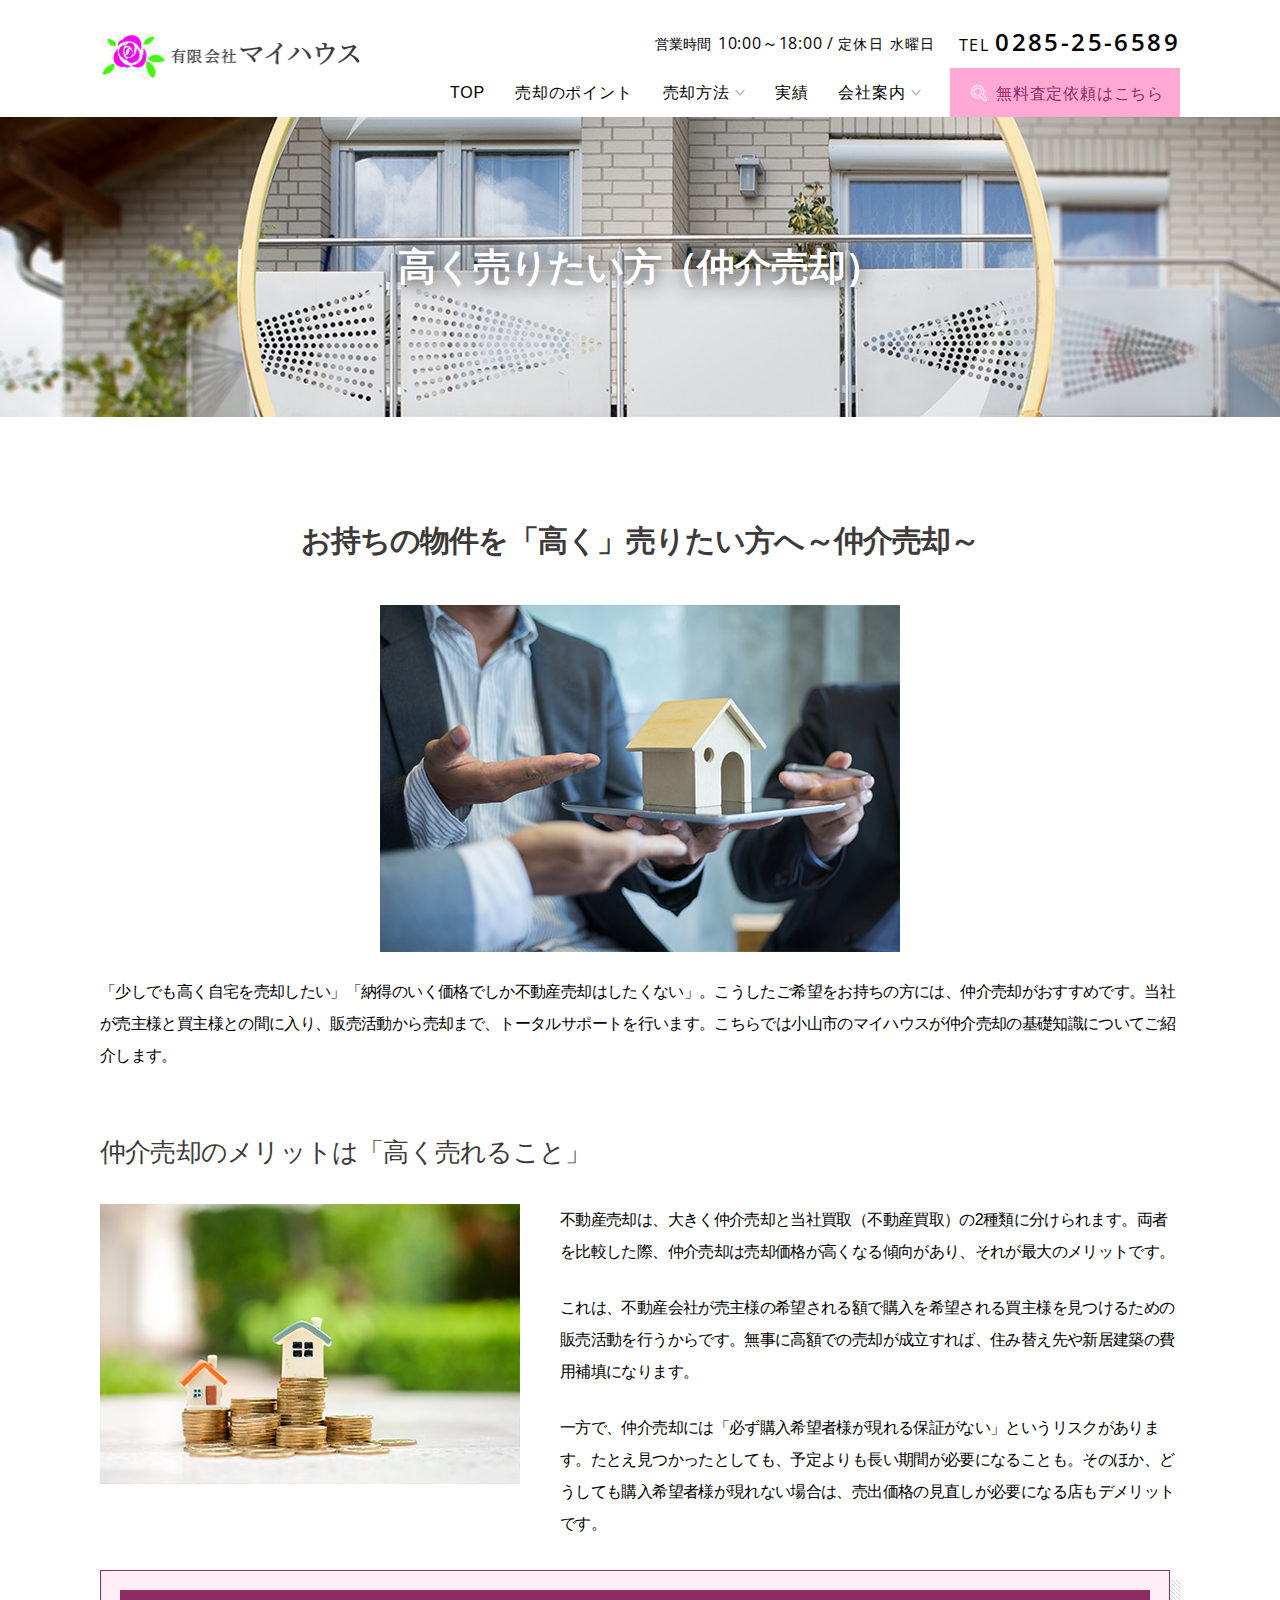
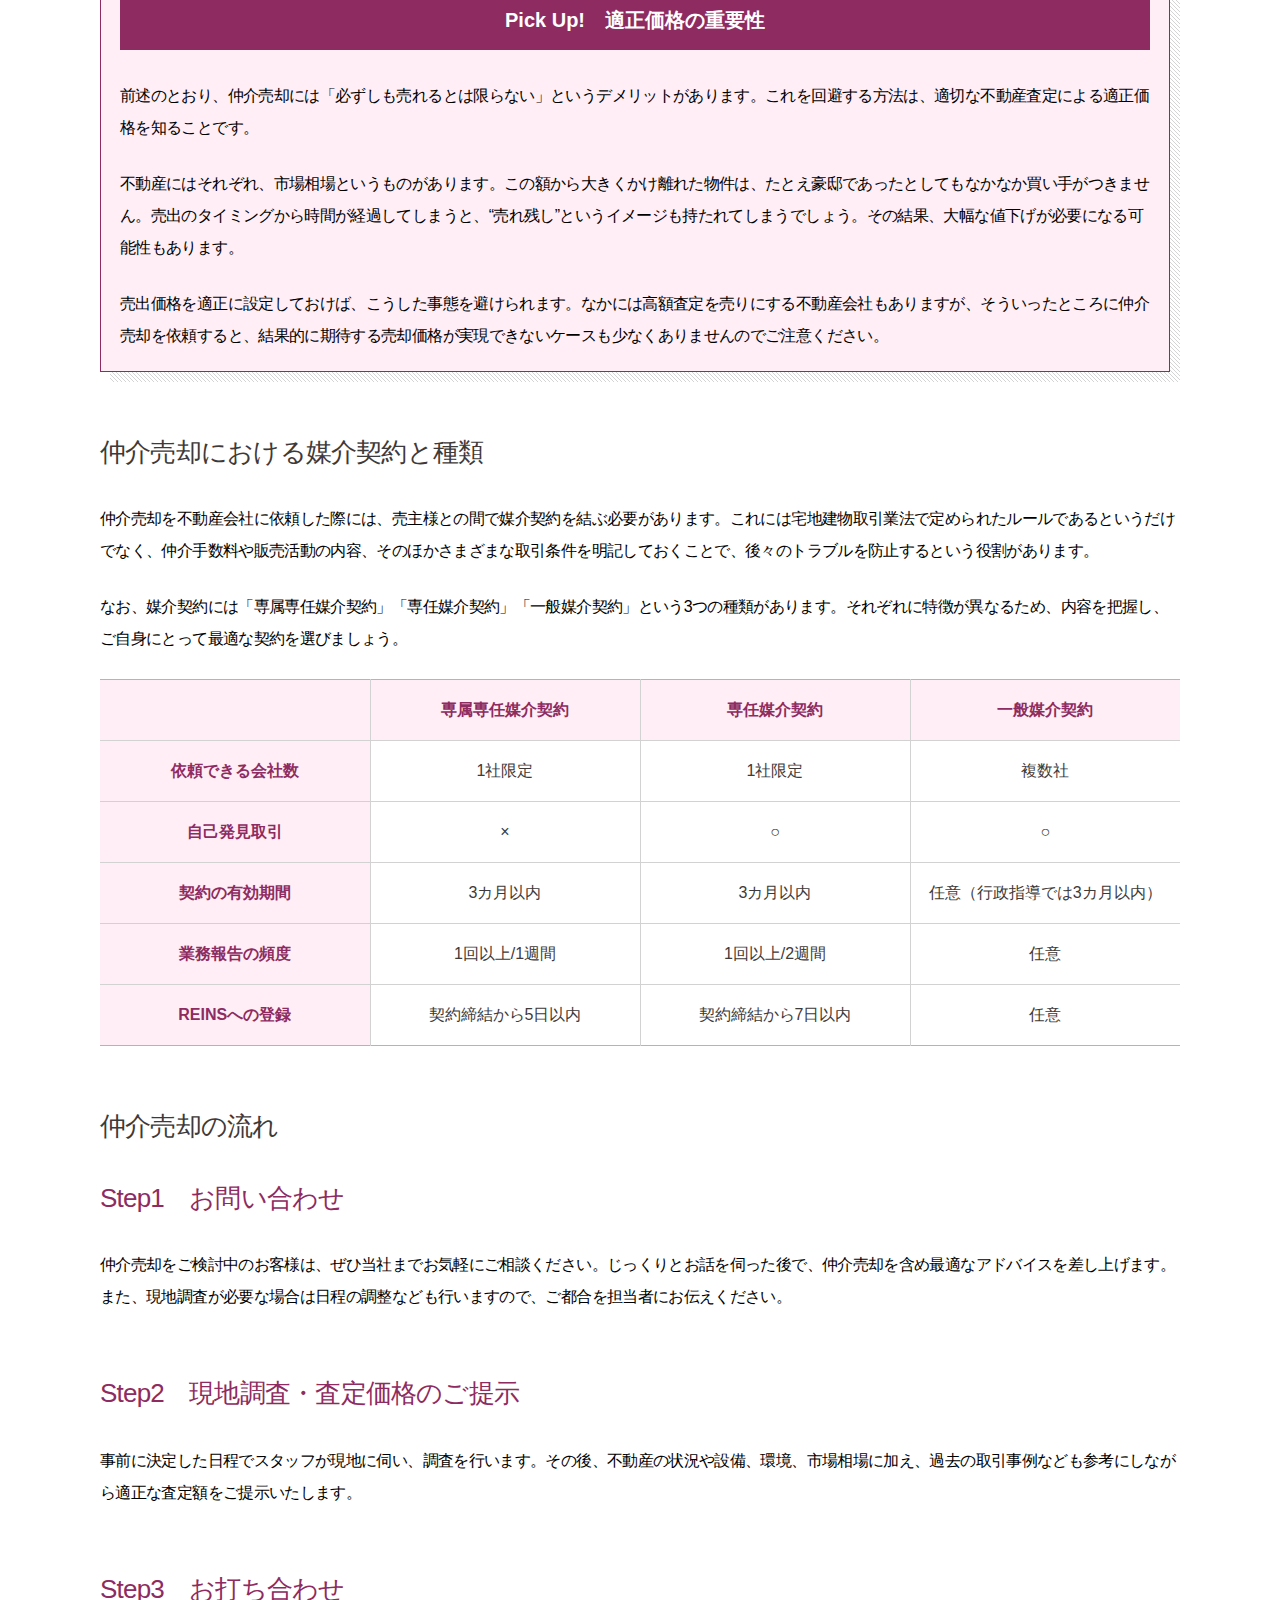
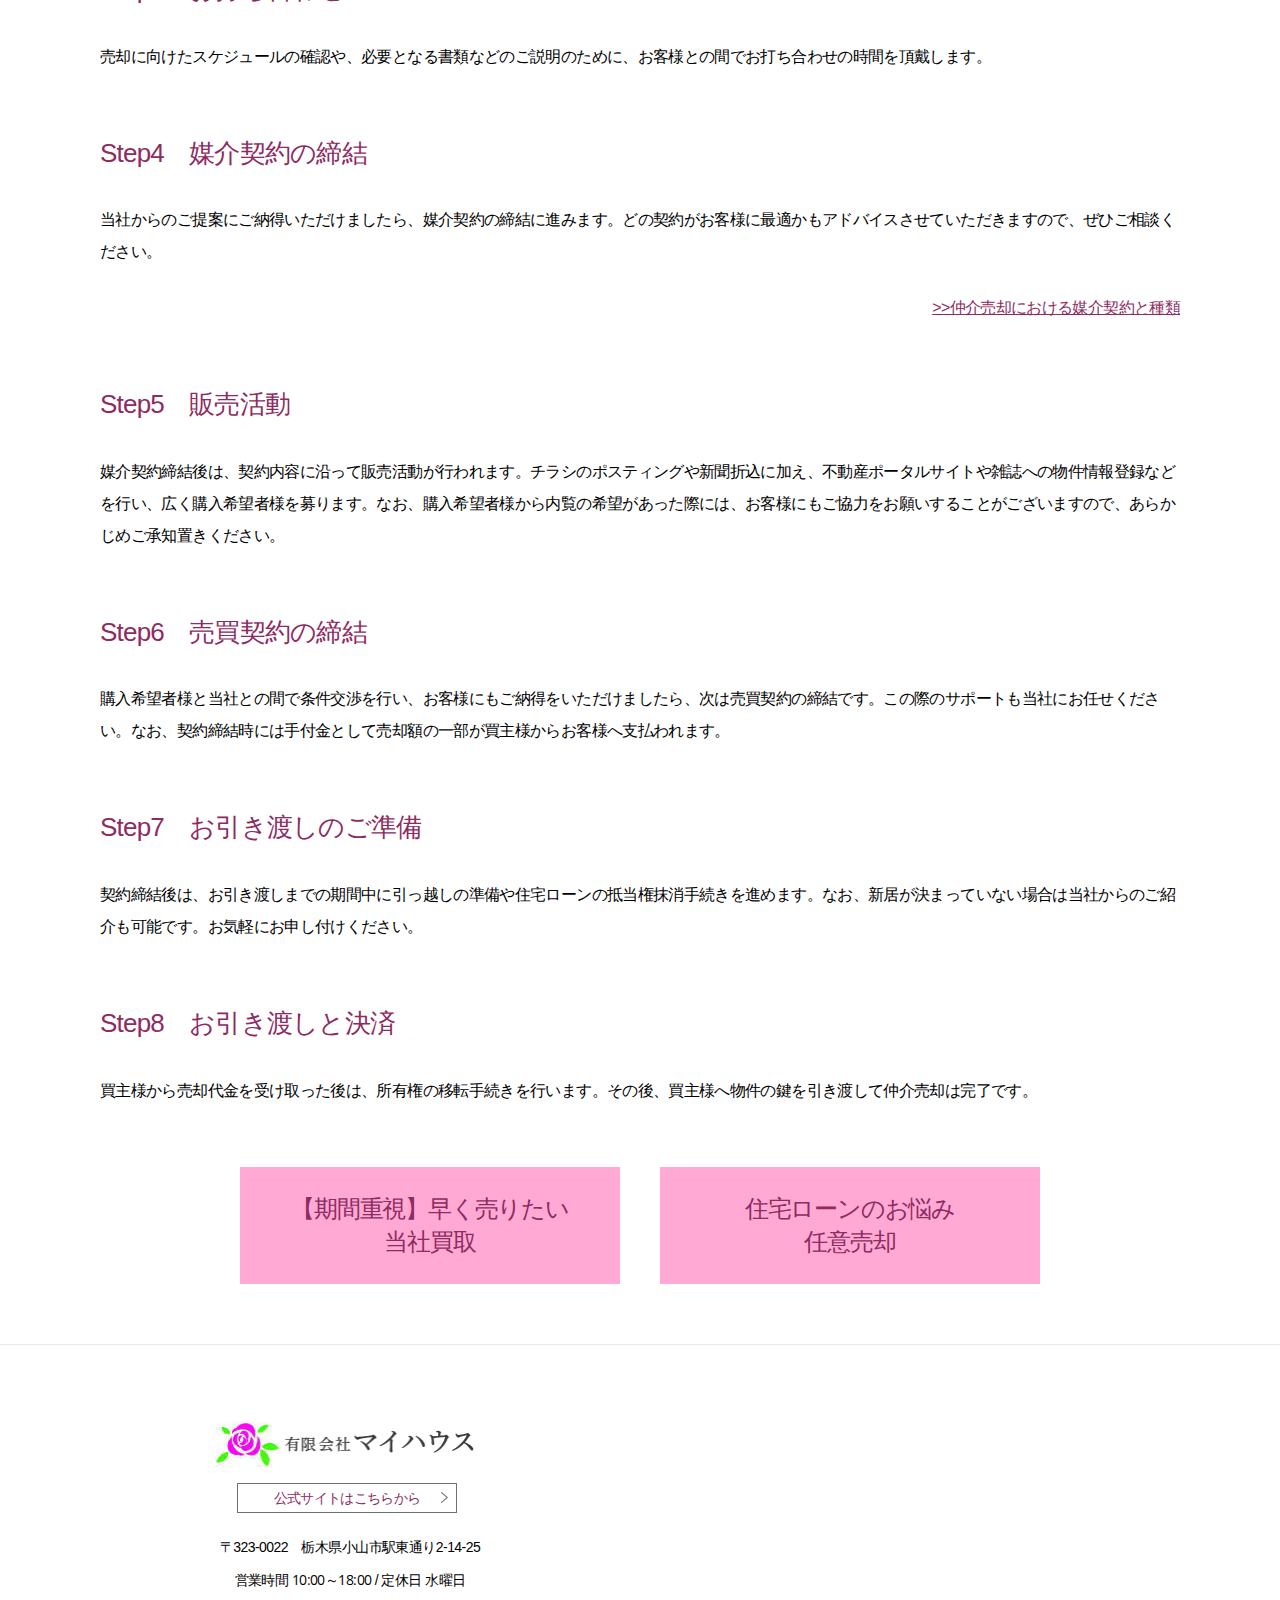
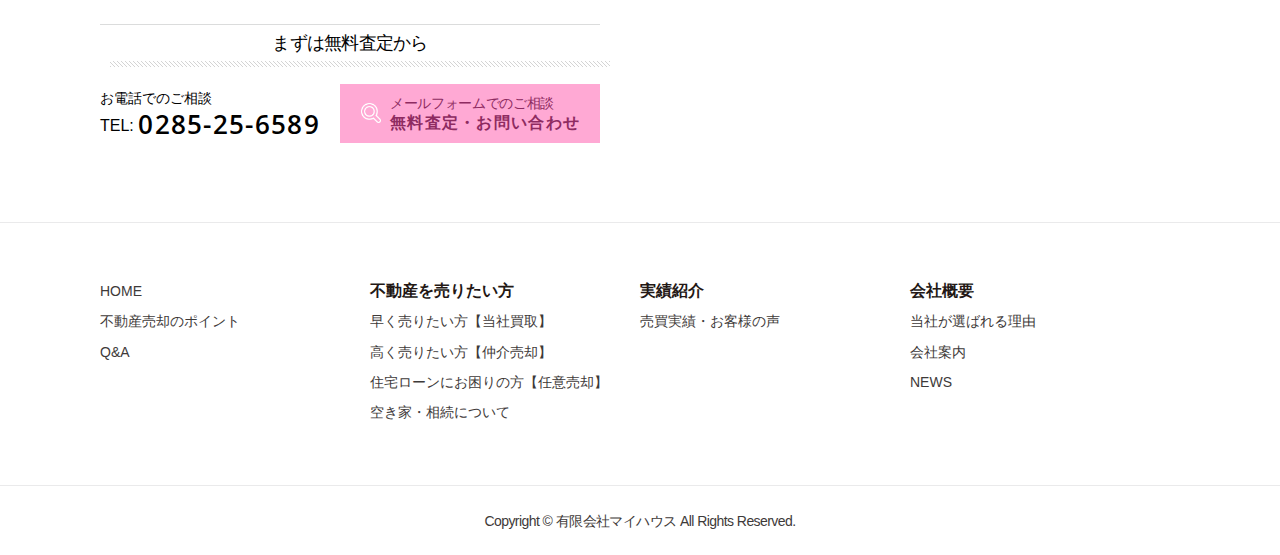
<file: broker.html>
<!doctype html>
<html lang="ja">
<head>
<meta charset="utf-8">
<meta name="viewport" content="width=device-width, initial-scale=-100%, user-scalable=yes" />
<meta name="format-detection" content="telephone=no">
<meta property="og:type" content="website">
<title>高く売りたい方（仲介売却）｜小山市の不動産売却（土地、戸建て、マンション）ならマイハウスへ。</title>
<meta name="keywords" content="仲介売却,メリット,媒介契約">
<meta name="description" content="「「不動産を高く売りたい」なら、仲介売却がおすすめです。不動産会社が仲介に入り、物件の引き渡しまで手厚くサポート。市場相場に近い、理想的な金額の取引が期待できます。小山市の不動産売却は、マイハウスにご相談ください。">
<link rel="stylesheet" href="css/styles.css">
<link rel="stylesheet" href="css/responsive.css">
<!-- Begin Google Analytics -->
<!-- Google Analytics Start -->
<script>
  (function(i,s,o,g,r,a,m){i['GoogleAnalyticsObject']=r;i[r]=i[r]||function(){
  (i[r].q=i[r].q||[]).push(arguments)},i[r].l=1*new Date();a=s.createElement(o),
  m=s.getElementsByTagName(o)[0];a.async=1;a.src=g;m.parentNode.insertBefore(a,m)
  })(window,document,'script','https://www.google-analytics.com/analytics.js','ga');

  ga('create', 'UA-147450581-8', 'auto');
  ga('send', 'pageview');

</script>
<!-- Google Analytics End -->
<!-- End Google Analytics -->
</head>
<body class="under">
<div id="wrapper">
  <header id="header">
    <div class="container">
      <div class="h-top">
        <h1 id="logo"><a href="https://www.happy-myhouse.com"><img src="images/logo.png" alt="仲介売却だからできる不動産の高額売却"></a></h1>
        <div class="h-right">
          <ul class="h-contact">
            <li class="h-time">営業時間 <span class="h-time-txt">10:00～18:00 /</span> <span>定休日 水曜日</span></li>
            <li class="h-tel">TEL  <a class="sweetlink" href="tel:0285256589">0285-25-6589</a></li>
          </ul>
          <div id="gnavi">
            <div class="gnavi-ct">
              <ul class="gnavi-main">
                <li><a href="https://www.happy-myhouse.com">TOP</a></li>
                <li><a href="point.html">売却のポイント</a></li>
                <li class="over"><a>売却方法</a>
                  <ul class="sub-menu">
                      <li><a href="broker.html">仲介売却</a></li>
                      <li><a href="buy.html">当社買取</a></li>
                      <li><a href="private.html">任意売却</a></li>
                      <li><a href="emptyhouse.html">空き家・相続・離婚問題</a></li>
                  </ul>
                </li>
                <li><a href="work.html">実績</a></li>
                <li class="over"><a>会社案内</a>
                  <ul class="sub-menu">
                      <li><a href="reason.html">当社が選ばれる理由</a></li>
                      <li><a href="company.html">会社案内</a></li>
                  </ul>
                </li>
              </ul>
              <p class="h-btn"><a href="contact/">無料査定依頼はこちら</a></p>
            </div>
          </div>
        </div>
        <label class="menu-icon"><span></span></label>
      </div>
    </div>
  </header>
  <div class="mainvisual"> 
    <div class="container">
      <h2>高く売りたい方（仲介売却）</h2>
    </div>
  </div>
  <main id="main">
    <div id="content">
      <section>
        <h3>お持ちの物件を「高く」売りたい方へ～仲介売却～</h3>
        <p class="center"><img src="images/broker_img01.jpg" alt="お持ちの物件を「高く」売りたい方へ～仲介売却～"></p>
        <p>「少しでも高く自宅を売却したい」「納得のいく価格でしか不動産売却はしたくない」。こうしたご希望をお持ちの方には、仲介売却がおすすめです。当社が売主様と買主様との間に入り、販売活動から売却まで、トータルサポートを行います。こちらでは小山市のマイハウスが仲介売却の基礎知識についてご紹介します。</p>
      </section>
      <section>
        <h4>仲介売却のメリットは「高く売れること」</h4>
        <div class="clearfix mb30">
          <p class="image-l"><img src="images/broker_img02.jpg" alt="仲介売却のメリットは「高く売れること」"></p>
          <div class="overflow">
            <p>不動産売却は、大きく仲介売却と当社買取（不動産買取）の2種類に分けられます。両者を比較した際、仲介売却は売却価格が高くなる傾向があり、それが最大のメリットです。</p>
            <p>これは、不動産会社が売主様の希望される額で購入を希望される買主様を見つけるための販売活動を行うからです。無事に高額での売却が成立すれば、住み替え先や新居建築の費用補填になります。</p>
            <p>一方で、仲介売却には「必ず購入希望者様が現れる保証がない」というリスクがあります。たとえ見つかったとしても、予定よりも長い期間が必要になることも。そのほか、どうしても購入希望者様が現れない場合は、売出価格の見直しが必要になる店もデメリットです。</p>
          </div>
        </div>
        <dl class="under-pickup">
          <dt>Pick Up!　適正価格の重要性</dt>
          <dd>
            <p>前述のとおり、仲介売却には「必ずしも売れるとは限らない」というデメリットがあります。これを回避する方法は、適切な不動産査定による適正価格を知ることです。</p>
            <p>不動産にはそれぞれ、市場相場というものがあります。この額から大きくかけ離れた物件は、たとえ豪邸であったとしてもなかなか買い手がつきません。売出のタイミングから時間が経過してしまうと、“売れ残し”というイメージも持たれてしまうでしょう。その結果、大幅な値下げが必要になる可能性もあります。</p>
            <p>売出価格を適正に設定しておけば、こうした事態を避けられます。なかには高額査定を売りにする不動産会社もありますが、そういったところに仲介売却を依頼すると、結果的に期待する売却価格が実現できないケースも少なくありませんのでご注意ください。</p>
          </dd>
        </dl>
      </section>
      <section>
        <h4 id="ttl01">仲介売却における媒介契約と種類</h4>
        <p>仲介売却を不動産会社に依頼した際には、売主様との間で媒介契約を結ぶ必要があります。これには宅地建物取引業法で定められたルールであるというだけでなく、仲介手数料や販売活動の内容、そのほかさまざまな取引条件を明記しておくことで、後々のトラブルを防止するという役割があります。</p>
        <p>なお、媒介契約には「専属専任媒介契約」「専任媒介契約」「一般媒介契約」という3つの種類があります。それぞれに特徴が異なるため、内容を把握し、ご自身にとって最適な契約を選びましょう。</p>
        <div class="tbl-scroll">
          <p class="sp note">※表は左右にスクロールして確認することができます。</p>
          <table class="under-tbl style03 center">
            <tbody>
              <tr>
                <th class="w25">&nbsp;</th>
                <th class="w25">専属専任媒介契約</th>
                <th class="w25">専任媒介契約</th>
                <th class="w25">一般媒介契約</th>
              </tr>
              <tr>
                <th>依頼できる会社数</th>
                <td>1社限定</td>
                <td>1社限定</td>
                <td>複数社</td>
              </tr>
              <tr>
                <th>自己発見取引</th>
                <td>&times;</td>
                <td>&#9675;</td>
                <td>&#9675;</td>
              </tr>
              <tr>
                <th>契約の有効期間</th>
                <td>3カ月以内</td>
                <td>3カ月以内</td>
                <td>任意（行政指導では3カ月以内）</td>
              </tr>
              <tr>
                <th>業務報告の頻度</th>
                <td>1回以上/1週間</td>
                <td>1回以上/2週間</td>
                <td>任意</td>
              </tr>
              <tr>
                <th>REINSへの登録</th>
                <td>契約締結から5日以内</td>
                <td>契約締結から7日以内</td>
                <td>任意</td>
              </tr>
            </tbody>
          </table>
        </div>
      </section>
      <section>
        <h4>仲介売却の流れ</h4>
        <h5>Step1　お問い合わせ</h5>
        <p>仲介売却をご検討中のお客様は、ぜひ当社までお気軽にご相談ください。じっくりとお話を伺った後で、仲介売却を含め最適なアドバイスを差し上げます。また、現地調査が必要な場合は日程の調整なども行いますので、ご都合を担当者にお伝えください。</p>
      </section>
      <section>
        <h5>Step2　現地調査・査定価格のご提示</h5>
        <p>事前に決定した日程でスタッフが現地に伺い、調査を行います。その後、不動産の状況や設備、環境、市場相場に加え、過去の取引事例なども参考にしながら適正な査定額をご提示いたします。</p>
      </section>
      <section>
        <h5>Step3　お打ち合わせ</h5>
        <p>売却に向けたスケジュールの確認や、必要となる書類などのご説明のために、お客様との間でお打ち合わせの時間を頂戴します。</p>
      </section>
      <section>
        <h5>Step4　媒介契約の締結</h5>
        <p>当社からのご提案にご納得いただけましたら、媒介契約の締結に進みます。どの契約がお客様に最適かもアドバイスさせていただきますので、ぜひご相談ください。</p>
        <p class="right"><a href="#ttl01">&gt;&gt;仲介売却における媒介契約と種類</a></p>
      </section>
      <section>
        <h5>Step5　販売活動</h5>
        <p>媒介契約締結後は、契約内容に沿って販売活動が行われます。チラシのポスティングや新聞折込に加え、不動産ポータルサイトや雑誌への物件情報登録などを行い、広く購入希望者様を募ります。なお、購入希望者様から内覧の希望があった際には、お客様にもご協力をお願いすることがございますので、あらかじめご承知置きください。</p>
      </section>
      <section>
        <h5>Step6　売買契約の締結</h5>
        <p>購入希望者様と当社との間で条件交渉を行い、お客様にもご納得をいただけましたら、次は売買契約の締結です。この際のサポートも当社にお任せください。なお、契約締結時には手付金として売却額の一部が買主様からお客様へ支払われます。</p>
      </section>
      <section>
        <h5>Step7　お引き渡しのご準備</h5>
        <p>契約締結後は、お引き渡しまでの期間中に引っ越しの準備や住宅ローンの抵当権抹消手続きを進めます。なお、新居が決まっていない場合は当社からのご紹介も可能です。お気軽にお申し付けください。</p>
      </section>
      <section>
        <h5>Step8　お引き渡しと決済</h5>
        <p>買主様から売却代金を受け取った後は、所有権の移転手続きを行います。その後、買主様へ物件の鍵を引き渡して仲介売却は完了です。</p>
      </section>
      <div class="section">
        <ul class="under-bnr col-2">
          <li><a href="buy.html">【期間重視】早く売りたい<br>当社買取</a></li>
          <li><a href="private.html">住宅ローンのお悩み<br>任意売却</a></li>
        </ul>
      </div>
    </div>
  </main>
  <footer id="footer">
    <div class="f-top">
      <div class="container">
          <div class="f-top-ct">
            <div class="f-info">
              <p class="f-logo"><a href="https://www.happy-myhouse.com"><img src="images/logo.png" alt="有限会社マイハウス"></a></p>
              <p class="f-link"><a href="http://www.happy-myhouse.co.jp" target="_blank">公式サイトはこちらから</a></p>
              <p class="f-add">〒323-0022　栃木県小山市駅東通り2-14-25</p>
              <p class="f-time">営業時間 <span>10:00～18:00</span> / 定休日 水曜日</p>
              <p class="f-txt">まずは無料査定から</p>
              <ul class="f-contact"> 
                <li class="f-tel">
                  <dl>
                    <dt>お電話でのご相談</dt>
                    <dd><a href="tel:0285256589" class="sweetlink">TEL: <span>0285-25-6589</span></a></dd>
                  </dl>
                </li>
                <li class="f-btn js-click">
                  <dl>
                    <dt><a href="contact/">メールフォームでのご相談</a></dt>
                    <dd>無料査定・お問い合わせ</dd>
                  </dl>
                </li>
              </ul>
            </div>
            <div class="f-map">
              <iframe src="https://www.google.com/maps/embed?pb=!1m18!1m12!1m3!1d3214.926446525314!2d139.80806151527625!3d36.31409048005162!2m3!1f0!2f0!3f0!3m2!1i1024!2i768!4f13.1!3m3!1m2!1s0x601f4ef6e664c745%3A0x1dc28387a1e6fb08!2z5pel5pys44CB44CSMzIzLTAwMjIg5qCD5pyo55yM5bCP5bGx5biC6aeF5p2x6YCa44KK77yS5LiB55uu77yR77yU4oiS77yS77yV!5e0!3m2!1sja!2s!4v1577250031366!5m2!1sja!2s" frameborder="0" style="border:0;" allowfullscreen=""></iframe>
            </div>
          </div>
      </div>
    </div>
    <div class="f-menu">
      <div class="container">
        <div class="f-menu-ct">
          <ul>
            <li><a href="https://www.happy-myhouse.com/">HOME</a></li>
            <li><a href="point.html">不動産売却のポイント</a></li>
            <li><a href="company.html#ttl01">Q&amp;A</a></li>
          </ul>
          <ul>
            <li class="f-ttl">不動産を売りたい方</li>
            <li><a href="broker.html">早く売りたい方【当社買取】</a></li>
            <li><a href="buy.html">高く売りたい方【仲介売却】</a></li>
            <li><a href="private.html">住宅ローンにお困りの方【任意売却】</a></li>
            <li><a href="emptyhouse.html">空き家・相続について</a></li>
          </ul>
          <ul>
            <li class="f-ttl">実績紹介</li>
            <li><a href="work.html">売買実績・お客様の声</a></li>
          </ul>
          <ul>
            <li class="f-ttl">会社概要</li>
            <li><a href="reason.html">当社が選ばれる理由</a></li>
            <li><a href="company.html">会社案内</a></li>
            <li><a href="news/">NEWS</a></li>
          </ul>
        </div>
      </div>
    </div>
    <p id="totop"><a href="#wrapper"><img src="images/totop.png" alt="to top" /></a></p>
    <p class="copyright">Copyright &copy; 有限会社マイハウス <br class="sp475">All Rights Reserved.</p>
  </footer>
</div>
<script src="js/jquery-2.0.0.min.js"></script> 
<script src="js/sweetlink.js"></script> 
<script src="js/track-tel.js"></script> 
<script src="js/common.js"></script>
</body>
</html>
</file>
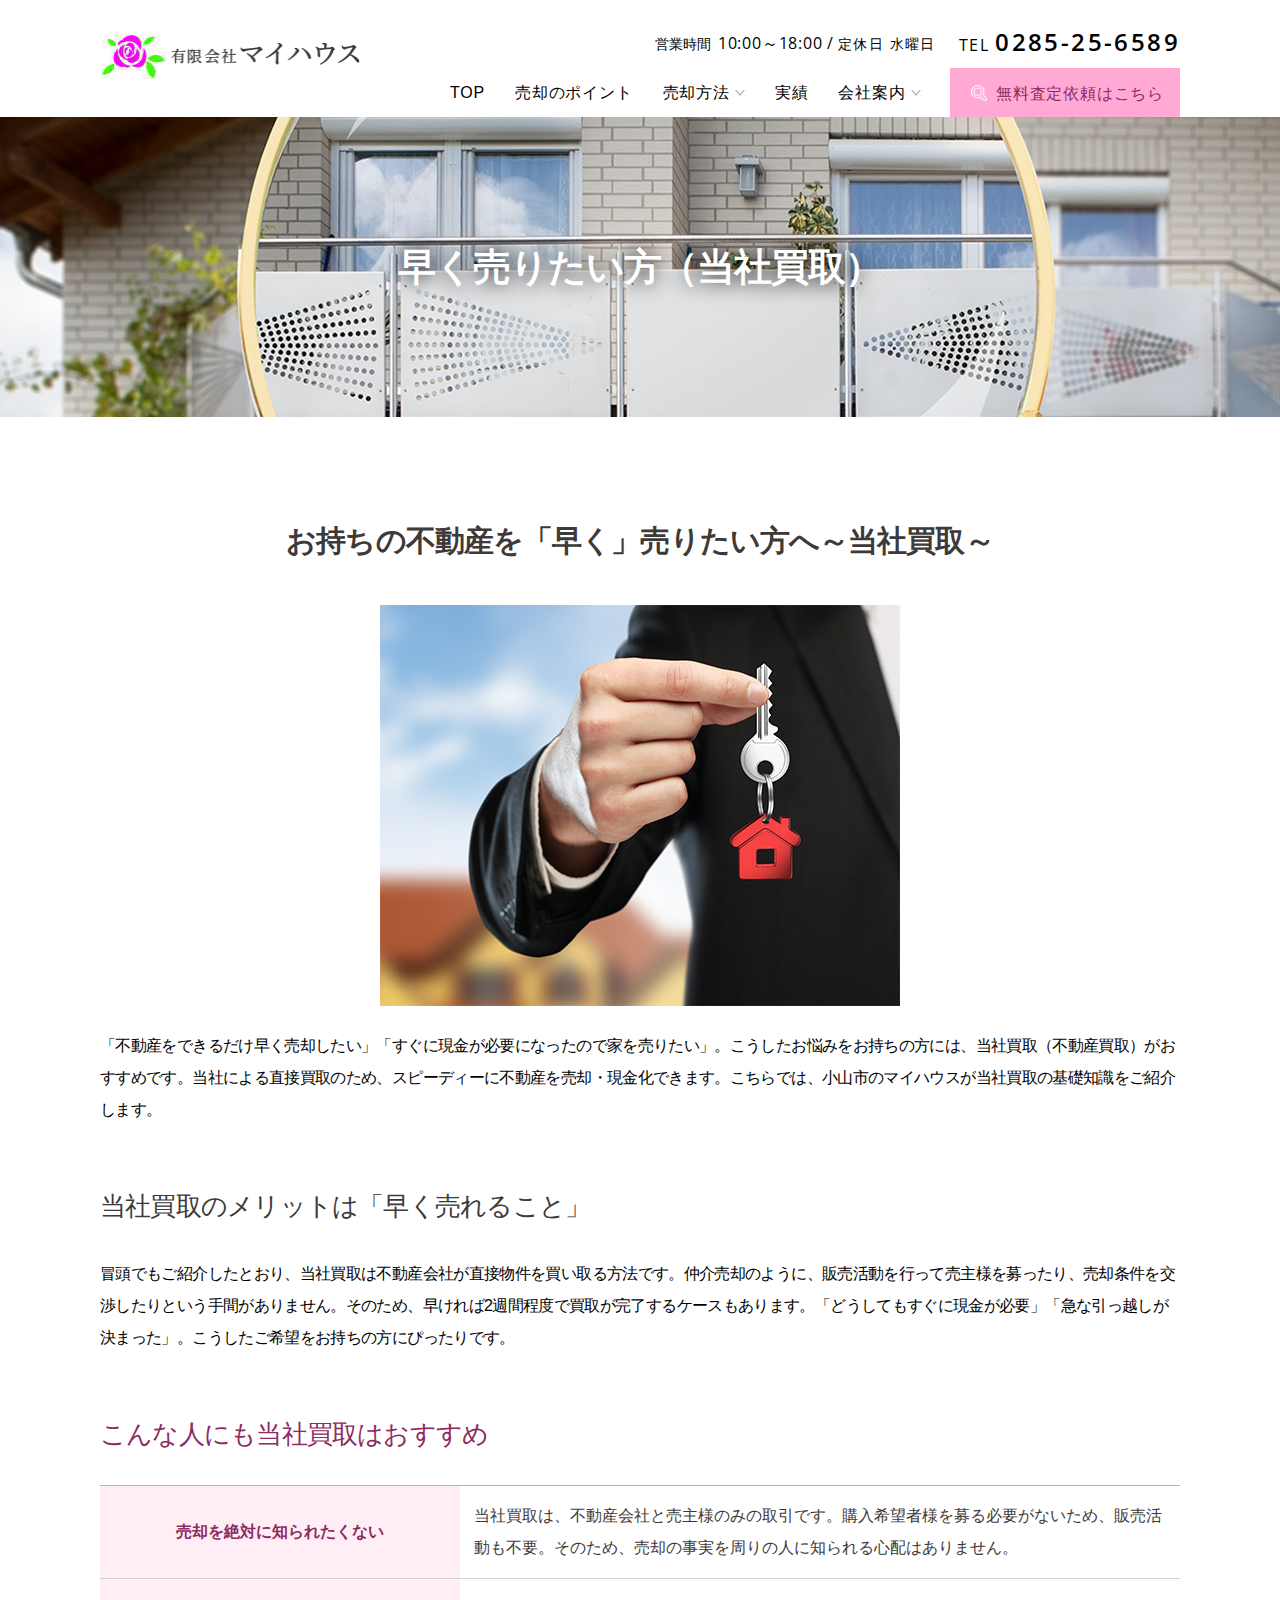
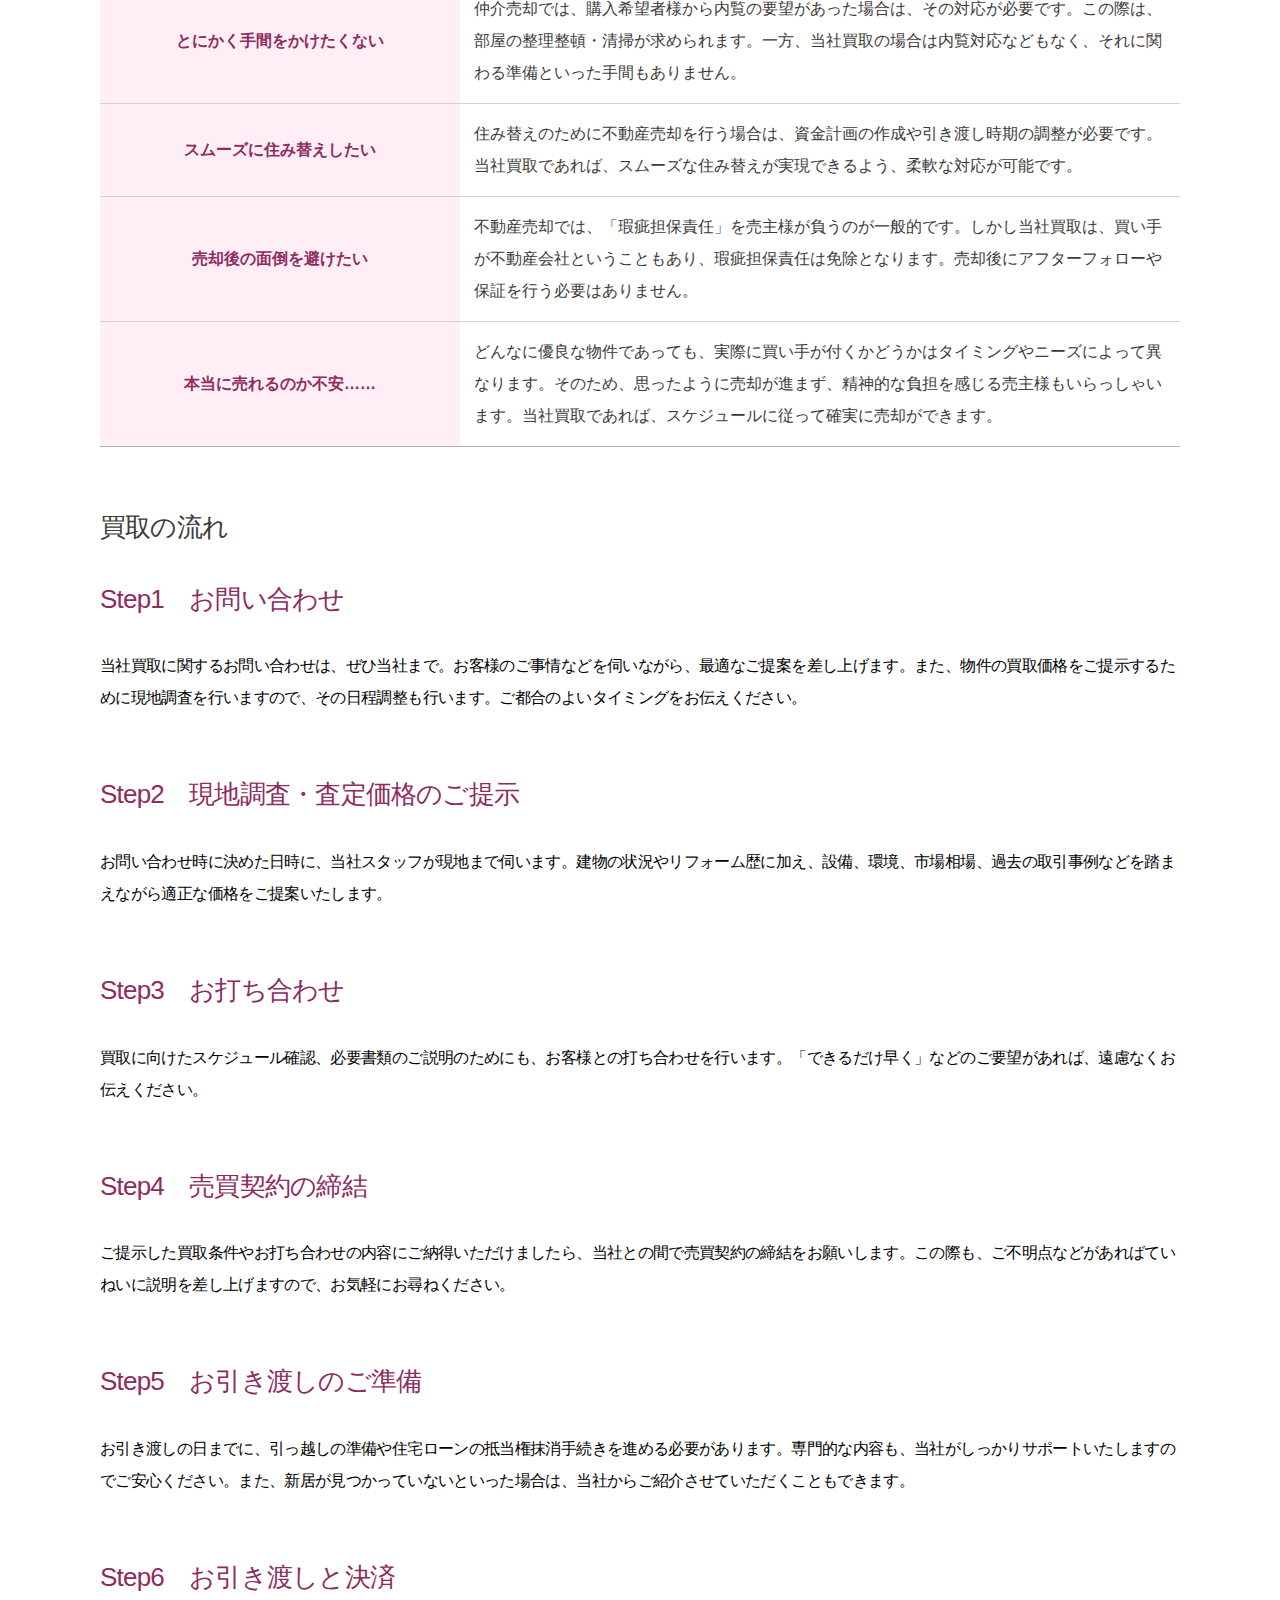
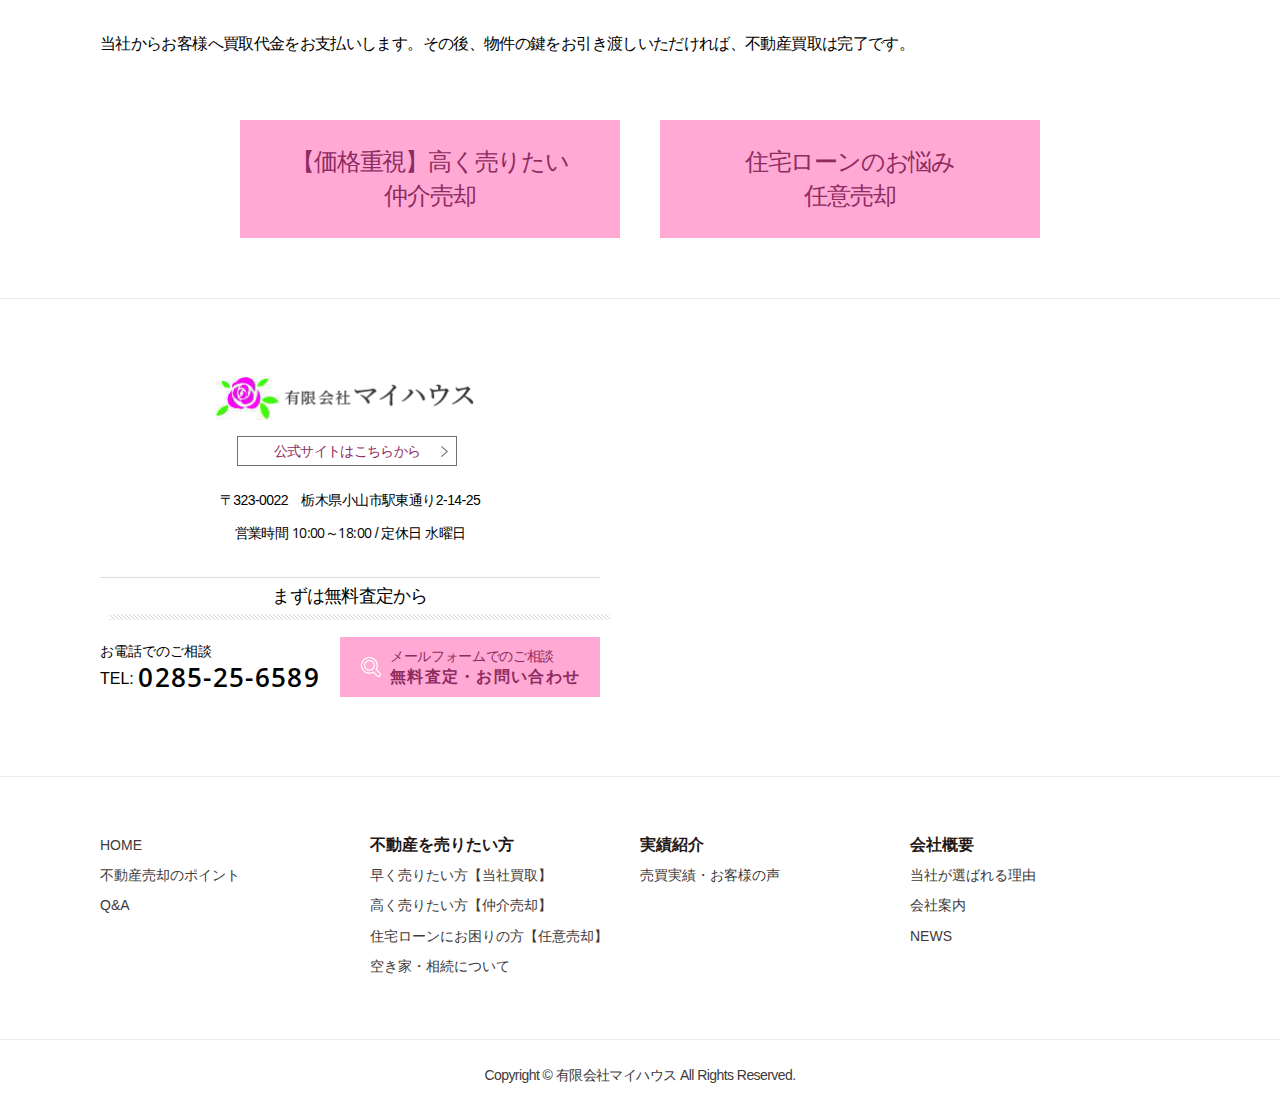
<file: buy.html>
<!doctype html>
<html lang="ja">
<head>
<meta charset="utf-8">
<meta name="viewport" content="width=device-width, initial-scale=-100%, user-scalable=yes" />
<meta name="format-detection" content="telephone=no">
<meta property="og:type" content="website">
<title>早く売りたい方（当社買取）｜小山市の不動産売却（土地、戸建て、マンション）ならマイハウスへ。</title>
<meta name="keywords" content="不動産買取,流れ,メリット">
<meta name="description" content="不動産を確実かるスピーディーに現金化できるのが当社買取の特徴です。売り主様の物件を当社が直接買い取るため、少ないご負担でスケジュール通りの売却が成立します。当社買取をご検討中の方は、ぜひ小山市のマイハウスまでお気軽にお問い合わせください。">
<link rel="stylesheet" href="css/styles.css">
<link rel="stylesheet" href="css/responsive.css">
<!-- Begin Google Analytics -->
<!-- Google Analytics Start -->
<script>
  (function(i,s,o,g,r,a,m){i['GoogleAnalyticsObject']=r;i[r]=i[r]||function(){
  (i[r].q=i[r].q||[]).push(arguments)},i[r].l=1*new Date();a=s.createElement(o),
  m=s.getElementsByTagName(o)[0];a.async=1;a.src=g;m.parentNode.insertBefore(a,m)
  })(window,document,'script','https://www.google-analytics.com/analytics.js','ga');

  ga('create', 'UA-147450581-8', 'auto');
  ga('send', 'pageview');

</script>
<!-- Google Analytics End -->
<!-- End Google Analytics -->
</head>
<body class="under">
<div id="wrapper">
  <header id="header">
    <div class="container">
      <div class="h-top">
        <h1 id="logo"><a href="https://www.happy-myhouse.com"><img src="images/logo.png" alt="当社買取だからできるスピーディー&amp;確実な現金化"></a></h1>
        <div class="h-right">
          <ul class="h-contact">
            <li class="h-time">営業時間 <span class="h-time-txt">10:00～18:00 /</span> <span>定休日 水曜日</span></li>
            <li class="h-tel">TEL  <a class="sweetlink" href="tel:0285256589">0285-25-6589</a></li>
          </ul>
          <div id="gnavi">
            <div class="gnavi-ct">
              <ul class="gnavi-main">
                <li><a href="https://www.happy-myhouse.com">TOP</a></li>
                <li><a href="point.html">売却のポイント</a></li>
                <li class="over"><a>売却方法</a>
                  <ul class="sub-menu">
                      <li><a href="broker.html">仲介売却</a></li>
                      <li><a href="buy.html">当社買取</a></li>
                      <li><a href="private.html">任意売却</a></li>
                      <li><a href="emptyhouse.html">空き家・相続・離婚問題</a></li>
                  </ul>
                </li>
                <li><a href="work.html">実績</a></li>
                <li class="over"><a>会社案内</a>
                  <ul class="sub-menu">
                      <li><a href="reason.html">当社が選ばれる理由</a></li>
                      <li><a href="company.html">会社案内</a></li>
                  </ul>
                </li>
              </ul>
              <p class="h-btn"><a href="contact/">無料査定依頼はこちら</a></p>
            </div>
          </div>
        </div>
        <label class="menu-icon"><span></span></label>
      </div>
    </div>
  </header>
  <div class="mainvisual"> 
    <div class="container">
      <h2>早く売りたい方（当社買取）</h2>
    </div>
  </div>
  <main id="main">
    <div id="content">
      <section>
        <h3>お持ちの不動産を「早く」売りたい方へ～当社買取～</h3>
        <p class="center"><img src="images/buy_img01.jpg" alt="お持ちの不動産を「早く」売りたい方へ～当社買取～"></p>
        <p>「不動産をできるだけ早く売却したい」「すぐに現金が必要になったので家を売りたい」。こうしたお悩みをお持ちの方には、当社買取（不動産買取）がおすすめです。当社による直接買取のため、スピーディーに不動産を売却・現金化できます。こちらでは、小山市のマイハウスが当社買取の基礎知識をご紹介します。</p>
      </section>
      <section>
        <h4>当社買取のメリットは「早く売れること」</h4>
        <p>冒頭でもご紹介したとおり、当社買取は不動産会社が直接物件を買い取る方法です。仲介売却のように、販売活動を行って売主様を募ったり、売却条件を交渉したりという手間がありません。そのため、早ければ2週間程度で買取が完了するケースもあります。「どうしてもすぐに現金が必要」「急な引っ越しが決まった」。こうしたご希望をお持ちの方にぴったりです。</p>
      </section>
      <section>
        <h5>こんな人にも当社買取はおすすめ</h5>
        <table class="under-tbl style01 tbl-block">
          <tbody>
            <tr>
              <th class="w33">売却を絶対に知られたくない</th>
              <td>当社買取は、不動産会社と売主様のみの取引です。購入希望者様を募る必要がないため、販売活動も不要。そのため、売却の事実を周りの人に知られる心配はありません。</td>
            </tr>
            <tr>
              <th>とにかく手間をかけたくない</th>
              <td>仲介売却では、購入希望者様から内覧の要望があった場合は、その対応が必要です。この際は、部屋の整理整頓・清掃が求められます。一方、当社買取の場合は内覧対応などもなく、それに関わる準備といった手間もありません。</td>
            </tr>
            <tr>
              <th>スムーズに住み替えしたい</th>
              <td>住み替えのために不動産売却を行う場合は、資金計画の作成や引き渡し時期の調整が必要です。当社買取であれば、スムーズな住み替えが実現できるよう、柔軟な対応が可能です。</td>
            </tr>
            <tr>
              <th>売却後の面倒を避けたい</th>
              <td>不動産売却では、「瑕疵担保責任」を売主様が負うのが一般的です。しかし当社買取は、買い手が不動産会社ということもあり、瑕疵担保責任は免除となります。売却後にアフターフォローや保証を行う必要はありません。</td>
            </tr>
            <tr>
              <th>本当に売れるのか不安……</th>
              <td>どんなに優良な物件であっても、実際に買い手が付くかどうかはタイミングやニーズによって異なります。そのため、思ったように売却が進まず、精神的な負担を感じる売主様もいらっしゃいます。当社買取であれば、スケジュールに従って確実に売却ができます。</td>
            </tr>
          </tbody>
        </table>
      </section>
      <section>
        <h4>買取の流れ</h4>
        <h5>Step1　お問い合わせ</h5>
        <p>当社買取に関するお問い合わせは、ぜひ当社まで。お客様のご事情などを伺いながら、最適なご提案を差し上げます。また、物件の買取価格をご提示するために現地調査を行いますので、その日程調整も行います。ご都合のよいタイミングをお伝えください。</p>
      </section>
      <section>
        <h5>Step2　現地調査・査定価格のご提示</h5>
        <p>お問い合わせ時に決めた日時に、当社スタッフが現地まで伺います。建物の状況やリフォーム歴に加え、設備、環境、市場相場、過去の取引事例などを踏まえながら適正な価格をご提案いたします。</p>
      </section>
      <section>
        <h5>Step3　お打ち合わせ</h5>
        <p>買取に向けたスケジュール確認、必要書類のご説明のためにも、お客様との打ち合わせを行います。「できるだけ早く」などのご要望があれば、遠慮なくお伝えください。</p>
      </section>
      <section>
        <h5>Step4　売買契約の締結</h5>
        <p>ご提示した買取条件やお打ち合わせの内容にご納得いただけましたら、当社との間で売買契約の締結をお願いします。この際も、ご不明点などがあればていねいに説明を差し上げますので、お気軽にお尋ねください。</p>
      </section>
      <section>
        <h5>Step5　お引き渡しのご準備</h5>
        <p>お引き渡しの日までに、引っ越しの準備や住宅ローンの抵当権抹消手続きを進める必要があります。専門的な内容も、当社がしっかりサポートいたしますのでご安心ください。また、新居が見つかっていないといった場合は、当社からご紹介させていただくこともできます。</p>
      </section>
      <section>
        <h5>Step6　お引き渡しと決済</h5>
        <p>当社からお客様へ買取代金をお支払いします。その後、物件の鍵をお引き渡しいただければ、不動産買取は完了です。</p>
      </section>
      <div class="section">
        <ul class="under-bnr col-2">
          <li><a href="broker.html">【価格重視】高く売りたい<br>仲介売却</a></li>
          <li><a href="private.html">住宅ローンのお悩み<br>任意売却</a></li>
        </ul>
      </div>
    </div>
  </main>
  <footer id="footer">
    <div class="f-top">
      <div class="container">
          <div class="f-top-ct">
            <div class="f-info">
              <p class="f-logo"><a href="https://www.happy-myhouse.com"><img src="images/logo.png" alt="有限会社マイハウス"></a></p>
              <p class="f-link"><a href="http://www.happy-myhouse.co.jp" target="_blank">公式サイトはこちらから</a></p>
              <p class="f-add">〒323-0022　栃木県小山市駅東通り2-14-25</p>
              <p class="f-time">営業時間 <span>10:00～18:00</span> / 定休日 水曜日</p>
              <p class="f-txt">まずは無料査定から</p>
              <ul class="f-contact"> 
                <li class="f-tel">
                  <dl>
                    <dt>お電話でのご相談</dt>
                    <dd><a href="tel:0285256589" class="sweetlink">TEL: <span>0285-25-6589</span></a></dd>
                  </dl>
                </li>
                <li class="f-btn js-click">
                  <dl>
                    <dt><a href="contact/">メールフォームでのご相談</a></dt>
                    <dd>無料査定・お問い合わせ</dd>
                  </dl>
                </li>
              </ul>
            </div>
            <div class="f-map">
              <iframe src="https://www.google.com/maps/embed?pb=!1m18!1m12!1m3!1d3214.926446525314!2d139.80806151527625!3d36.31409048005162!2m3!1f0!2f0!3f0!3m2!1i1024!2i768!4f13.1!3m3!1m2!1s0x601f4ef6e664c745%3A0x1dc28387a1e6fb08!2z5pel5pys44CB44CSMzIzLTAwMjIg5qCD5pyo55yM5bCP5bGx5biC6aeF5p2x6YCa44KK77yS5LiB55uu77yR77yU4oiS77yS77yV!5e0!3m2!1sja!2s!4v1577250031366!5m2!1sja!2s" frameborder="0" style="border:0;" allowfullscreen=""></iframe>
            </div>
          </div>
      </div>
    </div>
    <div class="f-menu">
      <div class="container">
        <div class="f-menu-ct">
          <ul>
            <li><a href="https://www.happy-myhouse.com/">HOME</a></li>
            <li><a href="point.html">不動産売却のポイント</a></li>
            <li><a href="company.html#ttl01">Q&amp;A</a></li>
          </ul>
          <ul>
            <li class="f-ttl">不動産を売りたい方</li>
            <li><a href="broker.html">早く売りたい方【当社買取】</a></li>
            <li><a href="buy.html">高く売りたい方【仲介売却】</a></li>
            <li><a href="private.html">住宅ローンにお困りの方【任意売却】</a></li>
            <li><a href="emptyhouse.html">空き家・相続について</a></li>
          </ul>
          <ul>
            <li class="f-ttl">実績紹介</li>
            <li><a href="work.html">売買実績・お客様の声</a></li>
          </ul>
          <ul>
            <li class="f-ttl">会社概要</li>
            <li><a href="reason.html">当社が選ばれる理由</a></li>
            <li><a href="company.html">会社案内</a></li>
            <li><a href="news/">NEWS</a></li>
          </ul>
        </div>
      </div>
    </div>
    <p id="totop"><a href="#wrapper"><img src="images/totop.png" alt="to top" /></a></p>
    <p class="copyright">Copyright &copy; 有限会社マイハウス <br class="sp475">All Rights Reserved.</p>
  </footer>
</div>
<script src="js/jquery-2.0.0.min.js"></script> 
<script src="js/sweetlink.js"></script> 
<script src="js/track-tel.js"></script> 
<script src="js/common.js"></script>
</body>
</html>
</file>
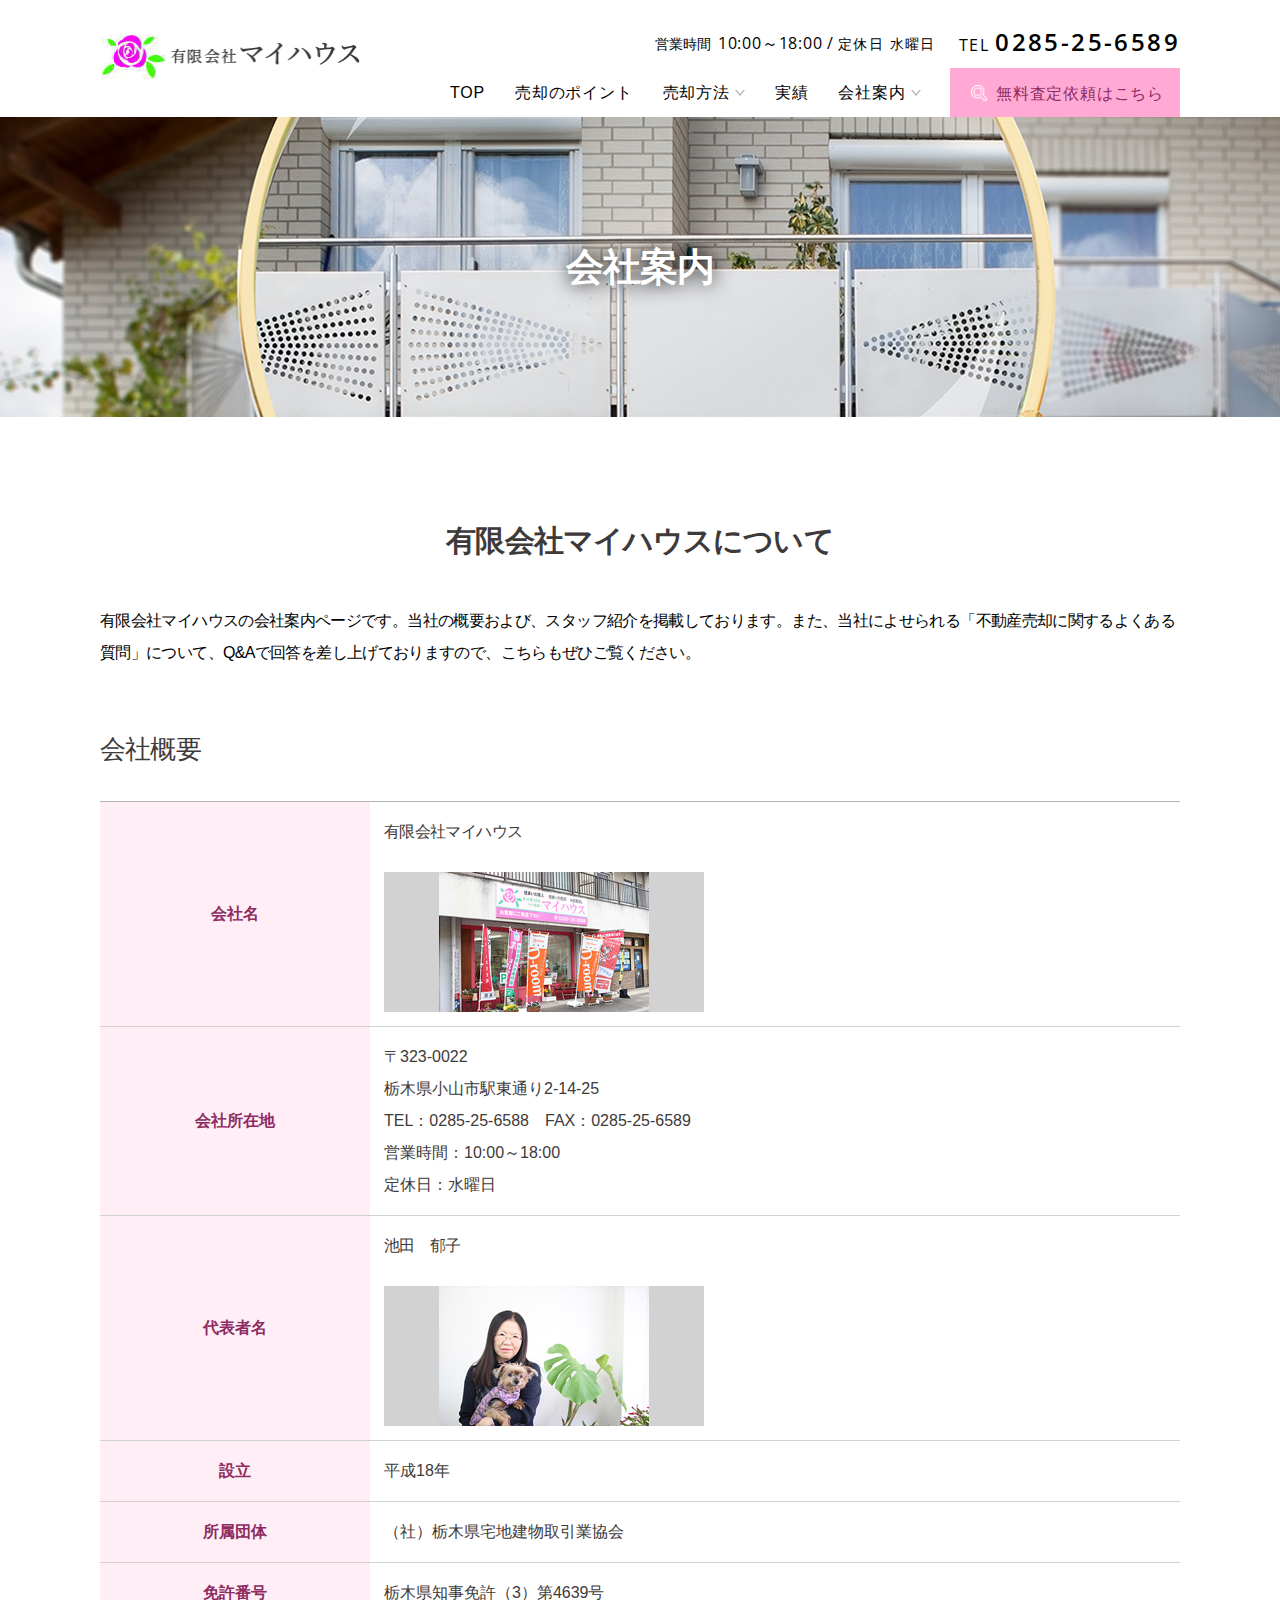
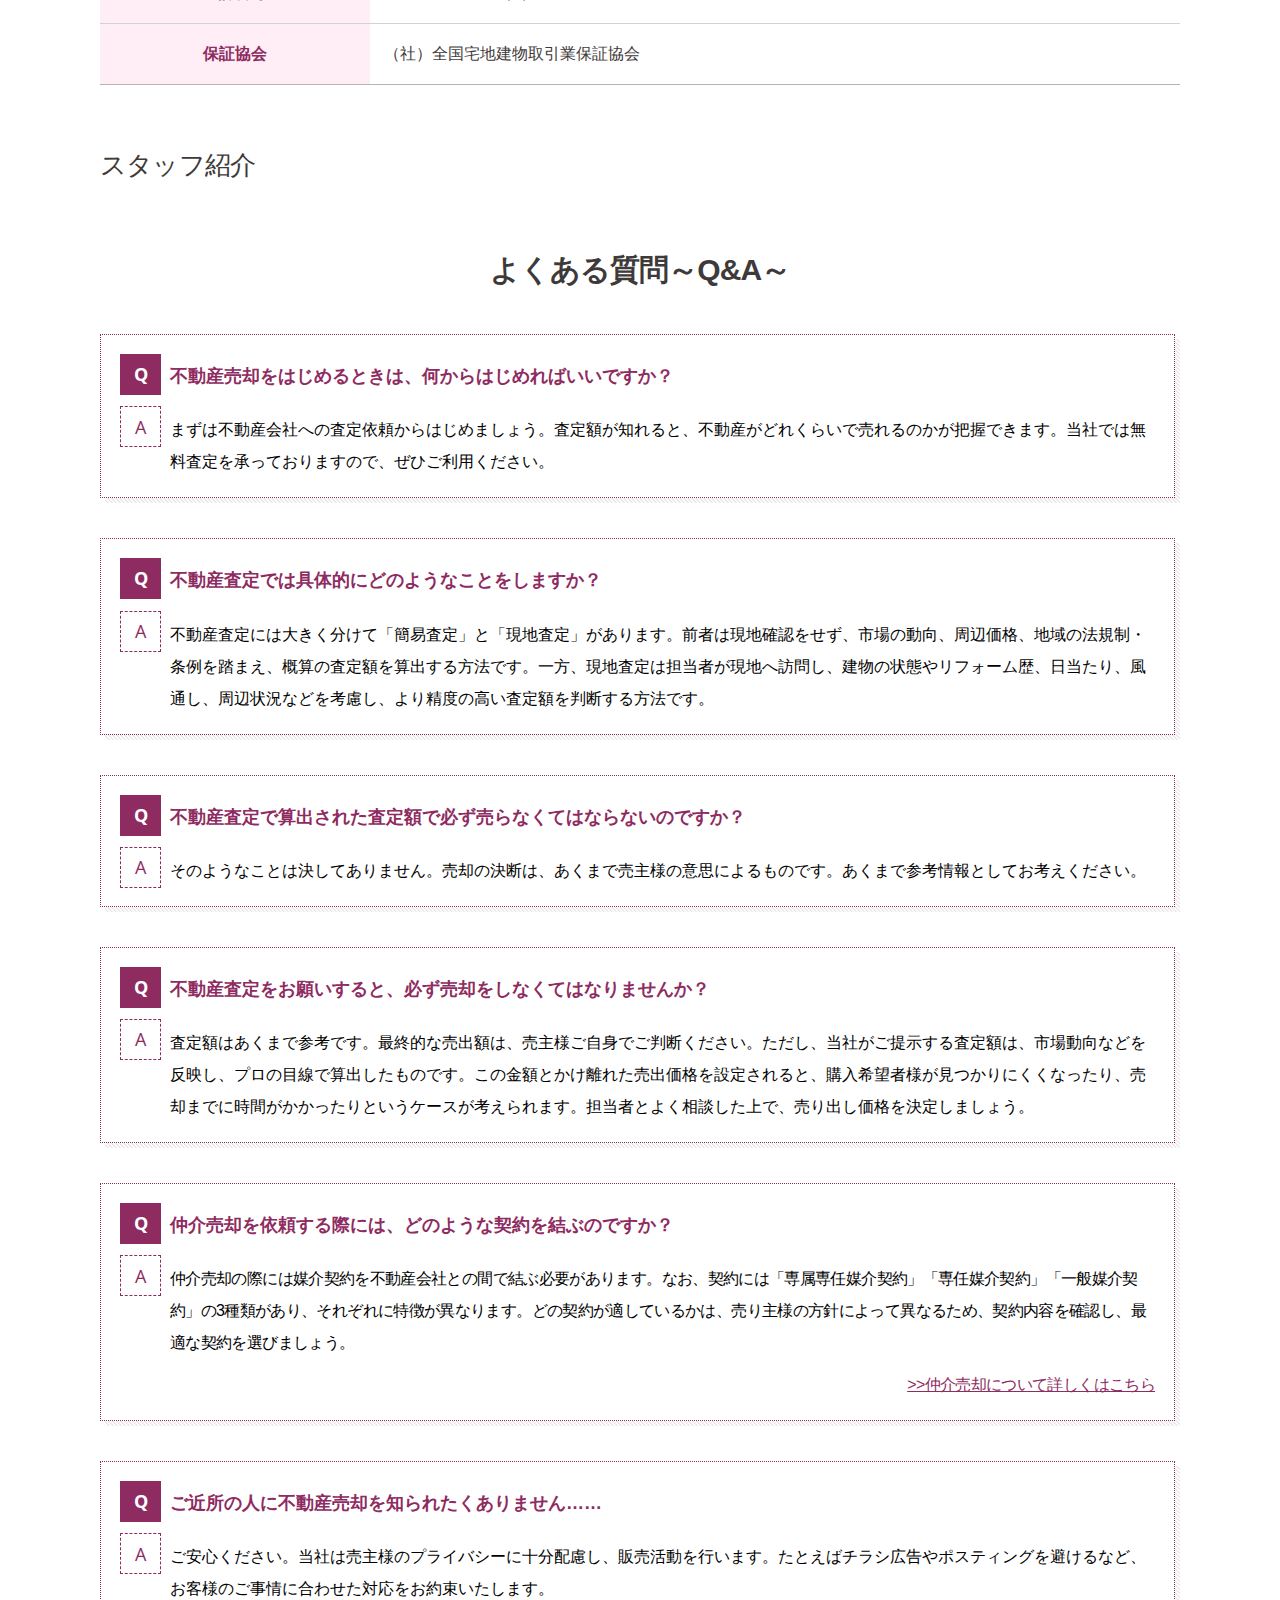
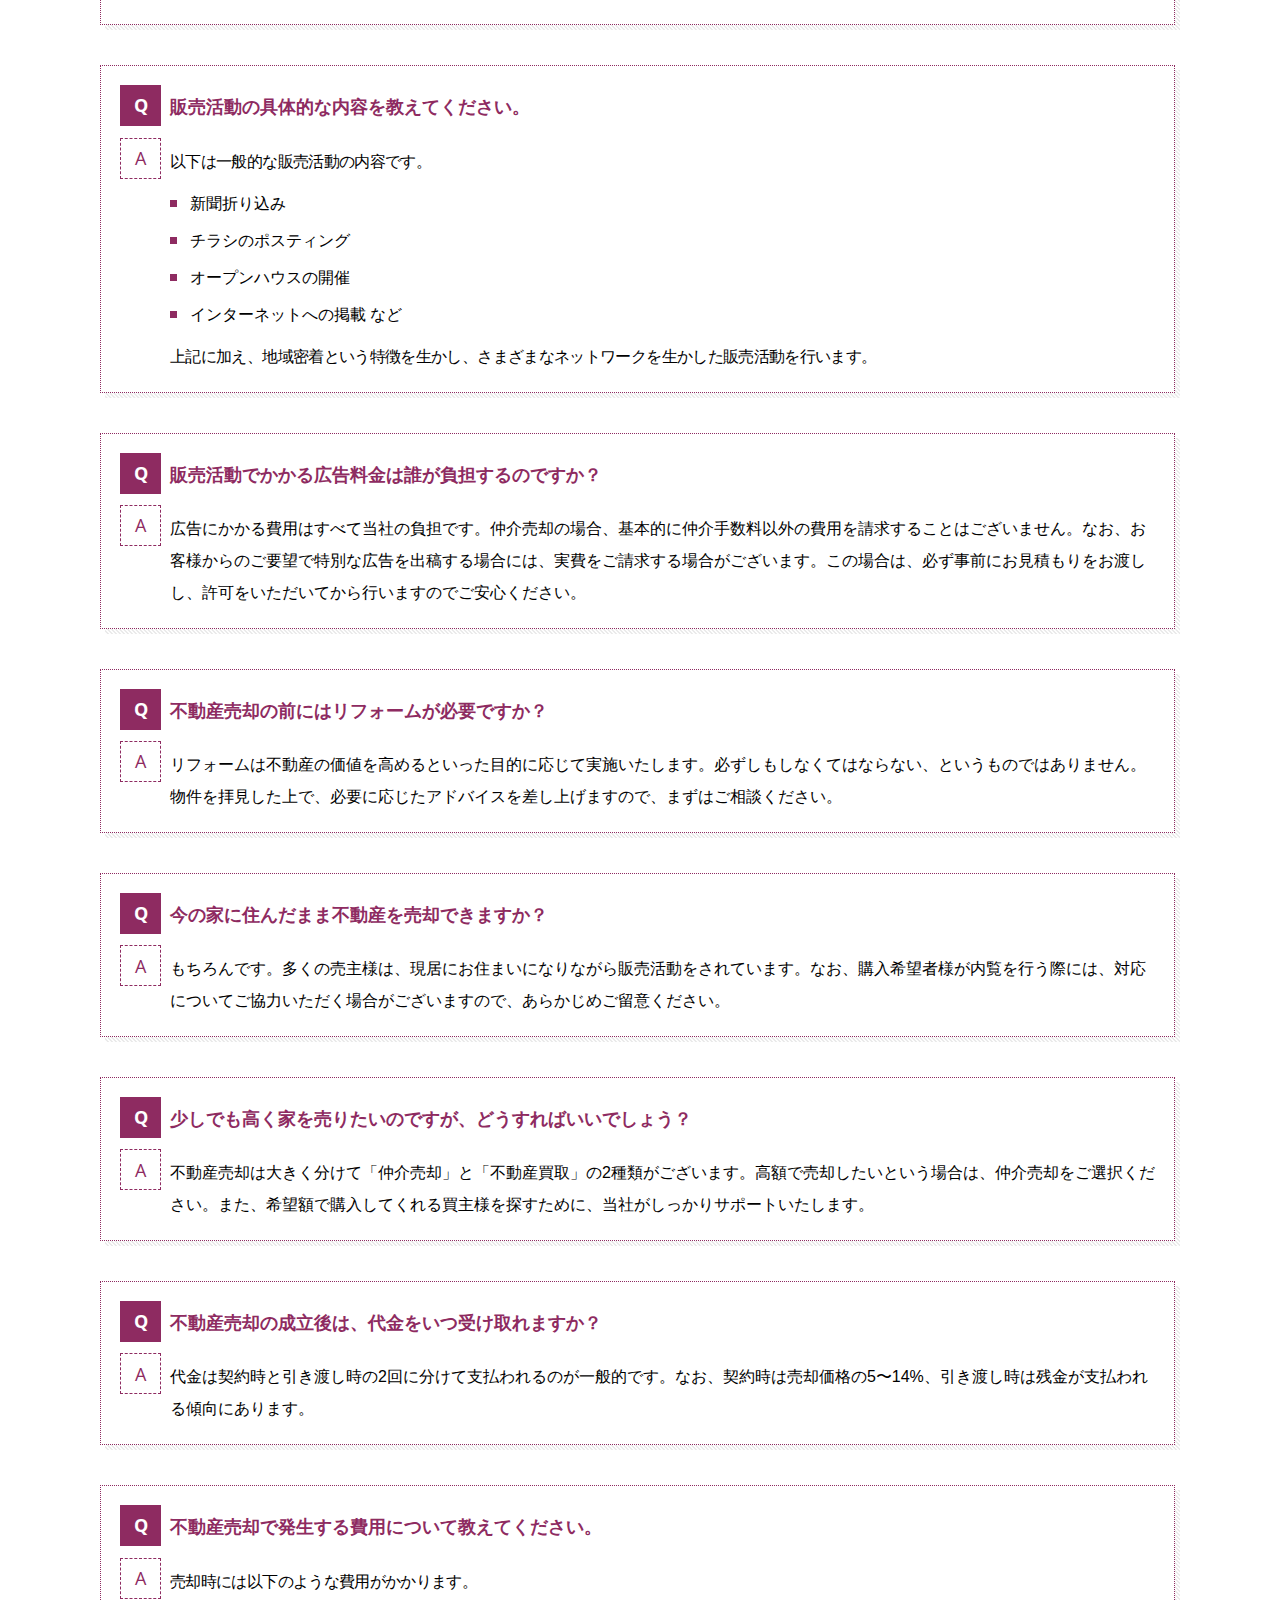
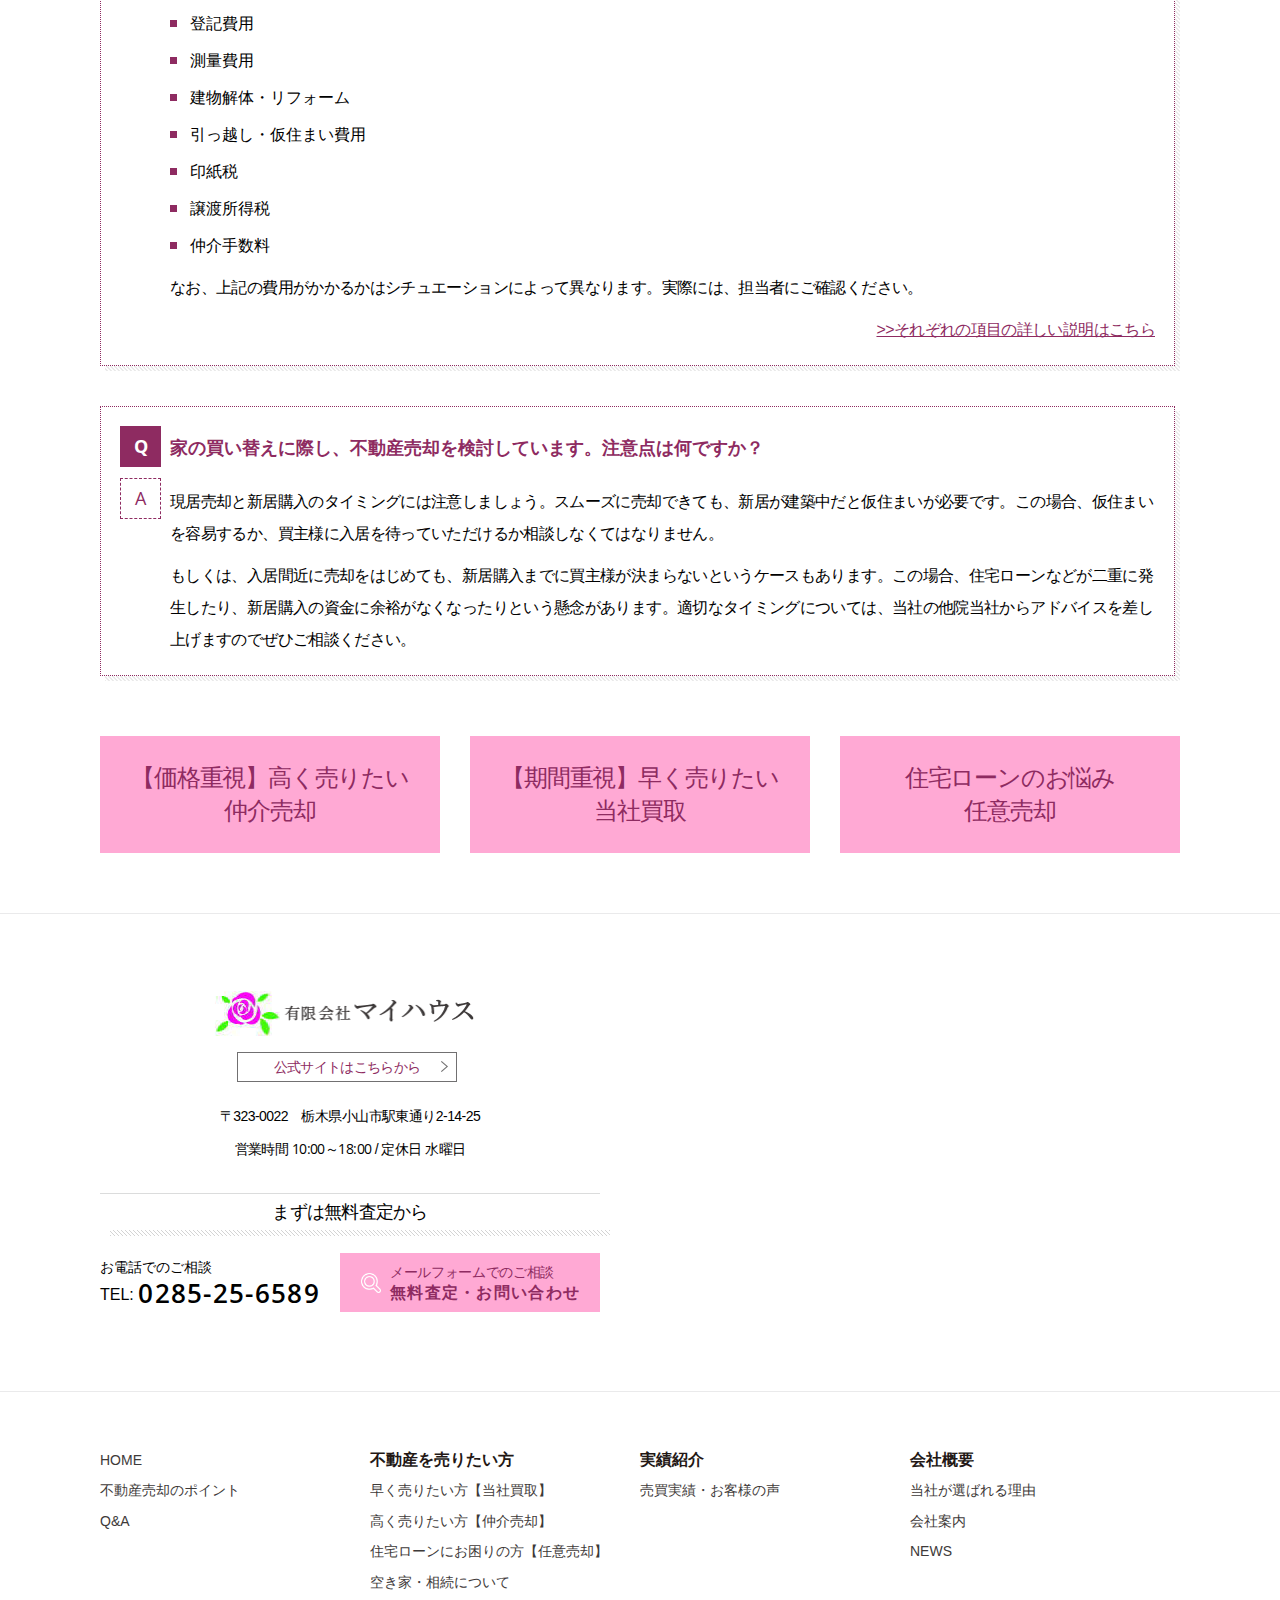
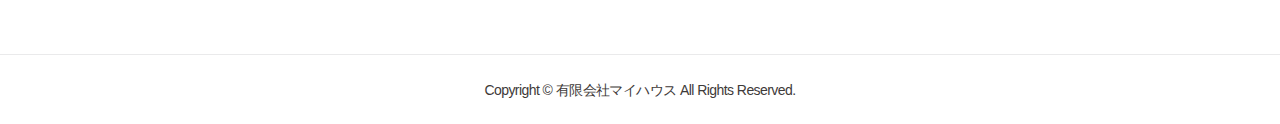
<file: company.html>
<!doctype html>
<html lang="ja">
<head>
<meta charset="utf-8">
<meta name="viewport" content="width=device-width, initial-scale=-100%, user-scalable=yes" />
<meta name="format-detection" content="telephone=no">
<meta property="og:type" content="website">
<title>会社案内｜小山市の不動産売却（土地、戸建て、マンション）ならマイハウスへ。</title>
<meta name="keywords" content="会社案内,スタッフ紹介,Q&amp;A">
<meta name="description" content="小山市のマイハウスの会社案内ページです。会社概要、アクセスのほか、お客様から寄せられる“よくあるご質問”にもお答えします。小山市で不動産売却をご検討の方は、マイハウスまでぜひお気軽にお問い合わせください。">
<link rel="stylesheet" href="css/styles.css">
<link rel="stylesheet" href="css/responsive.css">
<!-- Begin Google Analytics -->
<!-- Google Analytics Start -->
<script>
  (function(i,s,o,g,r,a,m){i['GoogleAnalyticsObject']=r;i[r]=i[r]||function(){
  (i[r].q=i[r].q||[]).push(arguments)},i[r].l=1*new Date();a=s.createElement(o),
  m=s.getElementsByTagName(o)[0];a.async=1;a.src=g;m.parentNode.insertBefore(a,m)
  })(window,document,'script','https://www.google-analytics.com/analytics.js','ga');

  ga('create', 'UA-147450581-8', 'auto');
  ga('send', 'pageview');

</script>
<!-- Google Analytics End -->
<!-- End Google Analytics -->
</head>
<body class="under">
<div id="wrapper">
  <header id="header">
    <div class="container">
      <div class="h-top">
        <h1 id="logo"><a href="https://www.happy-myhouse.com"><img src="images/logo.png" alt="マイハウスの会社案内"></a></h1>
        <div class="h-right">
          <ul class="h-contact">
            <li class="h-time">営業時間 <span class="h-time-txt">10:00～18:00 /</span> <span>定休日 水曜日</span></li>
            <li class="h-tel">TEL  <a class="sweetlink" href="tel:0285256589">0285-25-6589</a></li>
          </ul>
          <div id="gnavi">
            <div class="gnavi-ct">
              <ul class="gnavi-main">
                <li><a href="https://www.happy-myhouse.com">TOP</a></li>
                <li><a href="point.html">売却のポイント</a></li>
                <li class="over"><a>売却方法</a>
                  <ul class="sub-menu">
                      <li><a href="broker.html">仲介売却</a></li>
                      <li><a href="buy.html">当社買取</a></li>
                      <li><a href="private.html">任意売却</a></li>
                      <li><a href="emptyhouse.html">空き家・相続・離婚問題</a></li>
                  </ul>
                </li>
                <li><a href="work.html">実績</a></li>
                <li class="over"><a>会社案内</a>
                  <ul class="sub-menu">
                      <li><a href="reason.html">当社が選ばれる理由</a></li>
                      <li><a href="company.html">会社案内</a></li>
                  </ul>
                </li>
              </ul>
              <p class="h-btn"><a href="contact/">無料査定依頼はこちら</a></p>
            </div>
          </div>
        </div>
        <label class="menu-icon"><span></span></label>
      </div>
    </div>
  </header>
  <div class="mainvisual"> 
    <div class="container">
      <h2>会社案内</h2>
    </div>
  </div>
  <main id="main">
    <div id="content">
      <section>
        <h3>有限会社マイハウスについて</h3>
        <p>有限会社マイハウスの会社案内ページです。当社の概要および、スタッフ紹介を掲載しております。また、当社によせられる「不動産売却に関するよくある質問」について、Q&amp;Aで回答を差し上げておりますので、こちらもぜひご覧ください。</p>
      </section>
      <section>
        <h4>会社概要</h4>
        <table class="under-tbl tbl-block style01">
          <tbody>
            <tr>
              <th class="w25">会社名</th>
              <td>
                <p>有限会社マイハウス</p>
                <p class="tbl-img"><img src="images/company_img01.jpg" alt="会社名"></p>
              </td>
            </tr>
            <tr>
              <th>会社所在地</th>
              <td>〒323-0022<br>栃木県小山市駅東通り2-14-25<br>TEL：0285-25-6588　FAX：0285-25-6589<br>営業時間：10:00～18:00<br>定休日：水曜日</td>
            </tr>
            <tr>
              <th>代表者名</th>
              <td>
                <p>池田　郁子</p>
                <p class="tbl-img"><img src="images/company_img02.jpg" alt="代表者名"></p>
              </td>
            </tr>
            <tr>
              <th>設立</th>
              <td>平成18年</td>
            </tr>
            <tr>
              <th>所属団体</th>
              <td>（社）栃木県宅地建物取引業協会</td>
            </tr>
            <tr>
              <th>免許番号</th>
              <td>栃木県知事免許（3）第4639号</td>
            </tr>
            <tr>
              <th>保証協会</th>
              <td>（社）全国宅地建物取引業保証協会</td>
            </tr>
          </tbody>
        </table>
      </section>
      <section>
        <h4>スタッフ紹介</h4>
      </section>
      <section>
        <h3 id="ttl01">よくある質問～Q&amp;A～</h3>
        <dl class="under-qa">
          <dt>不動産売却をはじめるときは、何からはじめればいいですか？</dt>
          <dd>まずは不動産会社への査定依頼からはじめましょう。査定額が知れると、不動産がどれくらいで売れるのかが把握できます。当社では無料査定を承っておりますので、ぜひご利用ください。</dd>
        </dl>
        <dl class="under-qa">
          <dt>不動産査定では具体的にどのようなことをしますか？</dt>
          <dd>不動産査定には大きく分けて「簡易査定」と「現地査定」があります。前者は現地確認をせず、市場の動向、周辺価格、地域の法規制・条例を踏まえ、概算の査定額を算出する方法です。一方、現地査定は担当者が現地へ訪問し、建物の状態やリフォーム歴、日当たり、風通し、周辺状況などを考慮し、より精度の高い査定額を判断する方法です。</dd>
        </dl>
        <dl class="under-qa">
          <dt>不動産査定で算出された査定額で必ず売らなくてはならないのですか？</dt>
          <dd>そのようなことは決してありません。売却の決断は、あくまで売主様の意思によるものです。あくまで参考情報としてお考えください。</dd>
        </dl>
        <dl class="under-qa">
          <dt>不動産査定をお願いすると、必ず売却をしなくてはなりませんか？</dt>
          <dd>査定額はあくまで参考です。最終的な売出額は、売主様ご自身でご判断ください。ただし、当社がご提示する査定額は、市場動向などを反映し、プロの目線で算出したものです。この金額とかけ離れた売出価格を設定されると、購入希望者様が見つかりにくくなったり、売却までに時間がかかったりというケースが考えられます。担当者とよく相談した上で、売り出し価格を決定しましょう。</dd>
        </dl>
        <dl class="under-qa">
          <dt>仲介売却を依頼する際には、どのような契約を結ぶのですか？</dt>
          <dd>
            <p>仲介売却の際には媒介契約を不動産会社との間で結ぶ必要があります。なお、契約には「専属専任媒介契約」「専任媒介契約」「一般媒介契約」の3種類があり、それぞれに特徴が異なります。どの契約が適しているかは、売り主様の方針によって異なるため、契約内容を確認し、最適な契約を選びましょう。</p>
            <p class="right"><a href="broker.html">&gt;&gt;仲介売却について詳しくはこちら</a></p>
          </dd>
        </dl>
        <dl class="under-qa">
          <dt>ご近所の人に不動産売却を知られたくありません……</dt>
          <dd>ご安心ください。当社は売主様のプライバシーに十分配慮し、販売活動を行います。たとえばチラシ広告やポスティングを避けるなど、お客様のご事情に合わせた対応をお約束いたします。</dd>
        </dl>
        <dl class="under-qa">
          <dt>販売活動の具体的な内容を教えてください。</dt>
          <dd>
            <p>以下は一般的な販売活動の内容です。</p>
            <ul class="under-list mb10">
              <li>新聞折り込み</li>
              <li>チラシのポスティング</li>
              <li>オープンハウスの開催</li>
              <li>インターネットへの掲載 など</li>
            </ul>
            <p>上記に加え、地域密着という特徴を生かし、さまざまなネットワークを生かした販売活動を行います。</p>
          </dd>
        </dl>
        <dl class="under-qa">
          <dt>販売活動でかかる広告料金は誰が負担するのですか？</dt>
          <dd>広告にかかる費用はすべて当社の負担です。仲介売却の場合、基本的に仲介手数料以外の費用を請求することはございません。なお、お客様からのご要望で特別な広告を出稿する場合には、実費をご請求する場合がございます。この場合は、必ず事前にお見積もりをお渡しし、許可をいただいてから行いますのでご安心ください。</dd>
        </dl>
        <dl class="under-qa">
          <dt>不動産売却の前にはリフォームが必要ですか？</dt>
          <dd>リフォームは不動産の価値を高めるといった目的に応じて実施いたします。必ずしもしなくてはならない、というものではありません。物件を拝見した上で、必要に応じたアドバイスを差し上げますので、まずはご相談ください。</dd>
        </dl>
        <dl class="under-qa">
          <dt>今の家に住んだまま不動産を売却できますか？</dt>
          <dd>もちろんです。多くの売主様は、現居にお住まいになりながら販売活動をされています。なお、購入希望者様が内覧を行う際には、対応についてご協力いただく場合がございますので、あらかじめご留意ください。</dd>
        </dl>
        <dl class="under-qa">
          <dt>少しでも高く家を売りたいのですが、どうすればいいでしょう？</dt>
          <dd>不動産売却は大きく分けて「仲介売却」と「不動産買取」の2種類がございます。高額で売却したいという場合は、仲介売却をご選択ください。また、希望額で購入してくれる買主様を探すために、当社がしっかりサポートいたします。</dd>
        </dl>
        <dl class="under-qa">
          <dt>不動産売却の成立後は、代金をいつ受け取れますか？</dt>
          <dd>代金は契約時と引き渡し時の2回に分けて支払われるのが一般的です。なお、契約時は売却価格の5〜14%、引き渡し時は残金が支払われる傾向にあります。</dd>
        </dl>
        <dl class="under-qa">
          <dt>不動産売却で発生する費用について教えてください。</dt>
          <dd>
            <p>売却時には以下のような費用がかかります。</p>
            <ul class="under-list mb10">
              <li>登記費用</li>
              <li>測量費用</li>
              <li>建物解体・リフォーム</li>
              <li>引っ越し・仮住まい費用</li>
              <li>印紙税</li>
              <li>譲渡所得税</li>
              <li>仲介手数料</li>
            </ul>
            <p>なお、上記の費用がかかるかはシチュエーションによって異なります。実際には、担当者にご確認ください。</p>
            <p class="right"><a href="point.html">&gt;&gt;それぞれの項目の詳しい説明はこちら</a></p>
          </dd>
        </dl>
        <dl class="under-qa">
          <dt>家の買い替えに際し、不動産売却を検討しています。注意点は何ですか？</dt>
          <dd>
            <p>現居売却と新居購入のタイミングには注意しましょう。スムーズに売却できても、新居が建築中だと仮住まいが必要です。この場合、仮住まいを容易するか、買主様に入居を待っていただけるか相談しなくてはなりません。</p>
            <p>もしくは、入居間近に売却をはじめても、新居購入までに買主様が決まらないというケースもあります。この場合、住宅ローンなどが二重に発生したり、新居購入の資金に余裕がなくなったりという懸念があります。適切なタイミングについては、当社の他院当社からアドバイスを差し上げますのでぜひご相談ください。</p>
          </dd>
        </dl>
      </section>
      <div class="section">
        <ul class="under-bnr col-3">
          <li><a href="broker.html">【価格重視】高く売りたい<br>仲介売却</a></li>
          <li><a href="buy.html">【期間重視】早く売りたい<br>当社買取</a></li>
          <li><a href="private.html">住宅ローンのお悩み<br>任意売却</a></li>
        </ul>
      </div>
    </div>
  </main>
  <footer id="footer">
    <div class="f-top">
      <div class="container">
          <div class="f-top-ct">
            <div class="f-info">
              <p class="f-logo"><a href="https://www.happy-myhouse.com"><img src="images/logo.png" alt="有限会社マイハウス"></a></p>
              <p class="f-link"><a href="http://www.happy-myhouse.co.jp" target="_blank">公式サイトはこちらから</a></p>
              <p class="f-add">〒323-0022　栃木県小山市駅東通り2-14-25</p>
              <p class="f-time">営業時間 <span>10:00～18:00</span> / 定休日 水曜日</p>
              <p class="f-txt">まずは無料査定から</p>
              <ul class="f-contact"> 
                <li class="f-tel">
                  <dl>
                    <dt>お電話でのご相談</dt>
                    <dd><a href="tel:0285256589" class="sweetlink">TEL: <span>0285-25-6589</span></a></dd>
                  </dl>
                </li>
                <li class="f-btn js-click">
                  <dl>
                    <dt><a href="contact/">メールフォームでのご相談</a></dt>
                    <dd>無料査定・お問い合わせ</dd>
                  </dl>
                </li>
              </ul>
            </div>
            <div class="f-map">
              <iframe src="https://www.google.com/maps/embed?pb=!1m18!1m12!1m3!1d3214.926446525314!2d139.80806151527625!3d36.31409048005162!2m3!1f0!2f0!3f0!3m2!1i1024!2i768!4f13.1!3m3!1m2!1s0x601f4ef6e664c745%3A0x1dc28387a1e6fb08!2z5pel5pys44CB44CSMzIzLTAwMjIg5qCD5pyo55yM5bCP5bGx5biC6aeF5p2x6YCa44KK77yS5LiB55uu77yR77yU4oiS77yS77yV!5e0!3m2!1sja!2s!4v1577250031366!5m2!1sja!2s" frameborder="0" style="border:0;" allowfullscreen=""></iframe>
            </div>
          </div>
      </div>
    </div>
    <div class="f-menu">
      <div class="container">
        <div class="f-menu-ct">
          <ul>
            <li><a href="https://www.happy-myhouse.com/">HOME</a></li>
            <li><a href="point.html">不動産売却のポイント</a></li>
            <li><a href="#ttl01">Q&amp;A</a></li>
          </ul>
          <ul>
            <li class="f-ttl">不動産を売りたい方</li>
            <li><a href="broker.html">早く売りたい方【当社買取】</a></li>
            <li><a href="buy.html">高く売りたい方【仲介売却】</a></li>
            <li><a href="private.html">住宅ローンにお困りの方【任意売却】</a></li>
            <li><a href="emptyhouse.html">空き家・相続について</a></li>
          </ul>
          <ul>
            <li class="f-ttl">実績紹介</li>
            <li><a href="work.html">売買実績・お客様の声</a></li>
          </ul>
          <ul>
            <li class="f-ttl">会社概要</li>
            <li><a href="reason.html">当社が選ばれる理由</a></li>
            <li><a href="company.html">会社案内</a></li>
            <li><a href="news/">NEWS</a></li>
          </ul>
        </div>
      </div>
    </div>
    <p id="totop"><a href="#wrapper"><img src="images/totop.png" alt="to top" /></a></p>
    <p class="copyright">Copyright &copy; 有限会社マイハウス <br class="sp475">All Rights Reserved.</p>
  </footer>
</div>
<script src="js/jquery-2.0.0.min.js"></script> 
<script src="js/sweetlink.js"></script> 
<script src="js/track-tel.js"></script> 
<script src="js/common.js"></script>
</body>
</html>
</file>
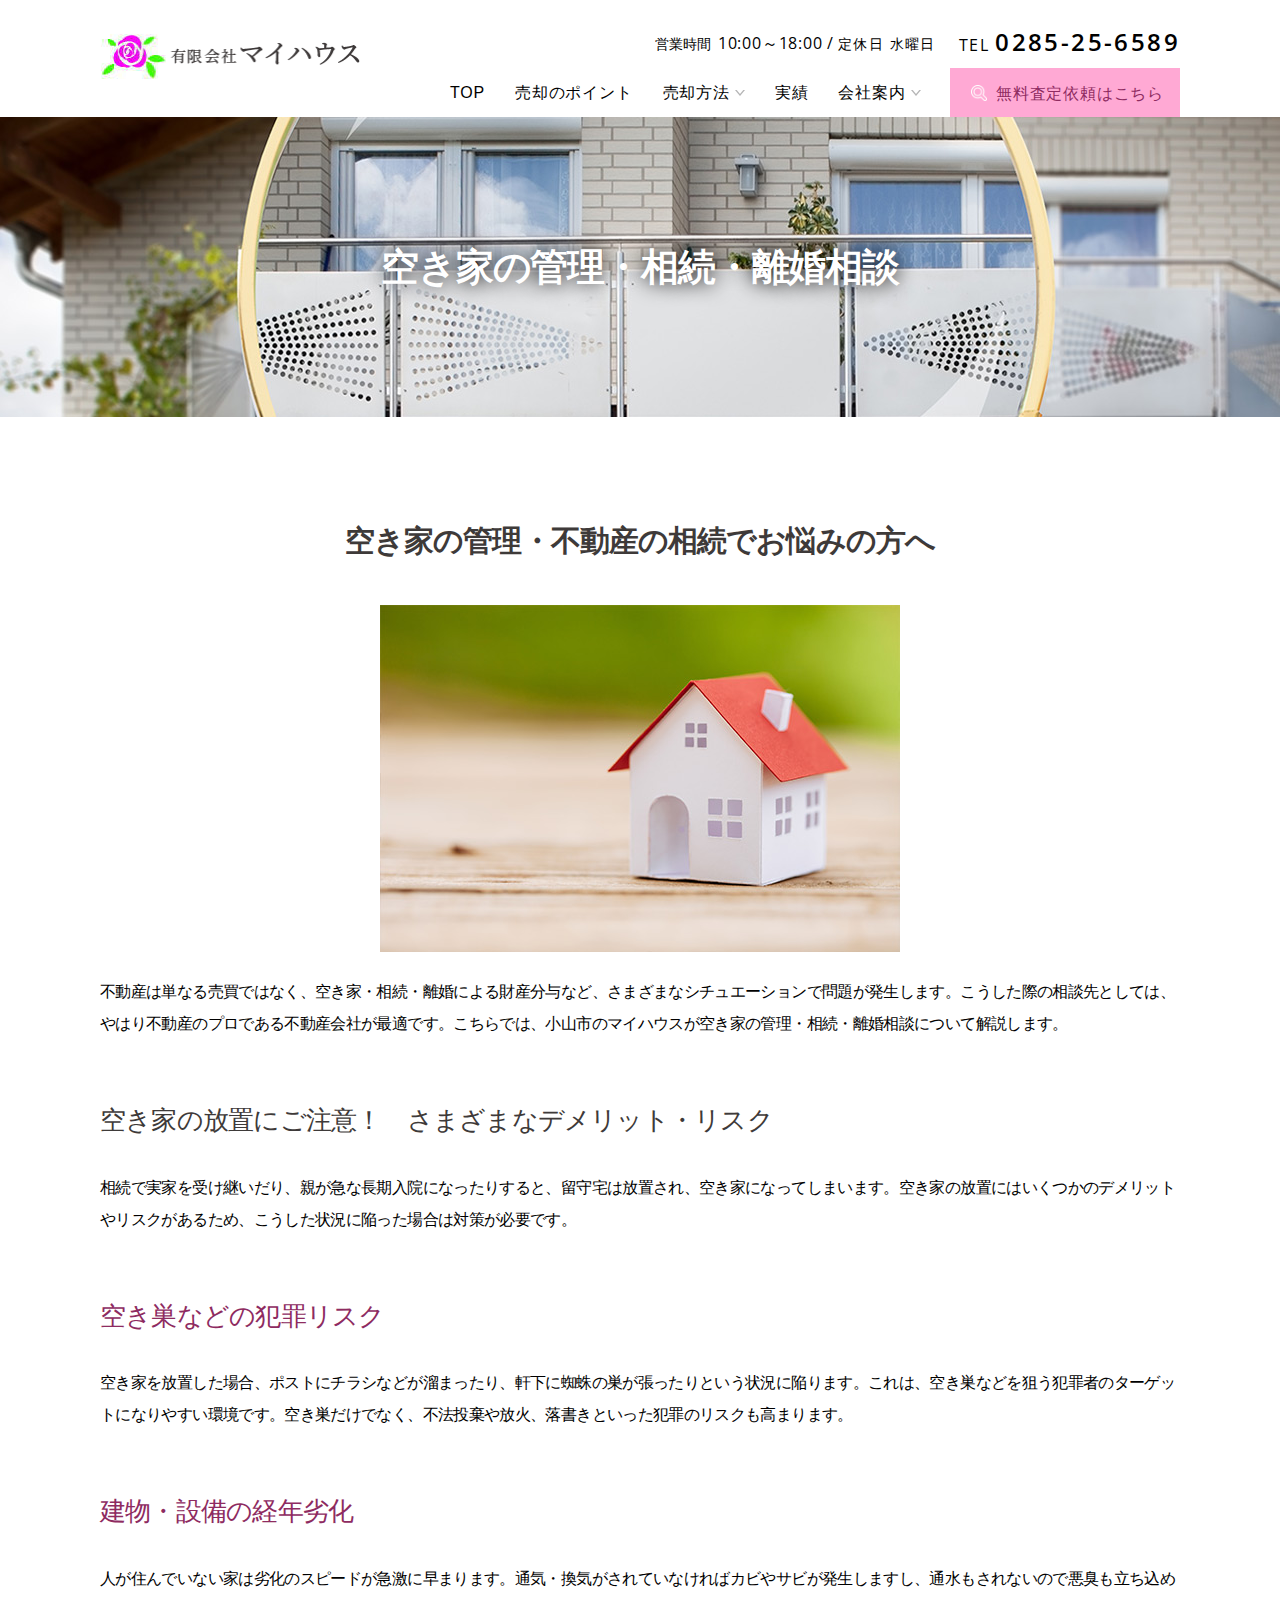
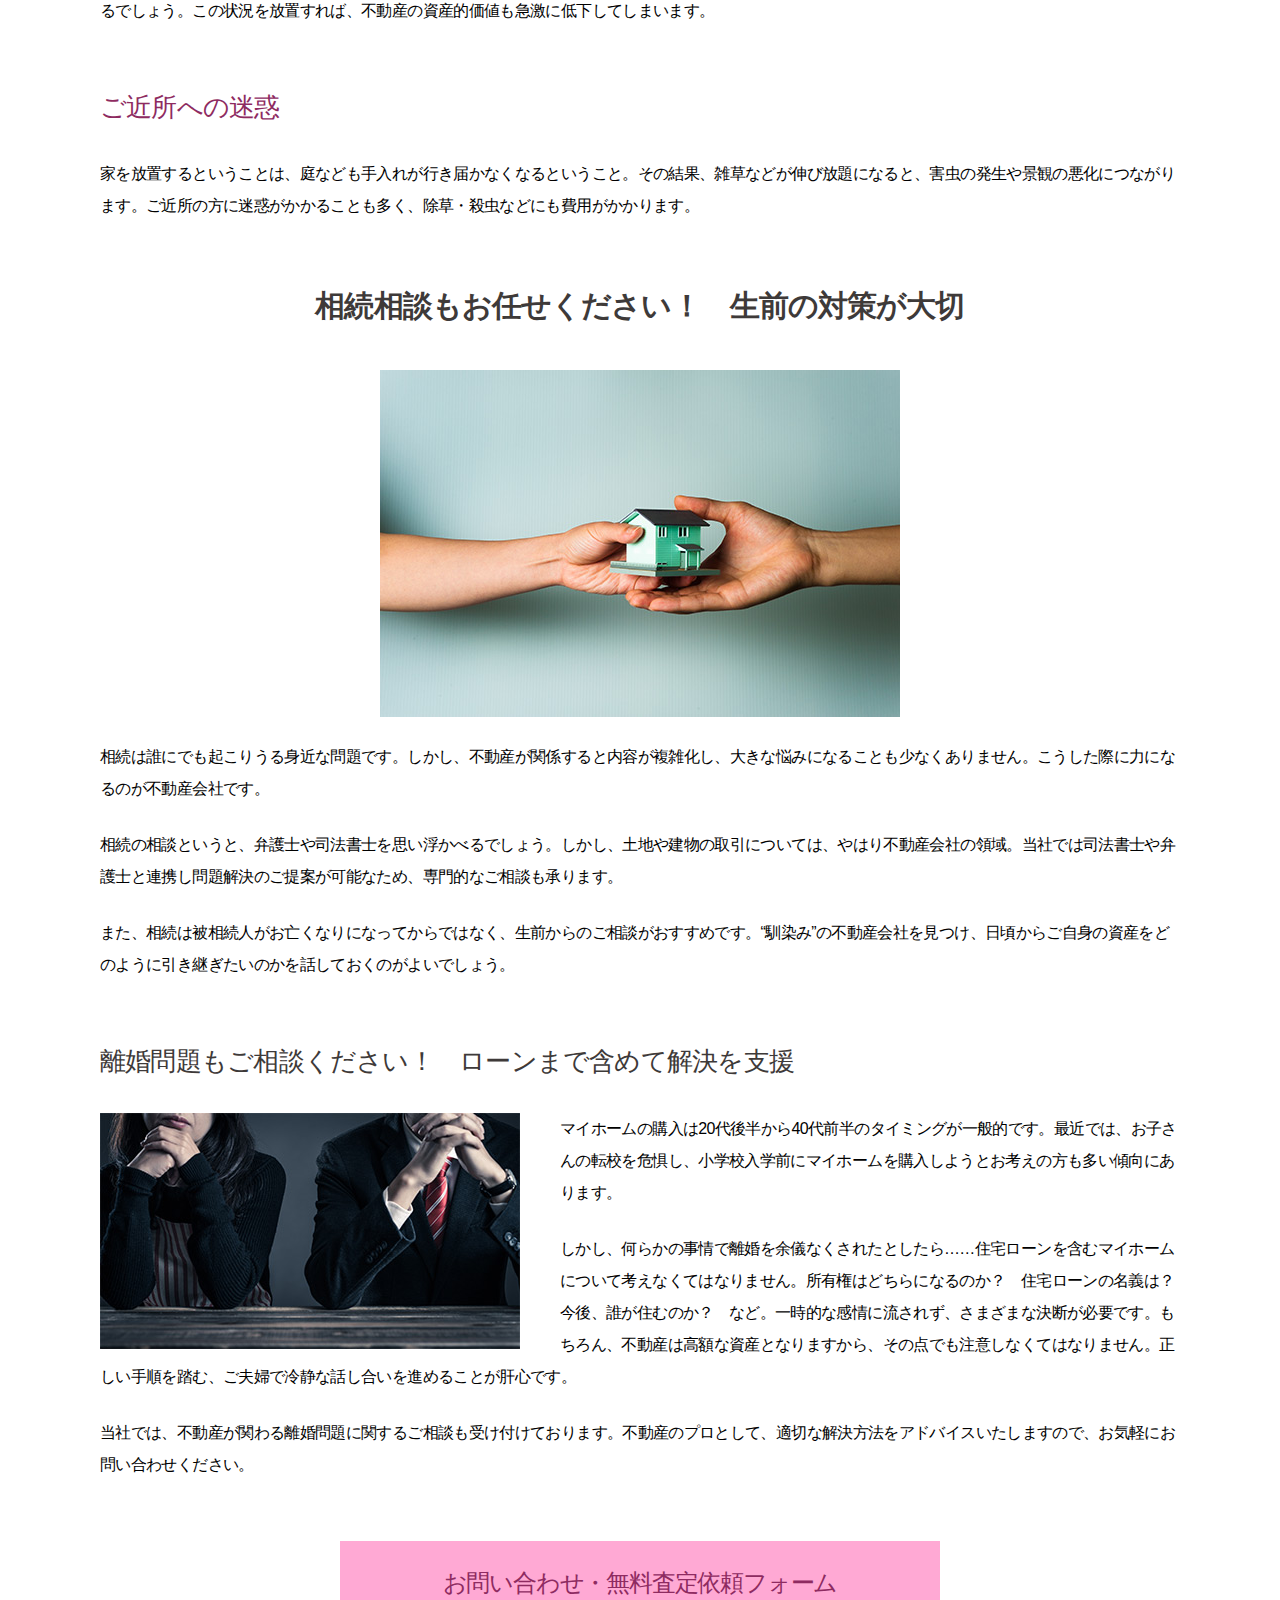
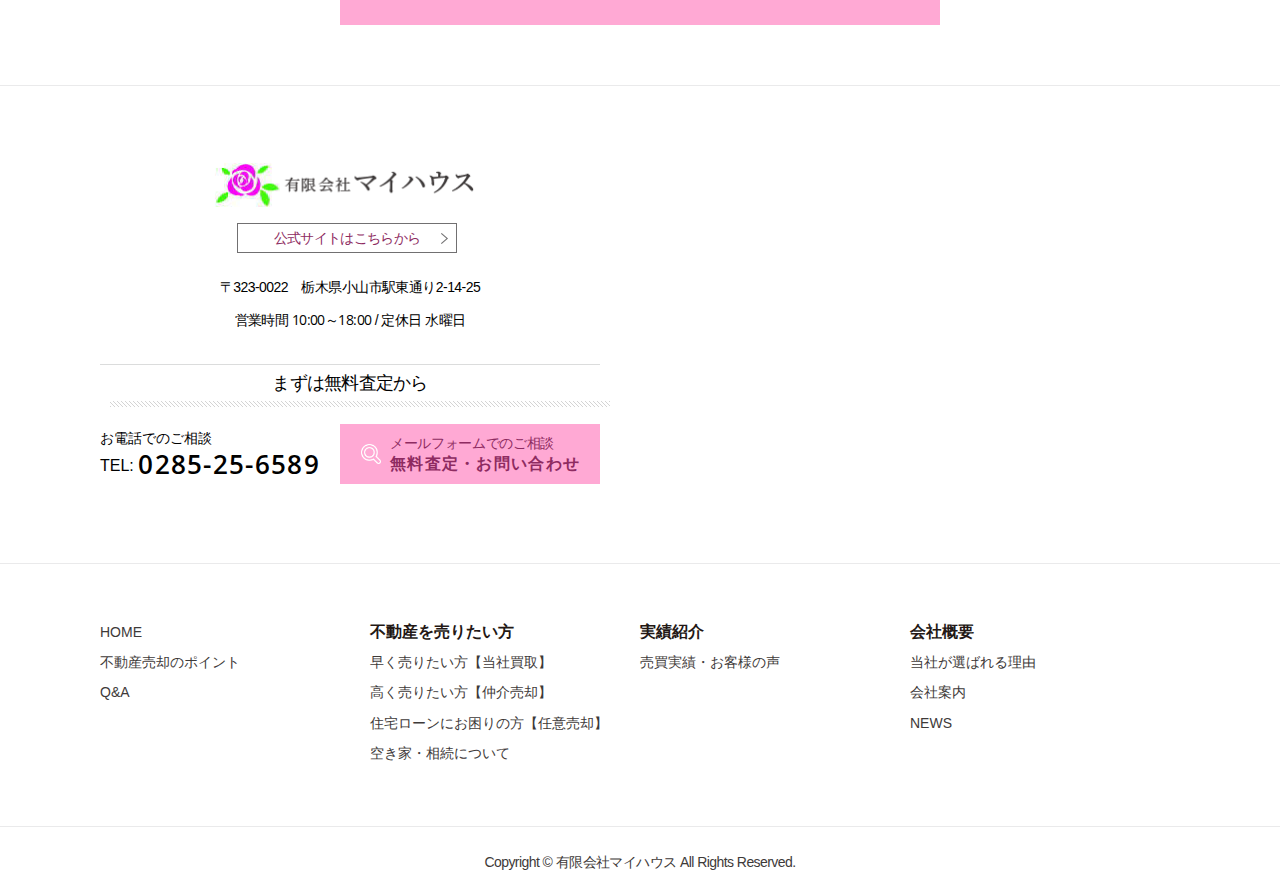
<file: emptyhouse.html>
<!doctype html>
<html lang="ja">
<head>
<meta charset="utf-8">
<meta name="viewport" content="width=device-width, initial-scale=-100%, user-scalable=yes" />
<meta name="format-detection" content="telephone=no">
<meta property="og:type" content="website">
<title>空き家の管理・相続・離婚相談｜小山市の不動産売却（土地、戸建て、マンション）ならマイハウスへ。</title>
<meta name="keywords" content="相続,離婚,空き家">
<meta name="description" content="不動産が関わる相続には、さまざまな問題が発生します。今後活用する予定のない家などを相続した場合は、その対策を考えなくてはなりません。小山市のマイハウスが、不動産相続の問題とその解決方法をご紹介します。">
<link rel="stylesheet" href="css/styles.css">
<link rel="stylesheet" href="css/responsive.css">
<!-- Begin Google Analytics -->
<!-- Google Analytics Start -->
<script>
  (function(i,s,o,g,r,a,m){i['GoogleAnalyticsObject']=r;i[r]=i[r]||function(){
  (i[r].q=i[r].q||[]).push(arguments)},i[r].l=1*new Date();a=s.createElement(o),
  m=s.getElementsByTagName(o)[0];a.async=1;a.src=g;m.parentNode.insertBefore(a,m)
  })(window,document,'script','https://www.google-analytics.com/analytics.js','ga');

  ga('create', 'UA-147450581-8', 'auto');
  ga('send', 'pageview');

</script>
<!-- Google Analytics End -->
<!-- End Google Analytics -->
</head>
<body class="under">
<div id="wrapper">
  <header id="header">
    <div class="container">
      <div class="h-top">
        <h1 id="logo"><a href="https://www.happy-myhouse.com"><img src="images/logo.png" alt="空き家・相続・離婚のご相談も承ります"></a></h1>
    <div class="h-right">
      <ul class="h-contact">
        <li class="h-time">営業時間 <span class="h-time-txt">10:00～18:00 /</span> <span>定休日 水曜日</span></li>
        <li class="h-tel">TEL  <a class="sweetlink" href="tel:0285256589">0285-25-6589</a></li>
      </ul>
      <div id="gnavi">
        <div class="gnavi-ct">
          <ul class="gnavi-main">
            <li><a href="https://www.happy-myhouse.com">TOP</a></li>
            <li><a href="point.html">売却のポイント</a></li>
            <li class="over"><a>売却方法</a>
              <ul class="sub-menu">
                  <li><a href="broker.html">仲介売却</a></li>
                  <li><a href="buy.html">当社買取</a></li>
                  <li><a href="private.html">任意売却</a></li>
                  <li><a href="emptyhouse.html">空き家・相続・離婚問題</a></li>
              </ul>
            </li>
            <li><a href="work.html">実績</a></li>
            <li class="over"><a>会社案内</a>
              <ul class="sub-menu">
                  <li><a href="reason.html">当社が選ばれる理由</a></li>
                  <li><a href="company.html">会社案内</a></li>
              </ul>
            </li>
          </ul>
          <p class="h-btn"><a href="contact/">無料査定依頼はこちら</a></p>
        </div>
      </div>
    </div>
    <label class="menu-icon"><span></span></label>
  </div>
</div>
</header>
  <div class="mainvisual"> 
    <div class="container">
      <h2>空き家の管理・<br class="sp">相続・離婚相談</h2>
    </div>
  </div>
  <main id="main">
    <div id="content">
      <section>
        <h3>空き家の管理・不動産の相続でお悩みの方へ</h3>
        <p class="center"><img src="images/emptyhouse_img01.jpg" alt="空き家の管理・不動産の相続でお悩みの方へ"></p>
        <p>不動産は単なる売買ではなく、空き家・相続・離婚による財産分与など、さまざまなシチュエーションで問題が発生します。こうした際の相談先としては、やはり不動産のプロである不動産会社が最適です。こちらでは、小山市のマイハウスが空き家の管理・相続・離婚相談について解説します。</p>
      </section>
      <section>
        <h4>空き家の放置にご注意！　さまざまなデメリット・リスク</h4>
        <p>相続で実家を受け継いだり、親が急な長期入院になったりすると、留守宅は放置され、空き家になってしまいます。空き家の放置にはいくつかのデメリットやリスクがあるため、こうした状況に陥った場合は対策が必要です。</p>
      </section>
      <section>
        <h5>空き巣などの犯罪リスク</h5>
        <p>空き家を放置した場合、ポストにチラシなどが溜まったり、軒下に蜘蛛の巣が張ったりという状況に陥ります。これは、空き巣などを狙う犯罪者のターゲットになりやすい環境です。空き巣だけでなく、不法投棄や放火、落書きといった犯罪のリスクも高まります。</p>
      </section>
      <section>
        <h5>建物・設備の経年劣化</h5>
        <p>人が住んでいない家は劣化のスピードが急激に早まります。通気・換気がされていなければカビやサビが発生しますし、通水もされないので悪臭も立ち込めるでしょう。この状況を放置すれば、不動産の資産的価値も急激に低下してしまいます。</p>
      </section>
      <section>
        <h5>ご近所への迷惑</h5>
        <p>家を放置するということは、庭なども手入れが行き届かなくなるということ。その結果、雑草などが伸び放題になると、害虫の発生や景観の悪化につながります。ご近所の方に迷惑がかかることも多く、除草・殺虫などにも費用がかかります。</p>
      </section>
      <section>
        <h3>相続相談もお任せください！　生前の対策が大切</h3>
        <p class="center"><img src="images/emptyhouse_img02.jpg" alt="相続相談もお任せください！　生前の対策が大切"></p>
        <p>相続は誰にでも起こりうる身近な問題です。しかし、不動産が関係すると内容が複雑化し、大きな悩みになることも少なくありません。こうした際に力になるのが不動産会社です。</p>
        <p>相続の相談というと、弁護士や司法書士を思い浮かべるでしょう。しかし、土地や建物の取引については、やはり不動産会社の領域。当社では司法書士や弁護士と連携し問題解決のご提案が可能なため、専門的なご相談も承ります。</p>
        <p>また、相続は被相続人がお亡くなりになってからではなく、生前からのご相談がおすすめです。“馴染み”の不動産会社を見つけ、日頃からご自身の資産をどのように引き継ぎたいのかを話しておくのがよいでしょう。</p>
      </section>
      <section>
        <h4>離婚問題もご相談ください！　ローンまで含めて解決を支援</h4>
        <div class="clearfix">
          <p class="image-l"><img src="images/emptyhouse_img03.jpg" alt="離婚問題もご相談ください！　ローンまで含めて解決を支援"></p>
          <p>マイホームの購入は20代後半から40代前半のタイミングが一般的です。最近では、お子さんの転校を危惧し、小学校入学前にマイホームを購入しようとお考えの方も多い傾向にあります。</p>
          <p>しかし、何らかの事情で離婚を余儀なくされたとしたら……住宅ローンを含むマイホームについて考えなくてはなりません。所有権はどちらになるのか？　住宅ローンの名義は？　今後、誰が住むのか？　など。一時的な感情に流されず、さまざまな決断が必要です。もちろん、不動産は高額な資産となりますから、その点でも注意しなくてはなりません。正しい手順を踏む、ご夫婦で冷静な話し合いを進めることが肝心です。</p>
          <p>当社では、不動産が関わる離婚問題に関するご相談も受け付けております。不動産のプロとして、適切な解決方法をアドバイスいたしますので、お気軽にお問い合わせください。</p>
        </div>
      </section>
      <div class="section">
        <ul class="under-bnr">
          <li><a href="contact/">お問い合わせ・<br class="sp">無料査定依頼フォーム</a></li>
        </ul>
      </div>
    </div>
  </main>
  <footer id="footer">
    <div class="f-top">
      <div class="container">
          <div class="f-top-ct">
            <div class="f-info">
              <p class="f-logo"><a href="https://www.happy-myhouse.com"><img src="images/logo.png" alt="有限会社マイハウス"></a></p>
              <p class="f-link"><a href="http://www.happy-myhouse.co.jp" target="_blank">公式サイトはこちらから</a></p>
              <p class="f-add">〒323-0022　栃木県小山市駅東通り2-14-25</p>
              <p class="f-time">営業時間 <span>10:00～18:00</span> / 定休日 水曜日</p>
              <p class="f-txt">まずは無料査定から</p>
              <ul class="f-contact"> 
                <li class="f-tel">
                  <dl>
                    <dt>お電話でのご相談</dt>
                    <dd><a href="tel:0285256589" class="sweetlink">TEL: <span>0285-25-6589</span></a></dd>
                  </dl>
                </li>
                <li class="f-btn js-click">
                  <dl>
                    <dt><a href="contact/">メールフォームでのご相談</a></dt>
                    <dd>無料査定・お問い合わせ</dd>
                  </dl>
                </li>
              </ul>
            </div>
            <div class="f-map">
              <iframe src="https://www.google.com/maps/embed?pb=!1m18!1m12!1m3!1d3214.926446525314!2d139.80806151527625!3d36.31409048005162!2m3!1f0!2f0!3f0!3m2!1i1024!2i768!4f13.1!3m3!1m2!1s0x601f4ef6e664c745%3A0x1dc28387a1e6fb08!2z5pel5pys44CB44CSMzIzLTAwMjIg5qCD5pyo55yM5bCP5bGx5biC6aeF5p2x6YCa44KK77yS5LiB55uu77yR77yU4oiS77yS77yV!5e0!3m2!1sja!2s!4v1577250031366!5m2!1sja!2s" frameborder="0" style="border:0;" allowfullscreen=""></iframe>
            </div>
          </div>
      </div>
    </div>
    <div class="f-menu">
      <div class="container">
        <div class="f-menu-ct">
          <ul>
            <li><a href="https://www.happy-myhouse.com/">HOME</a></li>
            <li><a href="point.html">不動産売却のポイント</a></li>
            <li><a href="company.html#ttl01">Q&amp;A</a></li>
          </ul>
          <ul>
            <li class="f-ttl">不動産を売りたい方</li>
            <li><a href="broker.html">早く売りたい方【当社買取】</a></li>
            <li><a href="buy.html">高く売りたい方【仲介売却】</a></li>
            <li><a href="private.html">住宅ローンにお困りの方【任意売却】</a></li>
            <li><a href="emptyhouse.html">空き家・相続について</a></li>
          </ul>
          <ul>
            <li class="f-ttl">実績紹介</li>
            <li><a href="work.html">売買実績・お客様の声</a></li>
          </ul>
          <ul>
            <li class="f-ttl">会社概要</li>
            <li><a href="reason.html">当社が選ばれる理由</a></li>
            <li><a href="company.html">会社案内</a></li>
            <li><a href="news/">NEWS</a></li>
          </ul>
        </div>
      </div>
    </div>
    <p id="totop"><a href="#wrapper"><img src="images/totop.png" alt="to top" /></a></p>
    <p class="copyright">Copyright &copy; 有限会社マイハウス <br class="sp475">All Rights Reserved.</p>
  </footer>
</div>
<script src="js/jquery-2.0.0.min.js"></script> 
<script src="js/sweetlink.js"></script> 
<script src="js/track-tel.js"></script> 
<script src="js/common.js"></script>
</body>
</html>
</file>
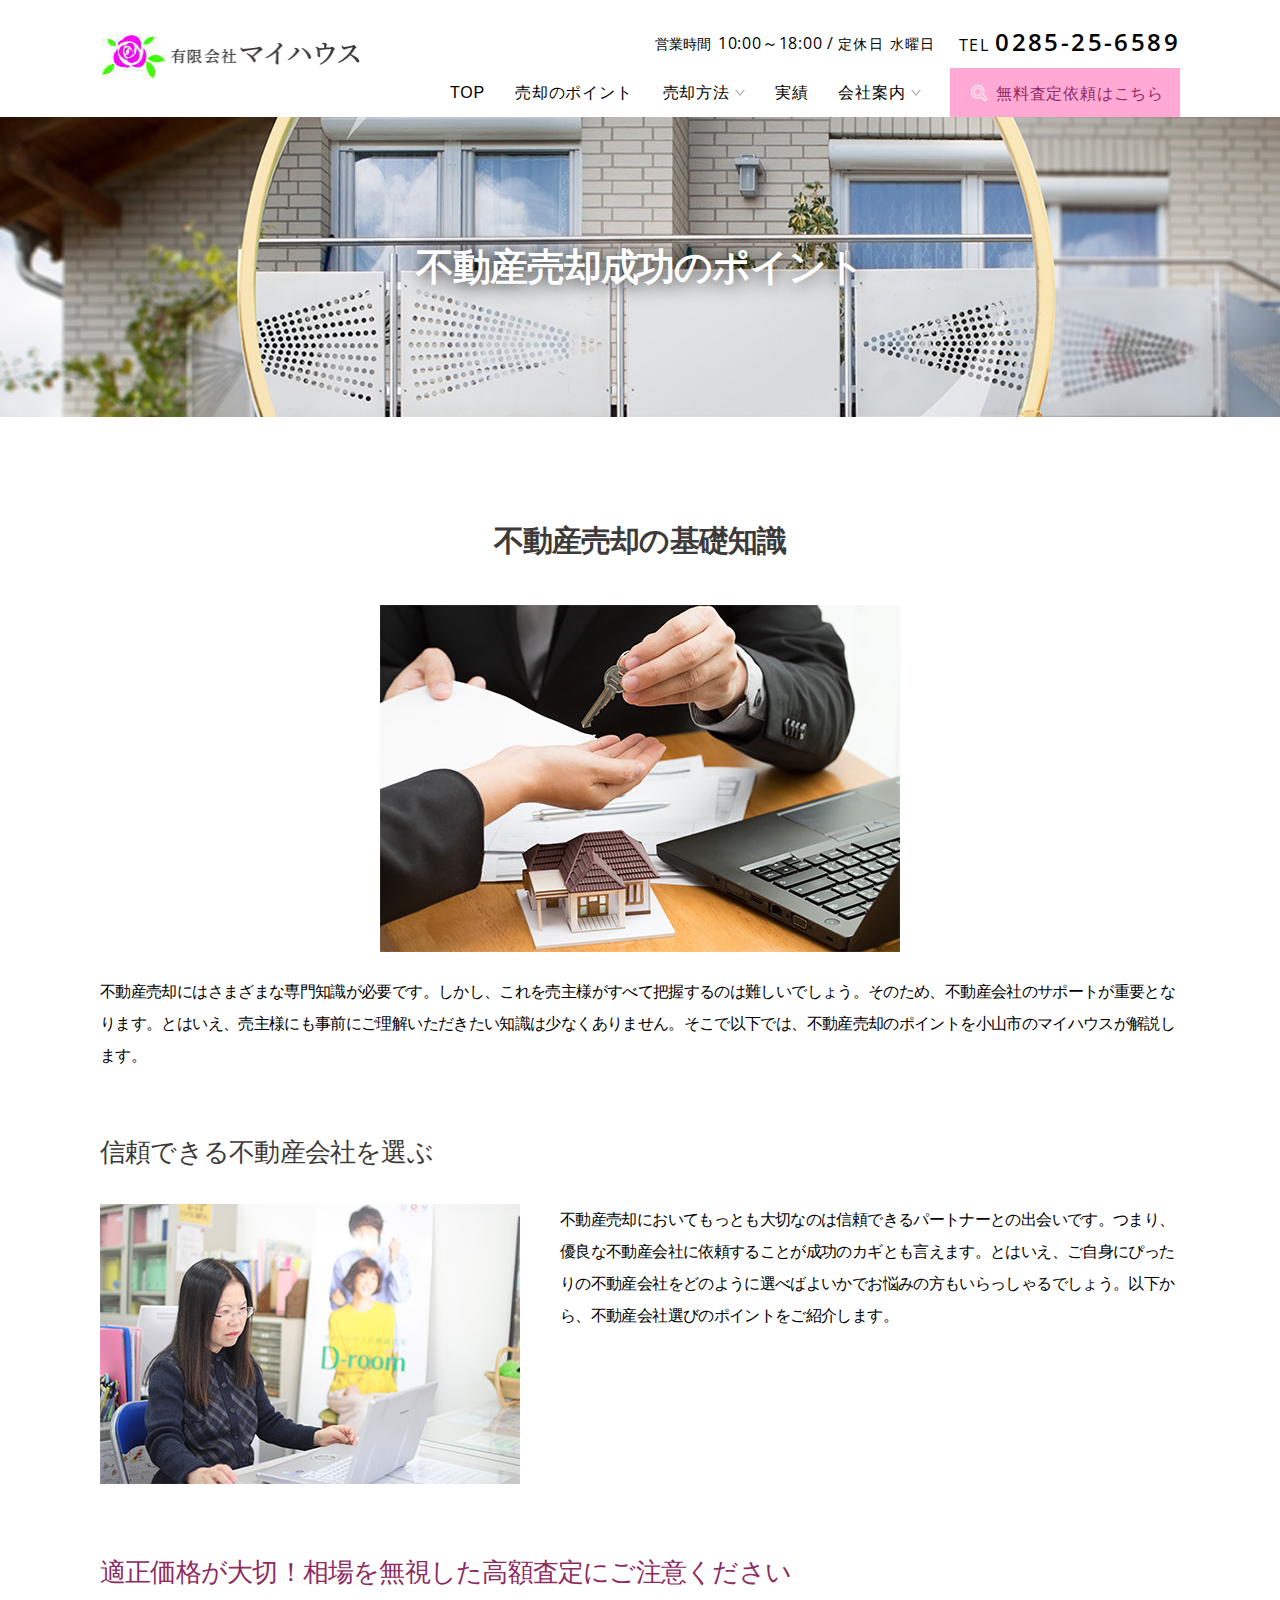
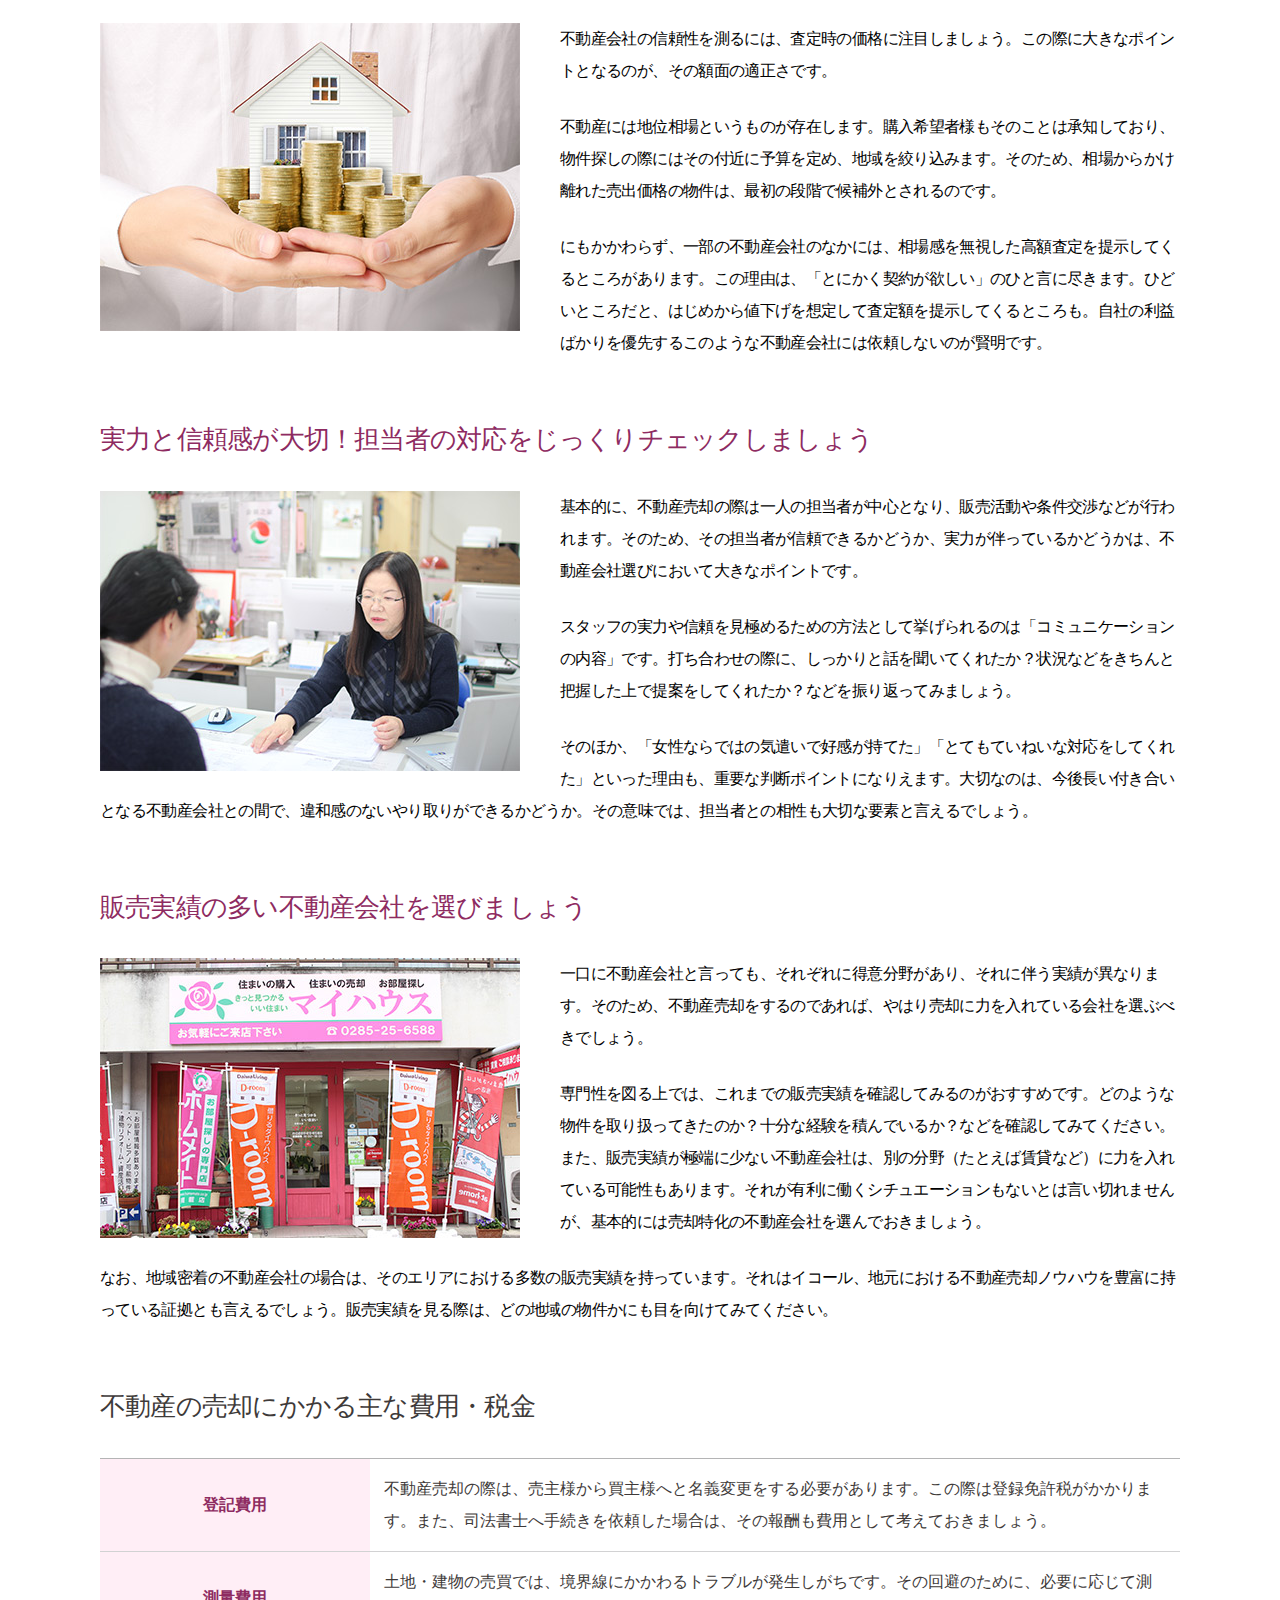
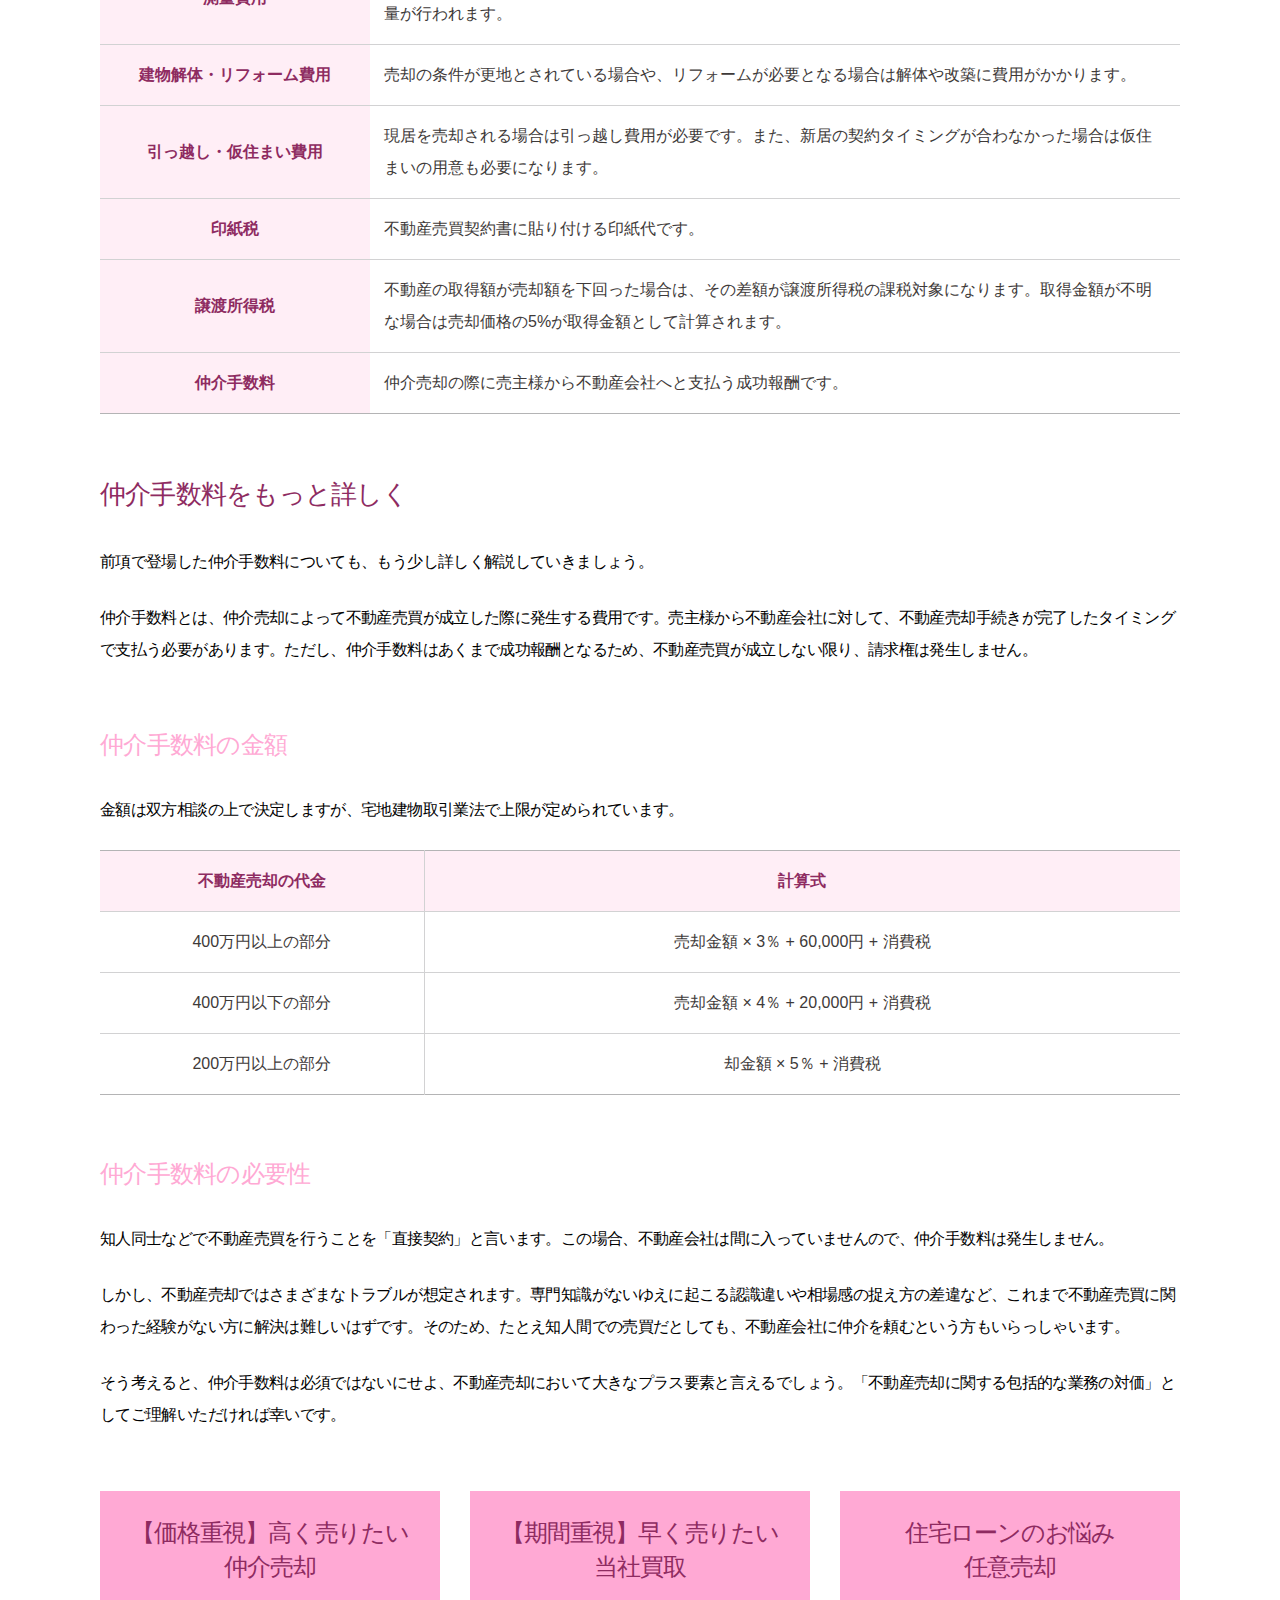
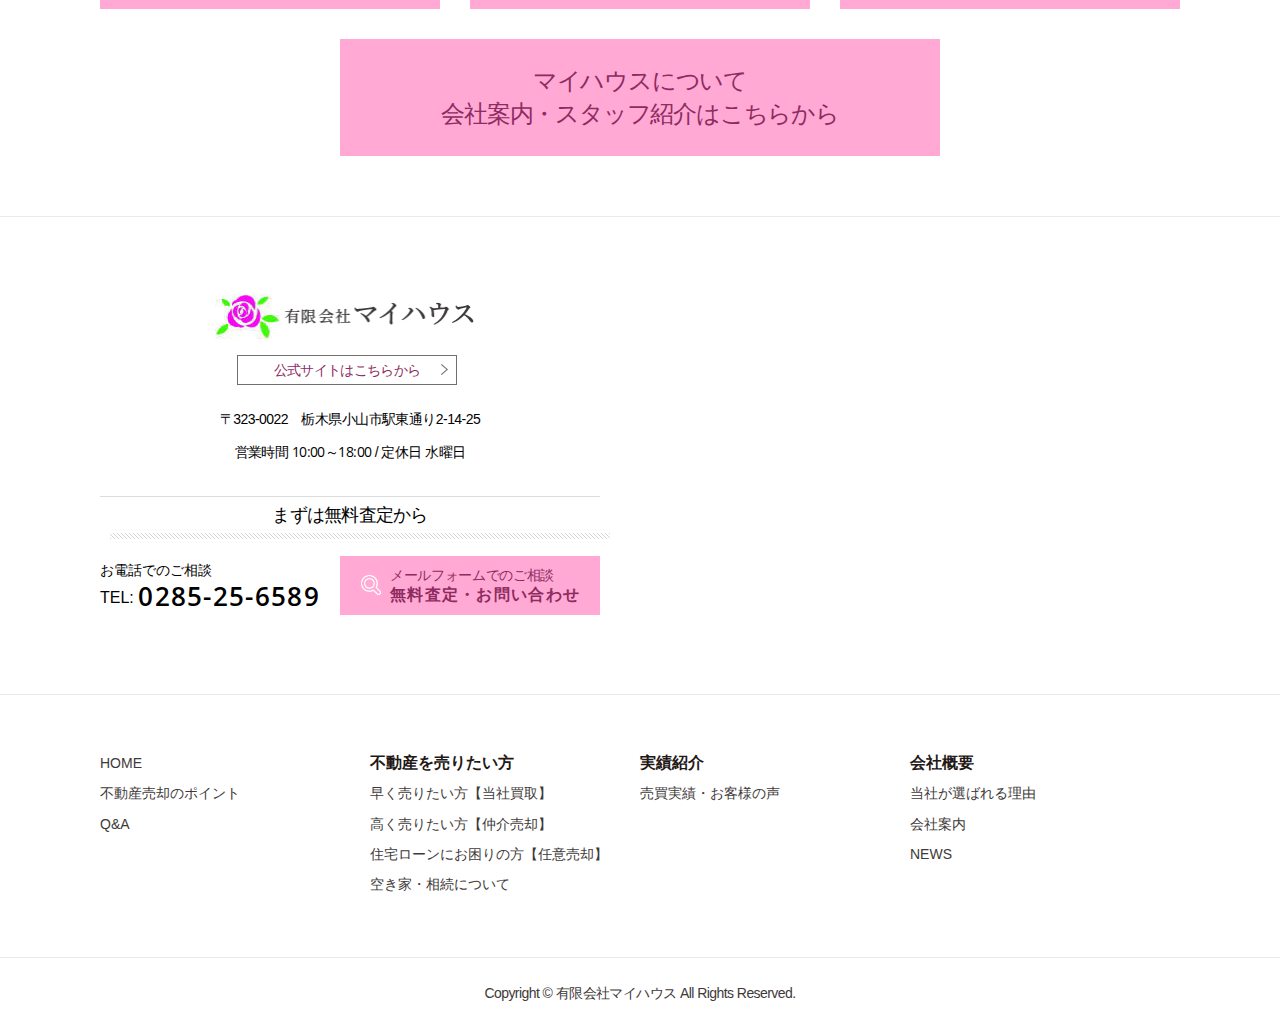
<file: point.html>
<!doctype html>
<html lang="ja">
<head>
<meta charset="utf-8">
<meta name="viewport" content="width=device-width, initial-scale=-100%, user-scalable=yes" />
<meta name="format-detection" content="telephone=no">
<meta property="og:type" content="website">
<title>小山市の不動産売却（土地、戸建て、マンション）ならマイハウスへ。</title>
<meta name="keywords" content="小山市,不動産売却,マイハウス">
<meta name="description" content="小山市で不動産売却・買取を手がけるマイハウスのホームページです。女性ならではのきめ細やかなフォローと、豊富な実績・知識によるプロフェッショナルな対応で、お客様の不動産売却をサポート。地域密着の不動産会社をお探しの方は、ぜひ当社まで。">
<link rel="stylesheet" href="css/styles.css">
<link rel="stylesheet" href="css/responsive.css">
<!-- Begin Google Analytics -->
<!-- Google Analytics Start -->
<script>
  (function(i,s,o,g,r,a,m){i['GoogleAnalyticsObject']=r;i[r]=i[r]||function(){
  (i[r].q=i[r].q||[]).push(arguments)},i[r].l=1*new Date();a=s.createElement(o),
  m=s.getElementsByTagName(o)[0];a.async=1;a.src=g;m.parentNode.insertBefore(a,m)
  })(window,document,'script','https://www.google-analytics.com/analytics.js','ga');

  ga('create', 'UA-147450581-8', 'auto');
  ga('send', 'pageview');

</script>
<!-- Google Analytics End -->
<!-- End Google Analytics -->
</head>
<body class="under">
<div id="wrapper">
  <header id="header">
      <div class="container">
        <div class="h-top">
          <h1 id="logo"><a href="https://www.happy-myhouse.com"><img src="images/logo.png" alt="マイハウスのホームページ"></a></h1>
          <div class="h-right">
            <ul class="h-contact">
              <li class="h-time">営業時間 <span class="h-time-txt">10:00～18:00 /</span> <span>定休日 水曜日</span></li>
              <li class="h-tel">TEL  <a class="sweetlink" href="tel:0285256589">0285-25-6589</a></li>
            </ul>
            <div id="gnavi">
              <div class="gnavi-ct">
                <ul class="gnavi-main">
                  <li><a href="https://www.happy-myhouse.com">TOP</a></li>
                  <li><a href="point.html">売却のポイント</a></li>
                  <li class="over"><a>売却方法</a>
                    <ul class="sub-menu">
                        <li><a href="broker.html">仲介売却</a></li>
                        <li><a href="buy.html">当社買取</a></li>
                        <li><a href="private.html">任意売却</a></li>
                        <li><a href="emptyhouse.html">空き家・相続・離婚問題</a></li>
                    </ul>
                  </li>
                  <li><a href="work.html">実績</a></li>
                  <li class="over"><a>会社案内</a>
                    <ul class="sub-menu">
                        <li><a href="reason.html">当社が選ばれる理由</a></li>
                        <li><a href="company.html">会社案内</a></li>
                    </ul>
                  </li>
                </ul>
                <p class="h-btn"><a href="contact/">無料査定依頼はこちら</a></p>
              </div>
            </div>
          </div>
          <label class="menu-icon"><span></span></label>
        </div>
      </div>
  </header>
  <div class="mainvisual"> 
    <div class="container">
      <h2>不動産売却成功のポイント</h2>
    </div>
  </div>
  <main id="main">
    <div id="content">
      <section>
        <h3>不動産売却の基礎知識</h3>
        <p class="center"><img src="images/point_img01.jpg" alt="不動産売却の基礎知識"></p>
        <p>不動産売却にはさまざまな専門知識が必要です。しかし、これを売主様がすべて把握するのは難しいでしょう。そのため、不動産会社のサポートが重要となります。とはいえ、売主様にも事前にご理解いただきたい知識は少なくありません。そこで以下では、不動産売却のポイントを小山市のマイハウスが解説します。</p>
      </section>
      <section>
        <h4>信頼できる不動産会社を選ぶ</h4>
        <div class="clearfix">
          <p class="image-l"><img src="images/point_img02.jpg" alt="信頼できる不動産会社を選ぶ"></p>
          <p>不動産売却においてもっとも大切なのは信頼できるパートナーとの出会いです。つまり、優良な不動産会社に依頼することが成功のカギとも言えます。とはいえ、ご自身にぴったりの不動産会社をどのように選べばよいかでお悩みの方もいらっしゃるでしょう。以下から、不動産会社選びのポイントをご紹介します。</p>
        </div>
      </section>
      <section>
        <h5 id="ttl01">適正価格が大切！相場を無視した高額査定にご注意ください</h5>
        <div class="clearfix">
          <p class="image-l"><img src="images/point_img03.jpg" alt="適正価格が大切！相場を無視した高額査定にご注意ください"></p>
          <p>不動産会社の信頼性を測るには、査定時の価格に注目しましょう。この際に大きなポイントとなるのが、その額面の適正さです。</p>
          <p>不動産には地位相場というものが存在します。購入希望者様もそのことは承知しており、物件探しの際にはその付近に予算を定め、地域を絞り込みます。そのため、相場からかけ離れた売出価格の物件は、最初の段階で候補外とされるのです。</p>
          <p>にもかかわらず、一部の不動産会社のなかには、相場感を無視した高額査定を提示してくるところがあります。この理由は、「とにかく契約が欲しい」のひと言に尽きます。ひどいところだと、はじめから値下げを想定して査定額を提示してくるところも。自社の利益ばかりを優先するこのような不動産会社には依頼しないのが賢明です。</p>
        </div>
      </section>
      <section>
        <h5>実力と信頼感が大切！担当者の対応をじっくりチェックしましょう</h5>
        <div class="clearfix">
          <p class="image-l"><img src="images/point_img04.jpg" alt="実力と信頼感が大切！担当者の対応をじっくりチェックしましょう"></p>
          <p>基本的に、不動産売却の際は一人の担当者が中心となり、販売活動や条件交渉などが行われます。そのため、その担当者が信頼できるかどうか、実力が伴っているかどうかは、不動産会社選びにおいて大きなポイントです。</p>
          <p>スタッフの実力や信頼を見極めるための方法として挙げられるのは「コミュニケーションの内容」です。打ち合わせの際に、しっかりと話を聞いてくれたか？状況などをきちんと把握した上で提案をしてくれたか？などを振り返ってみましょう。</p>
          <p>そのほか、「女性ならではの気遣いで好感が持てた」「とてもていねいな対応をしてくれた」といった理由も、重要な判断ポイントになりえます。大切なのは、今後長い付き合いとなる不動産会社との間で、違和感のないやり取りができるかどうか。その意味では、担当者との相性も大切な要素と言えるでしょう。</p>
        </div>
      </section>
      <section>
        <h5>販売実績の多い不動産会社を選びましょう</h5>
        <div class="clearfix">
          <p class="image-l"><img src="images/point_img05.jpg" alt="販売実績の多い不動産会社を選びましょう"></p>
          <p>一口に不動産会社と言っても、それぞれに得意分野があり、それに伴う実績が異なります。そのため、不動産売却をするのであれば、やはり売却に力を入れている会社を選ぶべきでしょう。</p>
          <p>専門性を図る上では、これまでの販売実績を確認してみるのがおすすめです。どのような物件を取り扱ってきたのか？十分な経験を積んでいるか？などを確認してみてください。また、販売実績が極端に少ない不動産会社は、別の分野（たとえば賃貸など）に力を入れている可能性もあります。それが有利に働くシチュエーションもないとは言い切れませんが、基本的には売却特化の不動産会社を選んでおきましょう。</p>
          <p>なお、地域密着の不動産会社の場合は、そのエリアにおける多数の販売実績を持っています。それはイコール、地元における不動産売却ノウハウを豊富に持っている証拠とも言えるでしょう。販売実績を見る際は、どの地域の物件かにも目を向けてみてください。</p>
        </div>
      </section>
      <section>
        <h4>不動産の売却にかかる主な費用・税金</h4>
        <table class="under-tbl tbl-block style01">
          <tbody>
            <tr>
              <th class="w25">登記費用</th>
              <td>不動産売却の際は、売主様から買主様へと名義変更をする必要があります。この際は登録免許税がかかります。また、司法書士へ手続きを依頼した場合は、その報酬も費用として考えておきましょう。</td>
            </tr>
            <tr>
              <th>測量費用</th>
              <td>土地・建物の売買では、境界線にかかわるトラブルが発生しがちです。その回避のために、必要に応じて測量が行われます。</td>
            </tr>
            <tr>
              <th>建物解体・リフォーム費用</th>
              <td>売却の条件が更地とされている場合や、リフォームが必要となる場合は解体や改築に費用がかかります。</td>
            </tr>
            <tr>
              <th>引っ越し・仮住まい費用</th>
              <td>現居を売却される場合は引っ越し費用が必要です。また、新居の契約タイミングが合わなかった場合は仮住まいの用意も必要になります。</td>
            </tr>
            <tr>
              <th>印紙税</th>
              <td>不動産売買契約書に貼り付ける印紙代です。</td>
            </tr>
            <tr>
              <th>譲渡所得税</th>
              <td>不動産の取得額が売却額を下回った場合は、その差額が譲渡所得税の課税対象になります。取得金額が不明な場合は売却価格の5%が取得金額として計算されます。</td>
            </tr>
            <tr>
              <th>仲介手数料</th>
              <td>仲介売却の際に売主様から不動産会社へと支払う成功報酬です。</td>
            </tr>
          </tbody>
        </table>
      </section>
      <section>
        <h5>仲介手数料をもっと詳しく</h5>
        <p>前項で登場した仲介手数料についても、もう少し詳しく解説していきましょう。</p>
        <p>仲介手数料とは、仲介売却によって不動産売買が成立した際に発生する費用です。売主様から不動産会社に対して、不動産売却手続きが完了したタイミングで支払う必要があります。ただし、仲介手数料はあくまで成功報酬となるため、不動産売買が成立しない限り、請求権は発生しません。</p>
      </section>
      <section>
        <h6>仲介手数料の金額</h6>
        <p>金額は双方相談の上で決定しますが、宅地建物取引業法で上限が定められています。</p>
        <div class="tbl-scroll">
          <p class="sp note">※表は左右にスクロールして確認することができます。</p>
          <table class="under-tbl center style03">
            <tbody>
              <tr>
                <th class="w30">不動産売却の代金</th>
                <th>計算式</th>
              </tr>
              <tr>
                <td>400万円以上の部分</td>
                <td>売却金額 &times; 3&#65285; + 60,000円 + 消費税</td>
              </tr>
              <tr>
                <td>400万円以下の部分</td>
                <td>売却金額 &times; 4&#65285; + 20,000円 + 消費税</td>
              </tr>
              <tr>
                <td>200万円以上の部分</td>
                <td>却金額 &times; 5&#65285; + 消費税</td>
              </tr>
            </tbody>
          </table>
        </div>
      </section>
      <section>
        <h6>仲介手数料の必要性</h6>
        <p>知人同士などで不動産売買を行うことを「直接契約」と言います。この場合、不動産会社は間に入っていませんので、仲介手数料は発生しません。</p>
        <p>しかし、不動産売却ではさまざまなトラブルが想定されます。専門知識がないゆえに起こる認識違いや相場感の捉え方の差違など、これまで不動産売買に関わった経験がない方に解決は難しいはずです。そのため、たとえ知人間での売買だとしても、不動産会社に仲介を頼むという方もいらっしゃいます。</p>
        <p>そう考えると、仲介手数料は必須ではないにせよ、不動産売却において大きなプラス要素と言えるでしょう。「不動産売却に関する包括的な業務の対価」としてご理解いただければ幸いです。</p>
      </section>
      <div class="section">
        <ul class="under-bnr mb30 col-3">
          <li><a href="broker.html">【価格重視】高く売りたい<br>仲介売却</a></li>
          <li><a href="buy.html">【期間重視】早く売りたい<br>当社買取</a></li>
          <li><a href="private.html">住宅ローンのお悩み<br>任意売却</a></li>
        </ul>
        <ul class="under-bnr">
          <li><a href="company.html">マイハウスについて<br>会社案内・スタッフ紹介はこちらから</a></li>
        </ul>
      </div>
    </div>
  </main>
  <footer id="footer">
    <div class="f-top">
      <div class="container">
          <div class="f-top-ct">
            <div class="f-info">
              <p class="f-logo"><a href="https://www.happy-myhouse.com"><img src="images/logo.png" alt="有限会社マイハウス"></a></p>
              <p class="f-link"><a href="http://www.happy-myhouse.co.jp" target="_blank">公式サイトはこちらから</a></p>
              <p class="f-add">〒323-0022　栃木県小山市駅東通り2-14-25</p>
              <p class="f-time">営業時間 <span>10:00～18:00</span> / 定休日 水曜日</p>
              <p class="f-txt">まずは無料査定から</p>
              <ul class="f-contact"> 
                <li class="f-tel">
                  <dl>
                    <dt>お電話でのご相談</dt>
                    <dd><a href="tel:0285256589" class="sweetlink">TEL: <span>0285-25-6589</span></a></dd>
                  </dl>
                </li>
                <li class="f-btn js-click">
                  <dl>
                    <dt><a href="contact/">メールフォームでのご相談</a></dt>
                    <dd>無料査定・お問い合わせ</dd>
                  </dl>
                </li>
              </ul>
            </div>
            <div class="f-map">
              <iframe src="https://www.google.com/maps/embed?pb=!1m18!1m12!1m3!1d3214.926446525314!2d139.80806151527625!3d36.31409048005162!2m3!1f0!2f0!3f0!3m2!1i1024!2i768!4f13.1!3m3!1m2!1s0x601f4ef6e664c745%3A0x1dc28387a1e6fb08!2z5pel5pys44CB44CSMzIzLTAwMjIg5qCD5pyo55yM5bCP5bGx5biC6aeF5p2x6YCa44KK77yS5LiB55uu77yR77yU4oiS77yS77yV!5e0!3m2!1sja!2s!4v1577250031366!5m2!1sja!2s" frameborder="0" style="border:0;" allowfullscreen=""></iframe>
            </div>
          </div>
      </div>
    </div>
    <div class="f-menu">
      <div class="container">
        <div class="f-menu-ct">
          <ul>
            <li><a href="https://www.happy-myhouse.com/">HOME</a></li>
            <li><a href="point.html">不動産売却のポイント</a></li>
            <li><a href="company.html#ttl01">Q&amp;A</a></li>
          </ul>
          <ul>
            <li class="f-ttl">不動産を売りたい方</li>
            <li><a href="broker.html">早く売りたい方【当社買取】</a></li>
            <li><a href="buy.html">高く売りたい方【仲介売却】</a></li>
            <li><a href="private.html">住宅ローンにお困りの方【任意売却】</a></li>
            <li><a href="emptyhouse.html">空き家・相続について</a></li>
          </ul>
          <ul>
            <li class="f-ttl">実績紹介</li>
            <li><a href="work.html">売買実績・お客様の声</a></li>
          </ul>
          <ul>
            <li class="f-ttl">会社概要</li>
            <li><a href="reason.html">当社が選ばれる理由</a></li>
            <li><a href="company.html">会社案内</a></li>
            <li><a href="news/">NEWS</a></li>
          </ul>
        </div>
      </div>
    </div>
    <p id="totop"><a href="#wrapper"><img src="images/totop.png" alt="to top" /></a></p>
    <p class="copyright">Copyright &copy; 有限会社マイハウス <br class="sp475">All Rights Reserved.</p>
  </footer>
</div>
<script src="js/jquery-2.0.0.min.js"></script> 
<script src="js/sweetlink.js"></script> 
<script src="js/track-tel.js"></script> 
<script src="js/common.js"></script>
</body>
</html>
</file>
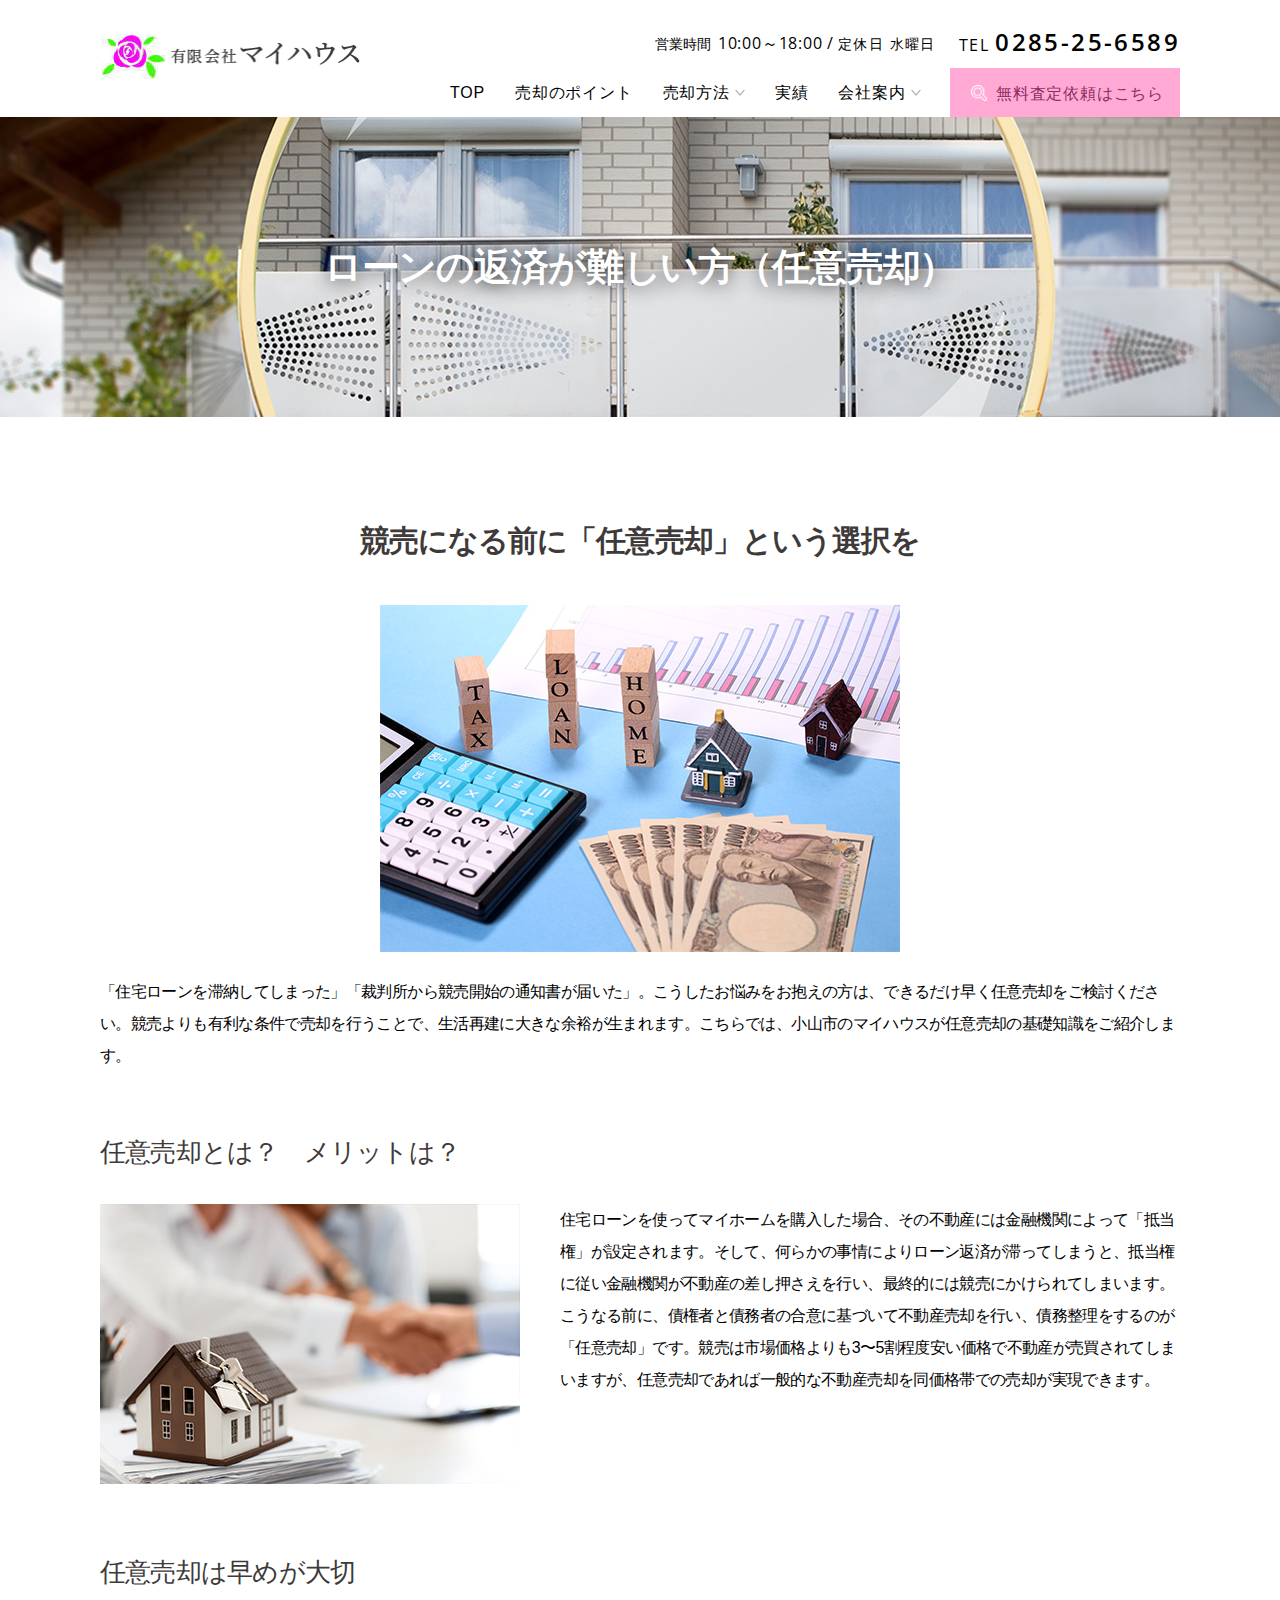
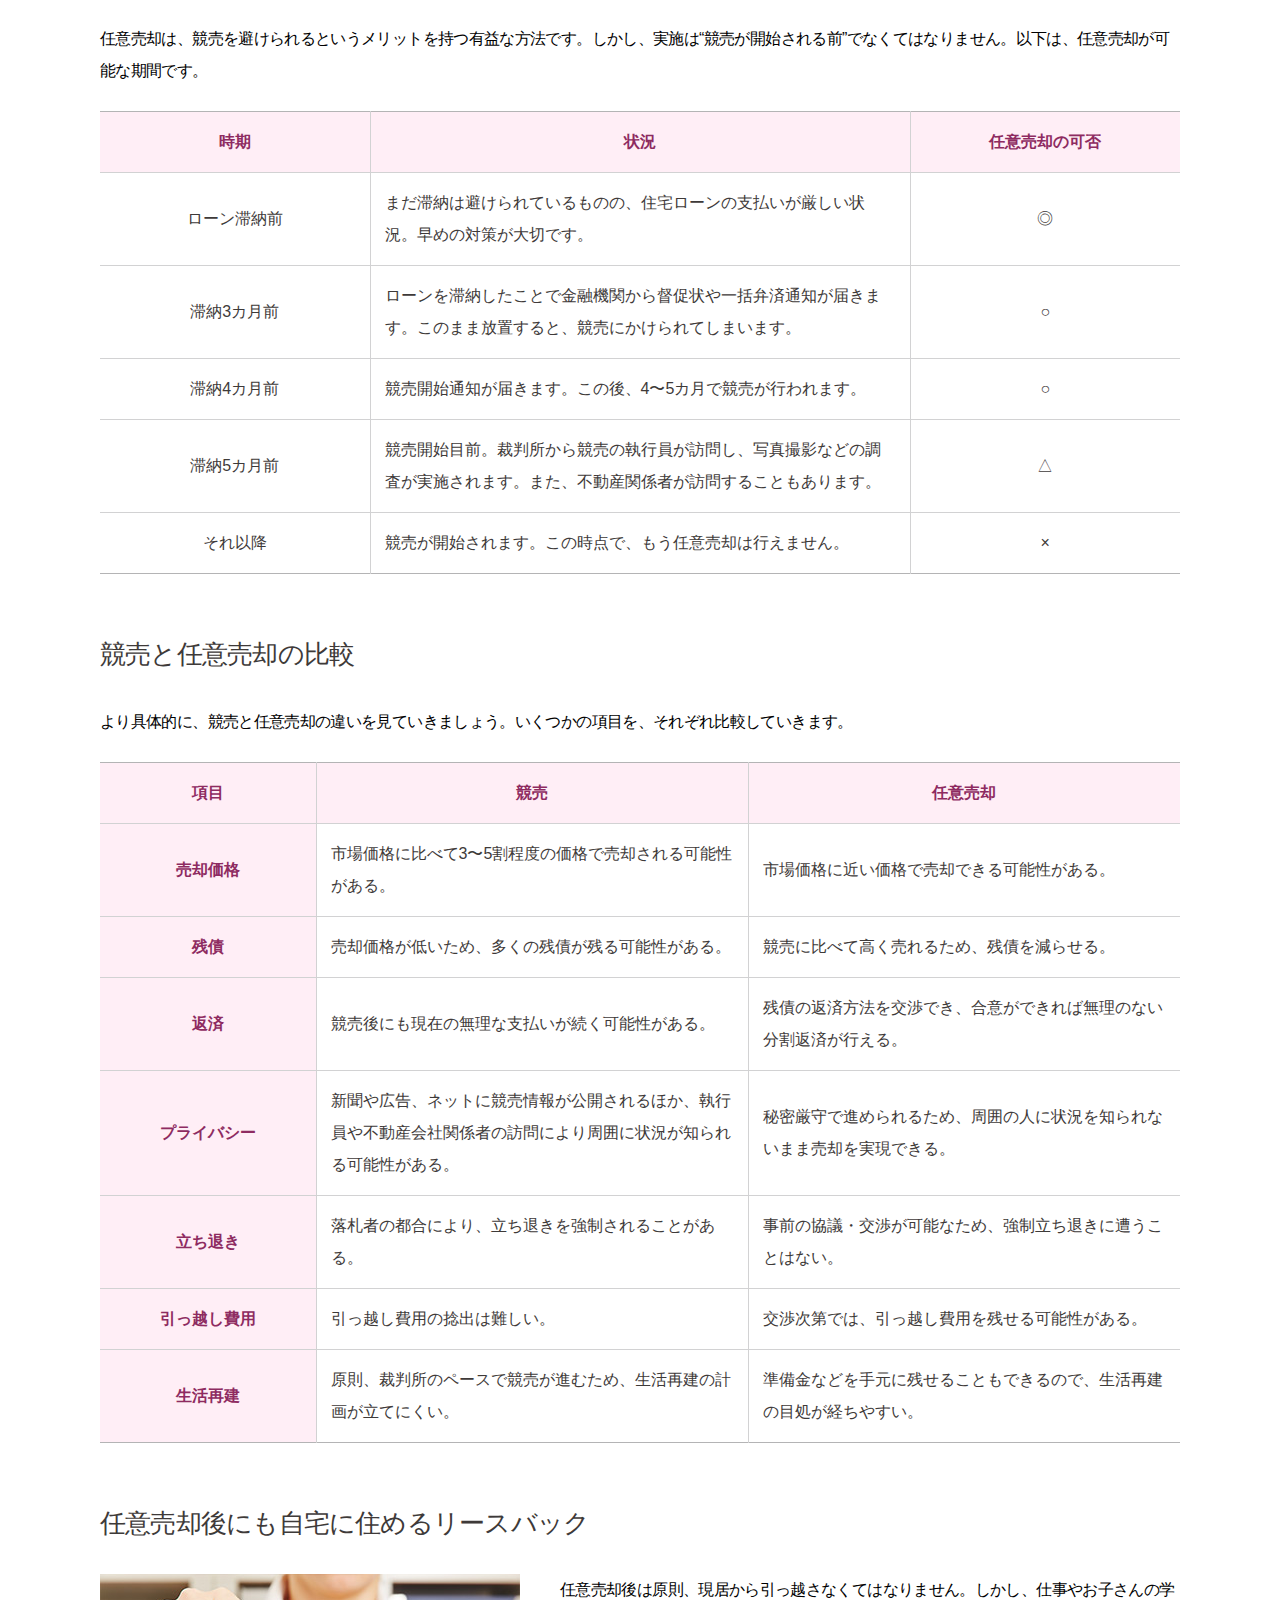
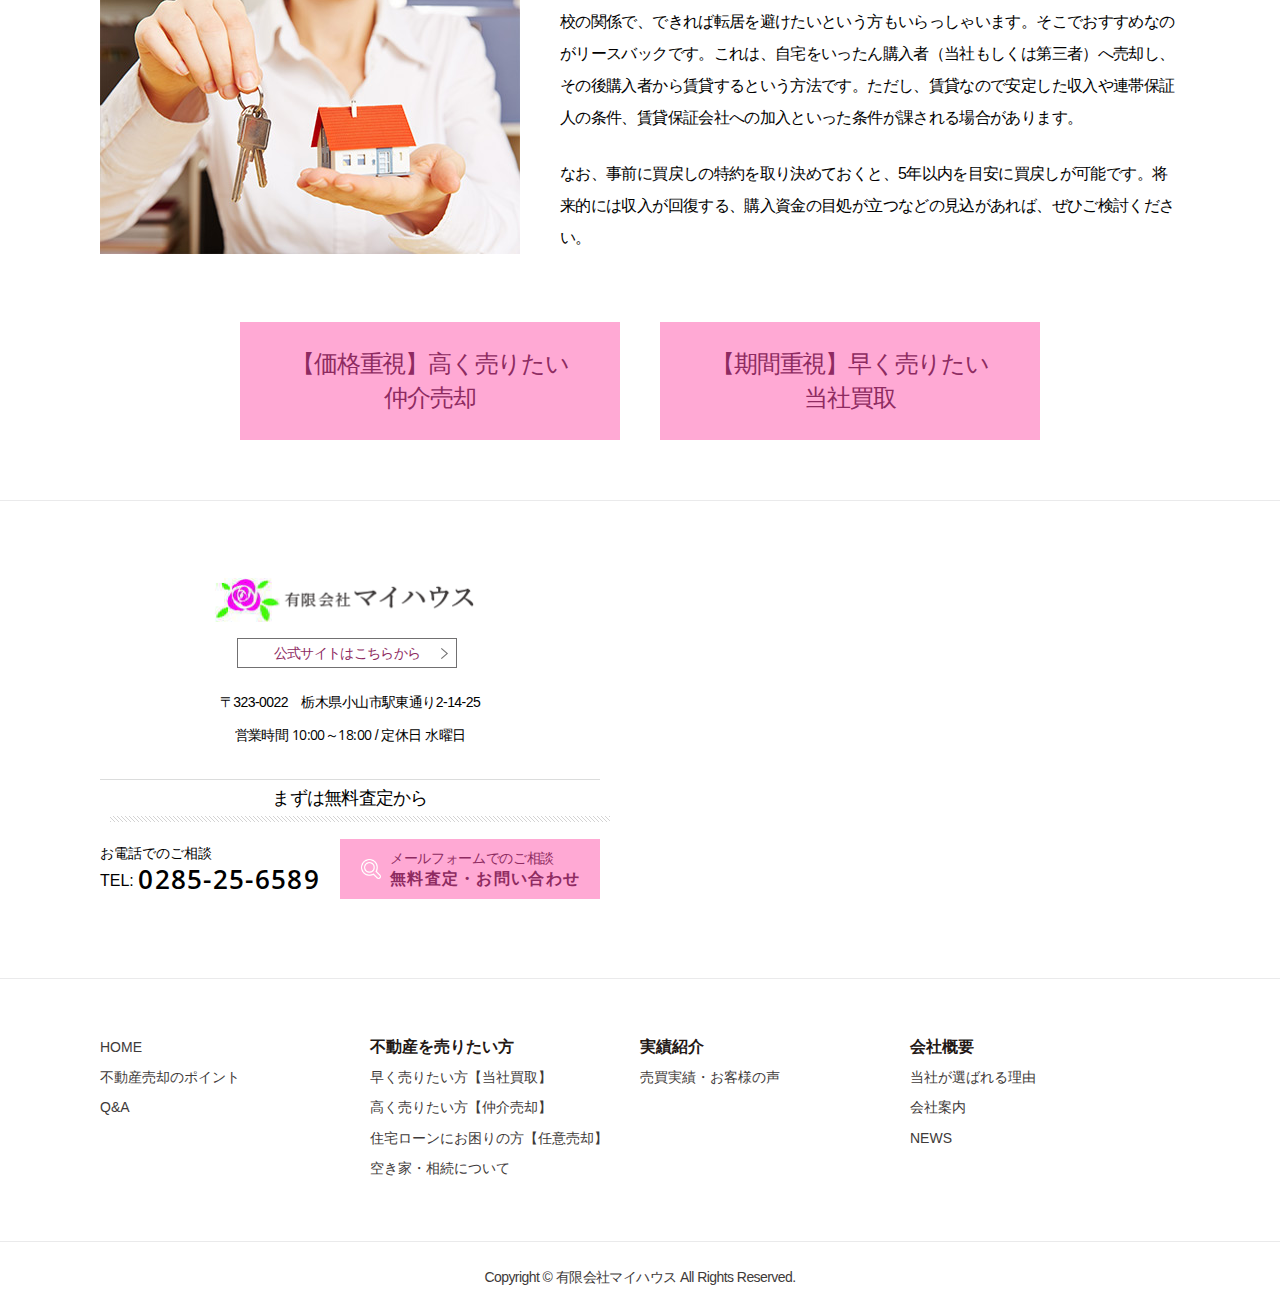
<file: private.html>
<!doctype html>
<html lang="ja">
<head>
<meta charset="utf-8">
<meta name="viewport" content="width=device-width, initial-scale=-100%, user-scalable=yes" />
<meta name="format-detection" content="telephone=no">
<meta property="og:type" content="website">
<title>ローンの返済が難しい方（任意売却）｜小山市の不動産売却（土地、戸建て、マンション）ならマイハウスへ。</title>
<meta name="keywords" content="任意売却,ローン,滞納,競売">
<meta name="description" content="住宅ローンの支払いが難しくなってきた、もしくは滞納してしまっているという場合は、早めに当社までご相談ください。任意売却を利用することで、競売という事態が避けられる可能性があります。こちらでは、小山市の毎ハウスが、任意売却の基礎知識を解説します。">
<link rel="stylesheet" href="css/styles.css">
<link rel="stylesheet" href="css/responsive.css">
<!-- Begin Google Analytics -->
<!-- Google Analytics Start -->
<script>
  (function(i,s,o,g,r,a,m){i['GoogleAnalyticsObject']=r;i[r]=i[r]||function(){
  (i[r].q=i[r].q||[]).push(arguments)},i[r].l=1*new Date();a=s.createElement(o),
  m=s.getElementsByTagName(o)[0];a.async=1;a.src=g;m.parentNode.insertBefore(a,m)
  })(window,document,'script','https://www.google-analytics.com/analytics.js','ga');

  ga('create', 'UA-147450581-8', 'auto');
  ga('send', 'pageview');

</script>
<!-- Google Analytics End -->
<!-- End Google Analytics -->
</head>
<body class="under">
<div id="wrapper">
  <header id="header">
    <div class="container">
      <div class="h-top">
        <h1 id="logo"><a href="https://www.happy-myhouse.com"><img src="images/logo.png" alt="任意売却だからできる競売よりも有利な取引"></a></h1>
        <div class="h-right">
          <ul class="h-contact">
            <li class="h-time">営業時間 <span class="h-time-txt">10:00～18:00 /</span> <span>定休日 水曜日</span></li>
            <li class="h-tel">TEL  <a class="sweetlink" href="tel:0285256589">0285-25-6589</a></li>
          </ul>
          <div id="gnavi">
            <div class="gnavi-ct">
              <ul class="gnavi-main">
                <li><a href="https://www.happy-myhouse.com">TOP</a></li>
                <li><a href="point.html">売却のポイント</a></li>
                <li class="over"><a>売却方法</a>
                  <ul class="sub-menu">
                      <li><a href="broker.html">仲介売却</a></li>
                      <li><a href="buy.html">当社買取</a></li>
                      <li><a href="private.html">任意売却</a></li>
                      <li><a href="emptyhouse.html">空き家・相続・離婚問題</a></li>
                  </ul>
                </li>
                <li><a href="work.html">実績</a></li>
                <li class="over"><a>会社案内</a>
                  <ul class="sub-menu">
                      <li><a href="reason.html">当社が選ばれる理由</a></li>
                      <li><a href="company.html">会社案内</a></li>
                  </ul>
                </li>
              </ul>
              <p class="h-btn"><a href="contact/">無料査定依頼はこちら</a></p>
            </div>
          </div>
        </div>
        <label class="menu-icon"><span></span></label>
      </div>
    </div>
      </header>
      <div class="mainvisual"> 
        <div class="container">
          <h2>ローンの返済が難しい方（任意売却）</h2>
        </div>
      </div>
      <main id="main">
        <div id="content">
          <section>
            <h3>競売になる前に「任意売却」という選択を</h3>
            <p class="center"><img src="images/private_img01.jpg" alt="競売になる前に「任意売却」という選択を"></p>
            <p>「住宅ローンを滞納してしまった」「裁判所から競売開始の通知書が届いた」。こうしたお悩みをお抱えの方は、できるだけ早く任意売却をご検討ください。競売よりも有利な条件で売却を行うことで、生活再建に大きな余裕が生まれます。こちらでは、小山市のマイハウスが任意売却の基礎知識をご紹介します。</p>
          </section>
          <section>
            <h4>任意売却とは？　メリットは？</h4>
            <div class="clearfix">
              <p class="image-l"><img src="images/private_img02.jpg" alt="任意売却とは？　メリットは？"></p>
              <p>住宅ローンを使ってマイホームを購入した場合、その不動産には金融機関によって「抵当権」が設定されます。そして、何らかの事情によりローン返済が滞ってしまうと、抵当権に従い金融機関が不動産の差し押さえを行い、最終的には競売にかけられてしまいます。こうなる前に、債権者と債務者の合意に基づいて不動産売却を行い、債務整理をするのが「任意売却」です。競売は市場価格よりも3〜5割程度安い価格で不動産が売買されてしまいますが、任意売却であれば一般的な不動産売却を同価格帯での売却が実現できます。</p>
            </div>
          </section>
          <section>
            <h4>任意売却は早めが大切</h4>
            <p>任意売却は、競売を避けられるというメリットを持つ有益な方法です。しかし、実施は“競売が開始される前”でなくてはなりません。以下は、任意売却が可能な期間です。</p>
            <div class="tbl-scroll">
              <p class="sp note">※表は左右にスクロールして確認することができます。</p>
              <table class="under-tbl style03">
                <tbody>
                  <tr>
                    <th class="w25">時期</th>
                    <th class="w50">状況</th>
                    <th class="w25">任意売却の可否</th>
                  </tr>
                  <tr>
                    <td class="center">ローン滞納前</td>
                    <td>まだ滞納は避けられているものの、住宅ローンの支払いが厳しい状況。早めの対策が大切です。</td>
                    <td class="center">&#9678;</td>
                  </tr>
                  <tr>
                    <td class="center">滞納3カ月前</td>
                    <td>ローンを滞納したことで金融機関から督促状や一括弁済通知が届きます。このまま放置すると、競売にかけられてしまいます。</td>
                    <td class="center">&#9675;</td>
                  </tr>
                  <tr>
                    <td class="center">滞納4カ月前</td>
                    <td>競売開始通知が届きます。この後、4〜5カ月で競売が行われます。</td>
                    <td class="center">&#9675;</td>
                  </tr>
                  <tr>
                    <td class="center">滞納5カ月前</td>
                    <td>競売開始目前。裁判所から競売の執行員が訪問し、写真撮影などの調査が実施されます。また、不動産関係者が訪問することもあります。</td>
                    <td class="center">&#9651;</td>
                  </tr>
                  <tr>
                    <td class="center">それ以降</td>
                    <td>競売が開始されます。この時点で、もう任意売却は行えません。</td>
                    <td class="center">&times;</td>
                  </tr>
                </tbody>
              </table>
            </div>
          </section>
          <section>
            <h4>競売と任意売却の比較</h4>
            <p>より具体的に、競売と任意売却の違いを見ていきましょう。いくつかの項目を、それぞれ比較していきます。</p>
            <div class="tbl-scroll">
              <p class="sp note">※表は左右にスクロールして確認することができます。</p>
              <table class="under-tbl style03">
                <tbody>
                  <tr>
                    <th class="w20">項目</th>
                    <th class="w40">競売</th>
                    <th class="w40">任意売却</th>
                  </tr>
                  <tr>
                    <th>売却価格</th>
                    <td>市場価格に比べて3〜5割程度の価格で売却される可能性がある。</td>
                    <td>市場価格に近い価格で売却できる可能性がある。</td>
                  </tr>
                  <tr>
                    <th>残債</th>
                    <td>売却価格が低いため、多くの残債が残る可能性がある。</td>
                    <td>競売に比べて高く売れるため、残債を減らせる。</td>
                  </tr>
                  <tr>
                    <th>返済</th>
                    <td>競売後にも現在の無理な支払いが続く可能性がある。</td>
                    <td>残債の返済方法を交渉でき、合意ができれば無理のない分割返済が行える。</td>
                  </tr>
                  <tr>
                    <th>プライバシー</th>
                    <td>新聞や広告、ネットに競売情報が公開されるほか、執行員や不動産会社関係者の訪問により周囲に状況が知られる可能性がある。</td>
                    <td>秘密厳守で進められるため、周囲の人に状況を知られないまま売却を実現できる。</td>
                  </tr>
                  <tr>
                    <th>立ち退き</th>
                    <td>落札者の都合により、立ち退きを強制されることがある。</td>
                    <td>事前の協議・交渉が可能なため、強制立ち退きに遭うことはない。</td>
                  </tr>
                  <tr>
                    <th>引っ越し費用</th>
                    <td>引っ越し費用の捻出は難しい。</td>
                    <td>交渉次第では、引っ越し費用を残せる可能性がある。</td>
                  </tr>
                  <tr>
                    <th>生活再建</th>
                    <td>原則、裁判所のペースで競売が進むため、生活再建の計画が立てにくい。</td>
                    <td>準備金などを手元に残せることもできるので、生活再建の目処が経ちやすい。</td>
                  </tr>
                  
                </tbody>
              </table>
            </div>
          </section>
          <section>
            <h4>任意売却後にも自宅に住めるリースバック</h4>
            <div class="clearfix">
              <p class="image-l"><img src="images/private_img03.jpg" alt="任意売却後にも自宅に住めるリースバック"></p>
              <p>任意売却後は原則、現居から引っ越さなくてはなりません。しかし、仕事やお子さんの学校の関係で、できれば転居を避けたいという方もいらっしゃいます。そこでおすすめなのがリースバックです。これは、自宅をいったん購入者（当社もしくは第三者）へ売却し、その後購入者から賃貸するという方法です。ただし、賃貸なので安定した収入や連帯保証人の条件、賃貸保証会社への加入といった条件が課される場合があります。</p>
              <p>なお、事前に買戻しの特約を取り決めておくと、5年以内を目安に買戻しが可能です。将来的には収入が回復する、購入資金の目処が立つなどの見込があれば、ぜひご検討ください。</p>
            </div>
          </section>
          <div class="section">
            <ul class="under-bnr col-2">
              <li><a href="broker.html">【価格重視】高く売りたい<br>仲介売却</a></li>
              <li><a href="buy.html">【期間重視】早く売りたい<br>当社買取</a></li>
            </ul>
          </div>
        </div>
      </main>
      <footer id="footer">
        <div class="f-top">
          <div class="container">
              <div class="f-top-ct">
                <div class="f-info">
                  <p class="f-logo"><a href="https://www.happy-myhouse.com"><img src="images/logo.png" alt="有限会社マイハウス"></a></p>
                  <p class="f-link"><a href="http://www.happy-myhouse.co.jp" target="_blank">公式サイトはこちらから</a></p>
                  <p class="f-add">〒323-0022　栃木県小山市駅東通り2-14-25</p>
                  <p class="f-time">営業時間 <span>10:00～18:00</span> / 定休日 水曜日</p>
                  <p class="f-txt">まずは無料査定から</p>
                  <ul class="f-contact"> 
                    <li class="f-tel">
                      <dl>
                        <dt>お電話でのご相談</dt>
                        <dd><a href="tel:0285256589" class="sweetlink">TEL: <span>0285-25-6589</span></a></dd>
                      </dl>
                    </li>
                    <li class="f-btn js-click">
                      <dl>
                        <dt><a href="contact/">メールフォームでのご相談</a></dt>
                        <dd>無料査定・お問い合わせ</dd>
                      </dl>
                    </li>
                  </ul>
                </div>
                <div class="f-map">
                  <iframe src="https://www.google.com/maps/embed?pb=!1m18!1m12!1m3!1d3214.926446525314!2d139.80806151527625!3d36.31409048005162!2m3!1f0!2f0!3f0!3m2!1i1024!2i768!4f13.1!3m3!1m2!1s0x601f4ef6e664c745%3A0x1dc28387a1e6fb08!2z5pel5pys44CB44CSMzIzLTAwMjIg5qCD5pyo55yM5bCP5bGx5biC6aeF5p2x6YCa44KK77yS5LiB55uu77yR77yU4oiS77yS77yV!5e0!3m2!1sja!2s!4v1577250031366!5m2!1sja!2s" frameborder="0" style="border:0;" allowfullscreen=""></iframe>
                </div>
              </div>
          </div>
        </div>
        <div class="f-menu">
          <div class="container">
            <div class="f-menu-ct">
              <ul>
                <li><a href="https://www.happy-myhouse.com/">HOME</a></li>
                <li><a href="point.html">不動産売却のポイント</a></li>
                <li><a href="company.html#ttl01">Q&amp;A</a></li>
              </ul>
              <ul>
                <li class="f-ttl">不動産を売りたい方</li>
                <li><a href="broker.html">早く売りたい方【当社買取】</a></li>
                <li><a href="buy.html">高く売りたい方【仲介売却】</a></li>
                <li><a href="private.html">住宅ローンにお困りの方【任意売却】</a></li>
                <li><a href="emptyhouse.html">空き家・相続について</a></li>
              </ul>
              <ul>
                <li class="f-ttl">実績紹介</li>
                <li><a href="work.html">売買実績・お客様の声</a></li>
              </ul>
              <ul>
                <li class="f-ttl">会社概要</li>
                <li><a href="reason.html">当社が選ばれる理由</a></li>
                <li><a href="company.html">会社案内</a></li>
                <li><a href="news/">NEWS</a></li>
              </ul>
            </div>
          </div>
        </div>
        <p id="totop"><a href="#wrapper"><img src="images/totop.png" alt="to top" /></a></p>
        <p class="copyright">Copyright &copy; 有限会社マイハウス <br class="sp475">All Rights Reserved.</p>
      </footer>
</div>
<script src="js/jquery-2.0.0.min.js"></script> 
<script src="js/sweetlink.js"></script> 
<script src="js/track-tel.js"></script> 
<script src="js/common.js"></script>
</body>
</html>
</file>
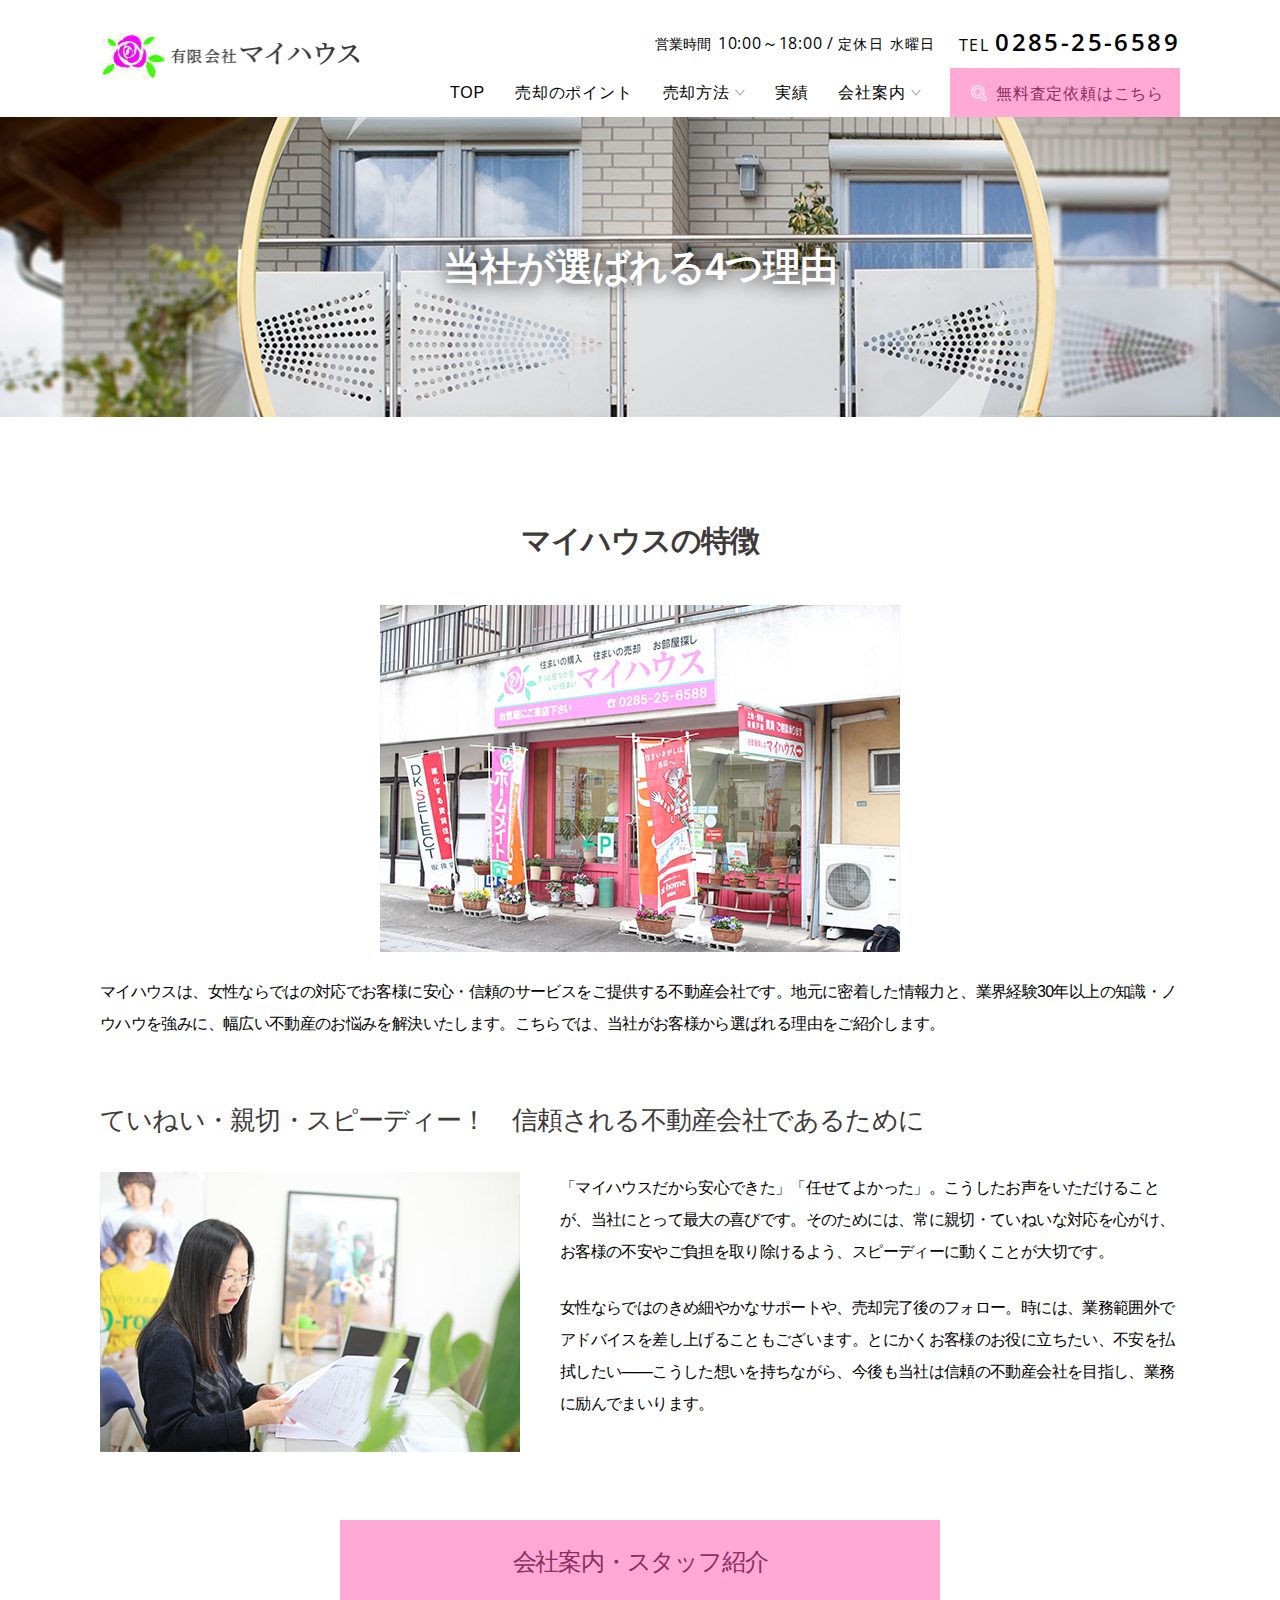
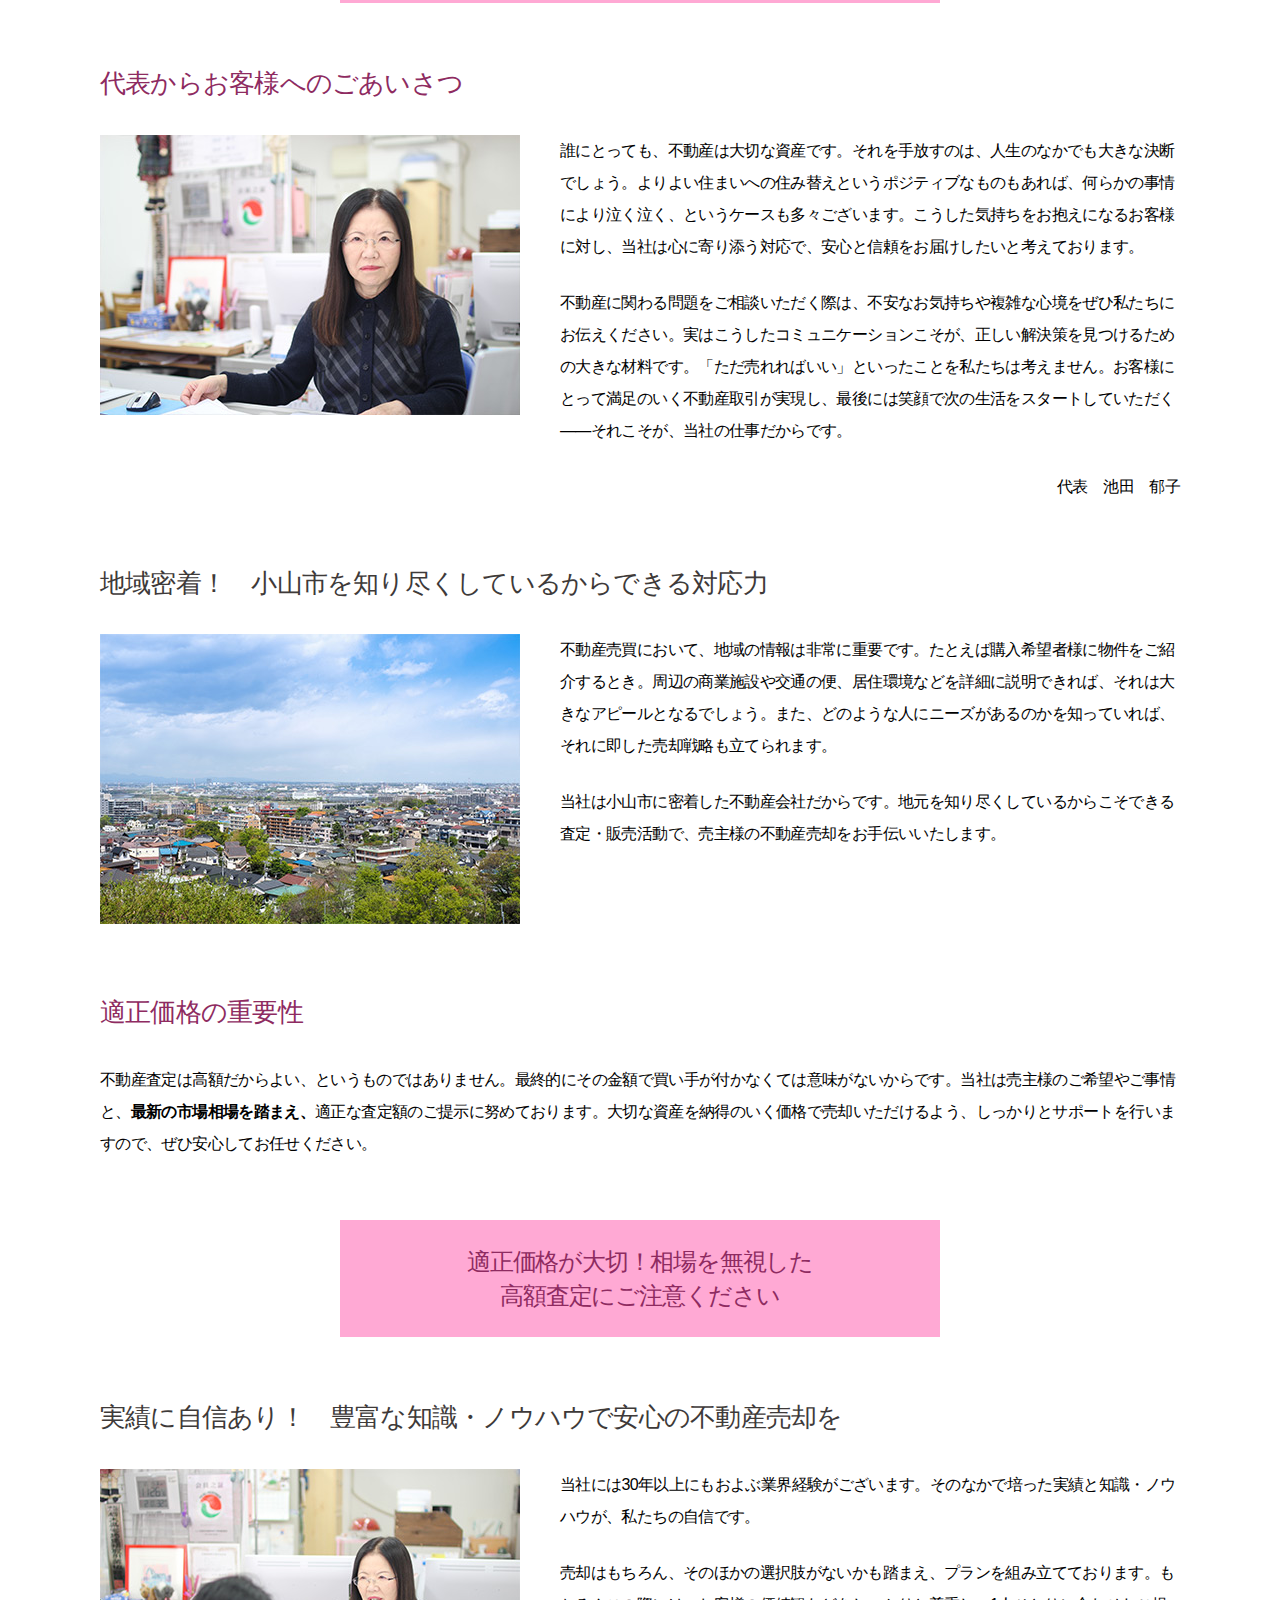
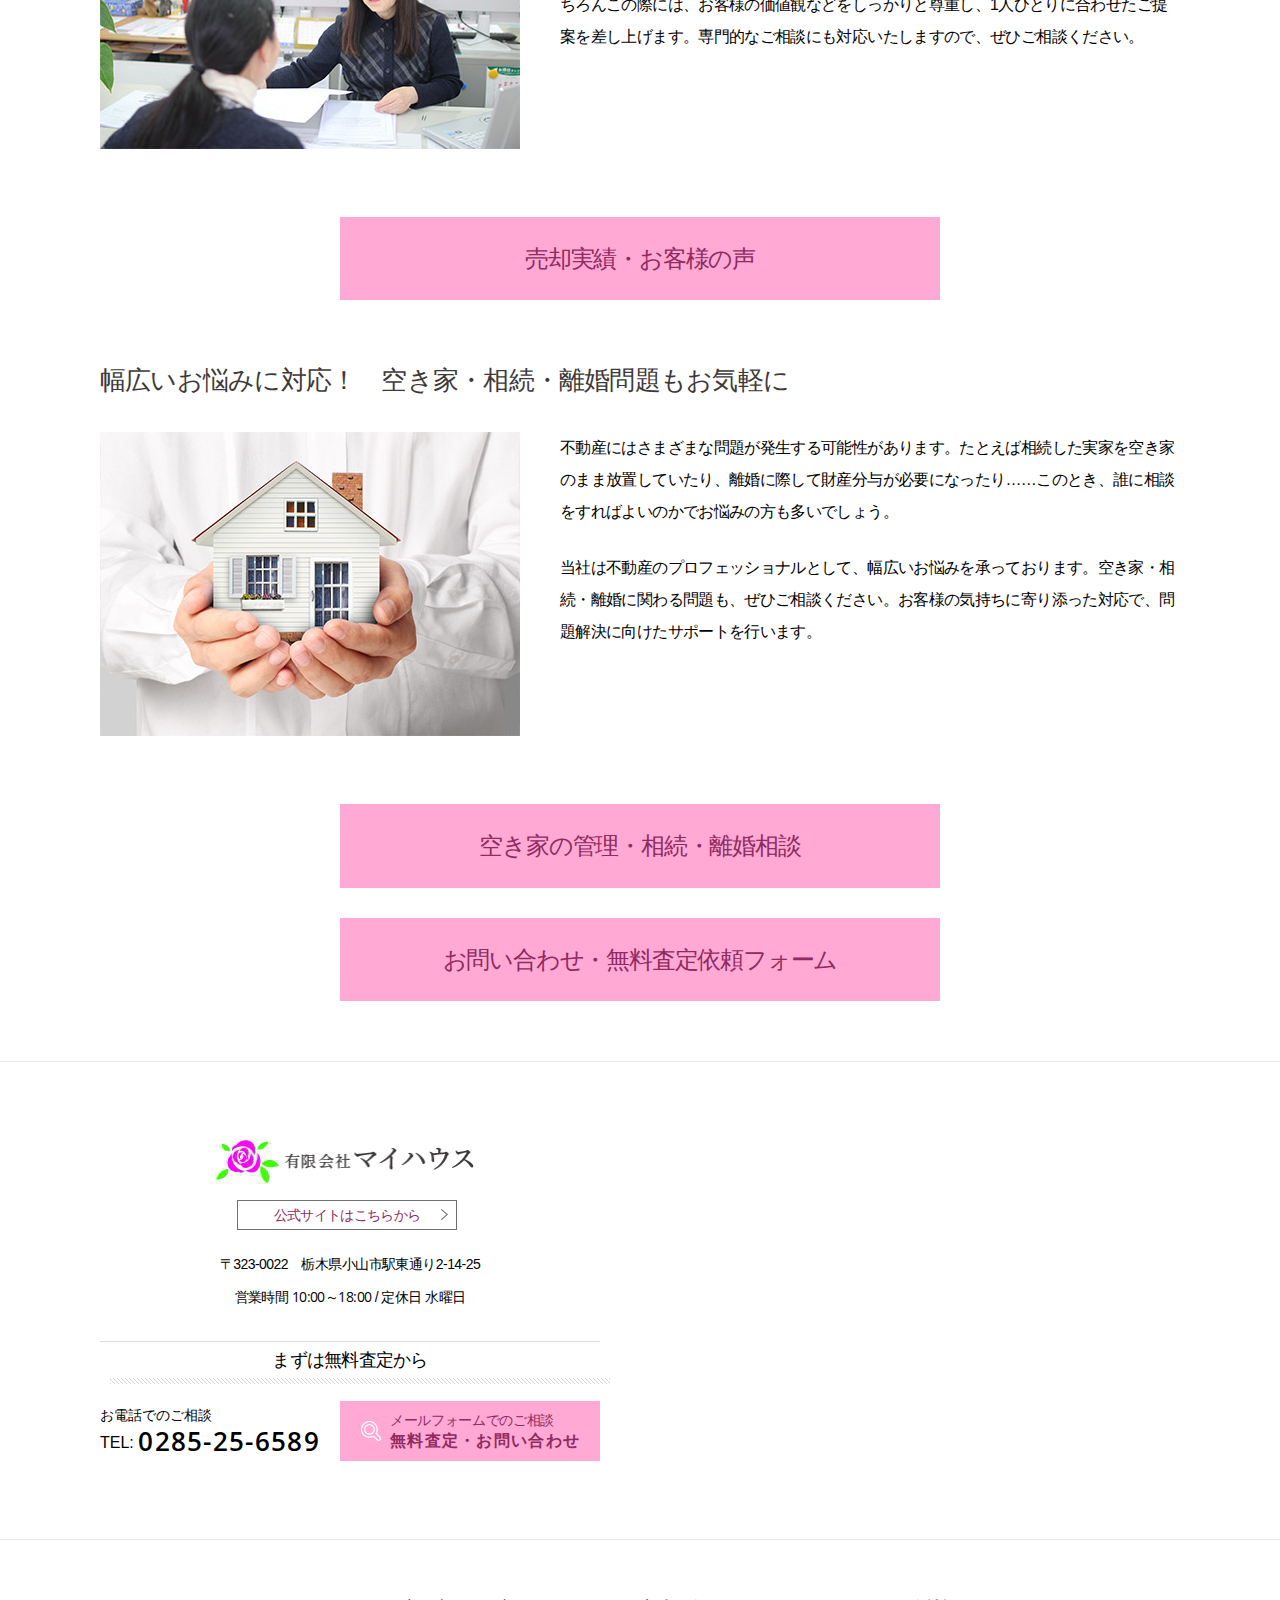
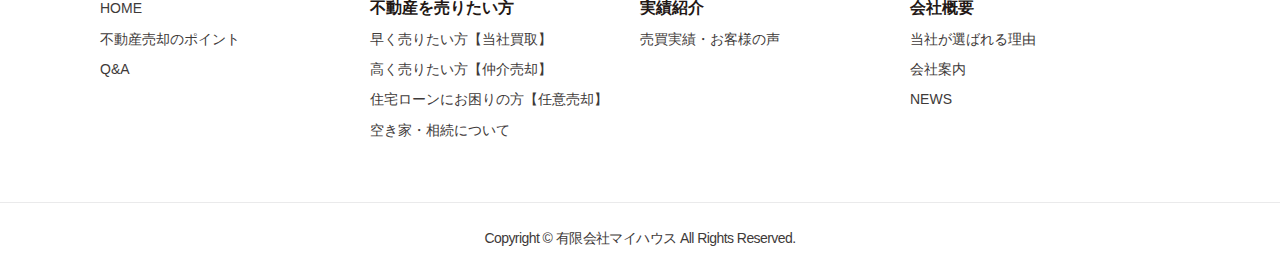
<file: reason.html>
<!doctype html>
<html lang="ja">
<head>
<meta charset="utf-8">
<meta name="viewport" content="width=device-width, initial-scale=-100%, user-scalable=yes" />
<meta name="format-detection" content="telephone=no">
<meta property="og:type" content="website">
<title>当社が選ばれる4つ理由｜小山市の不動産売却（土地、戸建て、マンション）ならマイハウスへ。</title>
<meta name="keywords" content="会社案内,選ばれる理由">
<meta name="description" content="小山市で不動産売却をはじめ、当社買取や任意売却、そのほかさまざまなご相談を承るマイハウスの特徴をご紹介しております。当社は豊富な実績いと地元密着の情報力を武器に、お客様へ安心と信頼のサービスをご提供いたします。">
<link rel="stylesheet" href="css/styles.css">
<link rel="stylesheet" href="css/responsive.css">
<!-- Begin Google Analytics -->
<!-- Google Analytics Start -->
<script>
  (function(i,s,o,g,r,a,m){i['GoogleAnalyticsObject']=r;i[r]=i[r]||function(){
  (i[r].q=i[r].q||[]).push(arguments)},i[r].l=1*new Date();a=s.createElement(o),
  m=s.getElementsByTagName(o)[0];a.async=1;a.src=g;m.parentNode.insertBefore(a,m)
  })(window,document,'script','https://www.google-analytics.com/analytics.js','ga');

  ga('create', 'UA-147450581-8', 'auto');
  ga('send', 'pageview');

</script>
<!-- Google Analytics End -->
<!-- End Google Analytics -->
</head>
<body class="under">
<div id="wrapper">
  <header id="header">
    <div class="container">
      <div class="h-top">
        <h1 id="logo"><a href="https://www.happy-myhouse.com"><img src="images/logo.png" alt="マイハウスの強みと特徴"></a></h1>
      <div class="h-right">
        <ul class="h-contact">
          <li class="h-time">営業時間 <span class="h-time-txt">10:00～18:00 /</span> <span>定休日 水曜日</span></li>
          <li class="h-tel">TEL  <a class="sweetlink" href="tel:0285256589">0285-25-6589</a></li>
        </ul>
        <div id="gnavi">
          <div class="gnavi-ct">
            <ul class="gnavi-main">
              <li><a href="https://www.happy-myhouse.com">TOP</a></li>
              <li><a href="point.html">売却のポイント</a></li>
              <li class="over"><a>売却方法</a>
                <ul class="sub-menu">
                    <li><a href="broker.html">仲介売却</a></li>
                    <li><a href="buy.html">当社買取</a></li>
                    <li><a href="private.html">任意売却</a></li>
                    <li><a href="emptyhouse.html">空き家・相続・離婚問題</a></li>
                </ul>
              </li>
              <li><a href="work.html">実績</a></li>
              <li class="over"><a>会社案内</a>
                <ul class="sub-menu">
                    <li><a href="reason.html">当社が選ばれる理由</a></li>
                    <li><a href="company.html">会社案内</a></li>
                </ul>
              </li>
            </ul>
            <p class="h-btn"><a href="contact/">無料査定依頼はこちら</a></p>
          </div>
        </div>
      </div>
      <label class="menu-icon"><span></span></label>
    </div>
  </div>
  </header>
  <div class="mainvisual"> 
    <div class="container">
      <h2>当社が選ばれる4つ理由</h2>
    </div>
  </div>
  <main id="main">
    <div id="content">
      <section>
        <h3>マイハウスの特徴</h3>
        <p class="center"><img src="images/reason_img01.jpg" alt="マイハウスの特徴"></p>
        <p>マイハウスは、女性ならではの対応でお客様に安心・信頼のサービスをご提供する不動産会社です。地元に密着した情報力と、業界経験30年以上の知識・ノウハウを強みに、幅広い不動産のお悩みを解決いたします。こちらでは、当社がお客様から選ばれる理由をご紹介します。</p>
      </section>
      <section>
        <h4>ていねい・親切・スピーディー！　信頼される不動産会社であるために</h4>
        <div class="clearfix">
          <p class="image-l"><img src="images/reason_img02.jpg" alt="ていねい・親切・スピーディー！　信頼される不動産会社であるために"></p>
          <p>「マイハウスだから安心できた」「任せてよかった」。こうしたお声をいただけることが、当社にとって最大の喜びです。そのためには、常に親切・ていねいな対応を心がけ、お客様の不安やご負担を取り除けるよう、スピーディーに動くことが大切です。</p>
          <p>女性ならではのきめ細やかなサポートや、売却完了後のフォロー。時には、業務範囲外でアドバイスを差し上げることもございます。とにかくお客様のお役に立ちたい、不安を払拭したい——こうした想いを持ちながら、今後も当社は信頼の不動産会社を目指し、業務に励んでまいります。</p>
        </div>
      </section>
      <div class="section">
        <ul class="under-bnr">
          <li><a href="company.html">会社案内・スタッフ紹介</a></li>
        </ul>
      </div>
      <section>
        <h5>代表からお客様へのごあいさつ</h5>
        <div class="clearfix">
          <p class="image-l"><img src="images/reason_img03.jpg" alt="代表からお客様へのごあいさつ"></p>
          <p>誰にとっても、不動産は大切な資産です。それを手放すのは、人生のなかでも大きな決断でしょう。よりよい住まいへの住み替えというポジティブなものもあれば、何らかの事情により泣く泣く、というケースも多々ございます。こうした気持ちをお抱えになるお客様に対し、当社は心に寄り添う対応で、安心と信頼をお届けしたいと考えております。</p>
          <p>不動産に関わる問題をご相談いただく際は、不安なお気持ちや複雑な心境をぜひ私たちにお伝えください。実はこうしたコミュニケーションこそが、正しい解決策を見つけるための大きな材料です。「ただ売れればいい」といったことを私たちは考えません。お客様にとって満足のいく不動産取引が実現し、最後には笑顔で次の生活をスタートしていただく——それこそが、当社の仕事だからです。</p>
          <p class="right">代表　池田　郁子</p>
        </div>
      </section>
      <section>
        <h4>地域密着！　小山市を知り尽くしているからできる対応力</h4>
        <div class="clearfix">
          <p class="image-l"><img src="images/reason_img04.jpg" alt="地域密着！　小山市を知り尽くしているからできる対応力"></p>
          <p>不動産売買において、地域の情報は非常に重要です。たとえば購入希望者様に物件をご紹介するとき。周辺の商業施設や交通の便、居住環境などを詳細に説明できれば、それは大きなアピールとなるでしょう。また、どのような人にニーズがあるのかを知っていれば、それに即した売却戦略も立てられます。</p>
          <p>当社は小山市に密着した不動産会社だからです。地元を知り尽くしているからこそできる査定・販売活動で、売主様の不動産売却をお手伝いいたします。</p>
        </div>
      </section>
      <section>
        <h5>適正価格の重要性</h5>
        <p>不動産査定は高額だからよい、というものではありません。最終的にその金額で買い手が付かなくては意味がないからです。当社は売主様のご希望やご事情と、<span class="bold">最新の市場相場を踏まえ、</span>適正な査定額のご提示に努めております。大切な資産を納得のいく価格で売却いただけるよう、しっかりとサポートを行いますので、ぜひ安心してお任せください。</p>
      </section>
      <div class="section">
        <ul class="under-bnr">
          <li><a href="point.html#ttl01">適正価格が大切！相場を無視した<br>高額査定にご注意ください</a></li>
        </ul>
      </div>
      <section>
        <h4>実績に自信あり！　豊富な知識・ノウハウで安心の不動産売却を</h4>
        <div class="clearfix">
          <p class="image-l"><img src="images/reason_img05.jpg" alt="実績に自信あり！　豊富な知識・ノウハウで安心の不動産売却を"></p>
          <p>当社には30年以上にもおよぶ業界経験がございます。そのなかで培った実績と知識・ノウハウが、私たちの自信です。</p>
          <p>売却はもちろん、そのほかの選択肢がないかも踏まえ、プランを組み立てております。もちろんこの際には、お客様の価値観などをしっかりと尊重し、1人ひとりに合わせたご提案を差し上げます。専門的なご相談にも対応いたしますので、ぜひご相談ください。</p>
        </div>
      </section>
      <div class="section">
        <ul class="under-bnr">
          <li><a href="work.html">売却実績・お客様の声</a></li>
        </ul>
      </div>
      <section>
        <h4>幅広いお悩みに対応！　空き家・相続・離婚問題もお気軽に</h4>
        <div class="clearfix">
          <p class="image-l"><img src="images/reason_img06.jpg" alt="幅広いお悩みに対応！　空き家・相続・離婚問題もお気軽に"></p>
          <p>不動産にはさまざまな問題が発生する可能性があります。たとえば相続した実家を空き家のまま放置していたり、離婚に際して財産分与が必要になったり……このとき、誰に相談をすればよいのかでお悩みの方も多いでしょう。</p>
          <p>当社は不動産のプロフェッショナルとして、幅広いお悩みを承っております。空き家・相続・離婚に関わる問題も、ぜひご相談ください。お客様の気持ちに寄り添った対応で、問題解決に向けたサポートを行います。</p>
        </div>
      </section>
      <div class="section">
        <ul class="under-bnr mb30">
          <li><a href="emptyhouse.html">空き家の管理・<br class="sp">相続・離婚相談</a></li>
        </ul>
        <ul class="under-bnr">
          <li><a href="contact/">お問い合わせ・<br class="sp">無料査定依頼フォーム</a></li>
        </ul>
      </div>

    </div>
  </main>
  <footer id="footer">
    <div class="f-top">
      <div class="container">
          <div class="f-top-ct">
            <div class="f-info">
              <p class="f-logo"><a href="https://www.happy-myhouse.com"><img src="images/logo.png" alt="有限会社マイハウス"></a></p>
              <p class="f-link"><a href="http://www.happy-myhouse.co.jp" target="_blank">公式サイトはこちらから</a></p>
              <p class="f-add">〒323-0022　栃木県小山市駅東通り2-14-25</p>
              <p class="f-time">営業時間 <span>10:00～18:00</span> / 定休日 水曜日</p>
              <p class="f-txt">まずは無料査定から</p>
              <ul class="f-contact"> 
                <li class="f-tel">
                  <dl>
                    <dt>お電話でのご相談</dt>
                    <dd><a href="tel:0285256589" class="sweetlink">TEL: <span>0285-25-6589</span></a></dd>
                  </dl>
                </li>
                <li class="f-btn js-click">
                  <dl>
                    <dt><a href="contact/">メールフォームでのご相談</a></dt>
                    <dd>無料査定・お問い合わせ</dd>
                  </dl>
                </li>
              </ul>
            </div>
            <div class="f-map">
              <iframe src="https://www.google.com/maps/embed?pb=!1m18!1m12!1m3!1d3214.926446525314!2d139.80806151527625!3d36.31409048005162!2m3!1f0!2f0!3f0!3m2!1i1024!2i768!4f13.1!3m3!1m2!1s0x601f4ef6e664c745%3A0x1dc28387a1e6fb08!2z5pel5pys44CB44CSMzIzLTAwMjIg5qCD5pyo55yM5bCP5bGx5biC6aeF5p2x6YCa44KK77yS5LiB55uu77yR77yU4oiS77yS77yV!5e0!3m2!1sja!2s!4v1577250031366!5m2!1sja!2s" frameborder="0" style="border:0;" allowfullscreen=""></iframe>
            </div>
          </div>
      </div>
    </div>
    <div class="f-menu">
      <div class="container">
        <div class="f-menu-ct">
          <ul>
            <li><a href="https://www.happy-myhouse.com/">HOME</a></li>
            <li><a href="point.html">不動産売却のポイント</a></li>
            <li><a href="company.html#ttl01">Q&amp;A</a></li>
          </ul>
          <ul>
            <li class="f-ttl">不動産を売りたい方</li>
            <li><a href="broker.html">早く売りたい方【当社買取】</a></li>
            <li><a href="buy.html">高く売りたい方【仲介売却】</a></li>
            <li><a href="private.html">住宅ローンにお困りの方【任意売却】</a></li>
            <li><a href="emptyhouse.html">空き家・相続について</a></li>
          </ul>
          <ul>
            <li class="f-ttl">実績紹介</li>
            <li><a href="work.html">売買実績・お客様の声</a></li>
          </ul>
          <ul>
            <li class="f-ttl">会社概要</li>
            <li><a href="reason.html">当社が選ばれる理由</a></li>
            <li><a href="company.html">会社案内</a></li>
            <li><a href="news/">NEWS</a></li>
          </ul>
        </div>
      </div>
    </div>
    <p id="totop"><a href="#wrapper"><img src="images/totop.png" alt="to top" /></a></p>
    <p class="copyright">Copyright &copy; 有限会社マイハウス <br class="sp475">All Rights Reserved.</p>
  </footer>
</div>
<script src="js/jquery-2.0.0.min.js"></script> 
<script src="js/sweetlink.js"></script> 
<script src="js/track-tel.js"></script> 
<script src="js/common.js"></script>
</body>
</html>
</file>
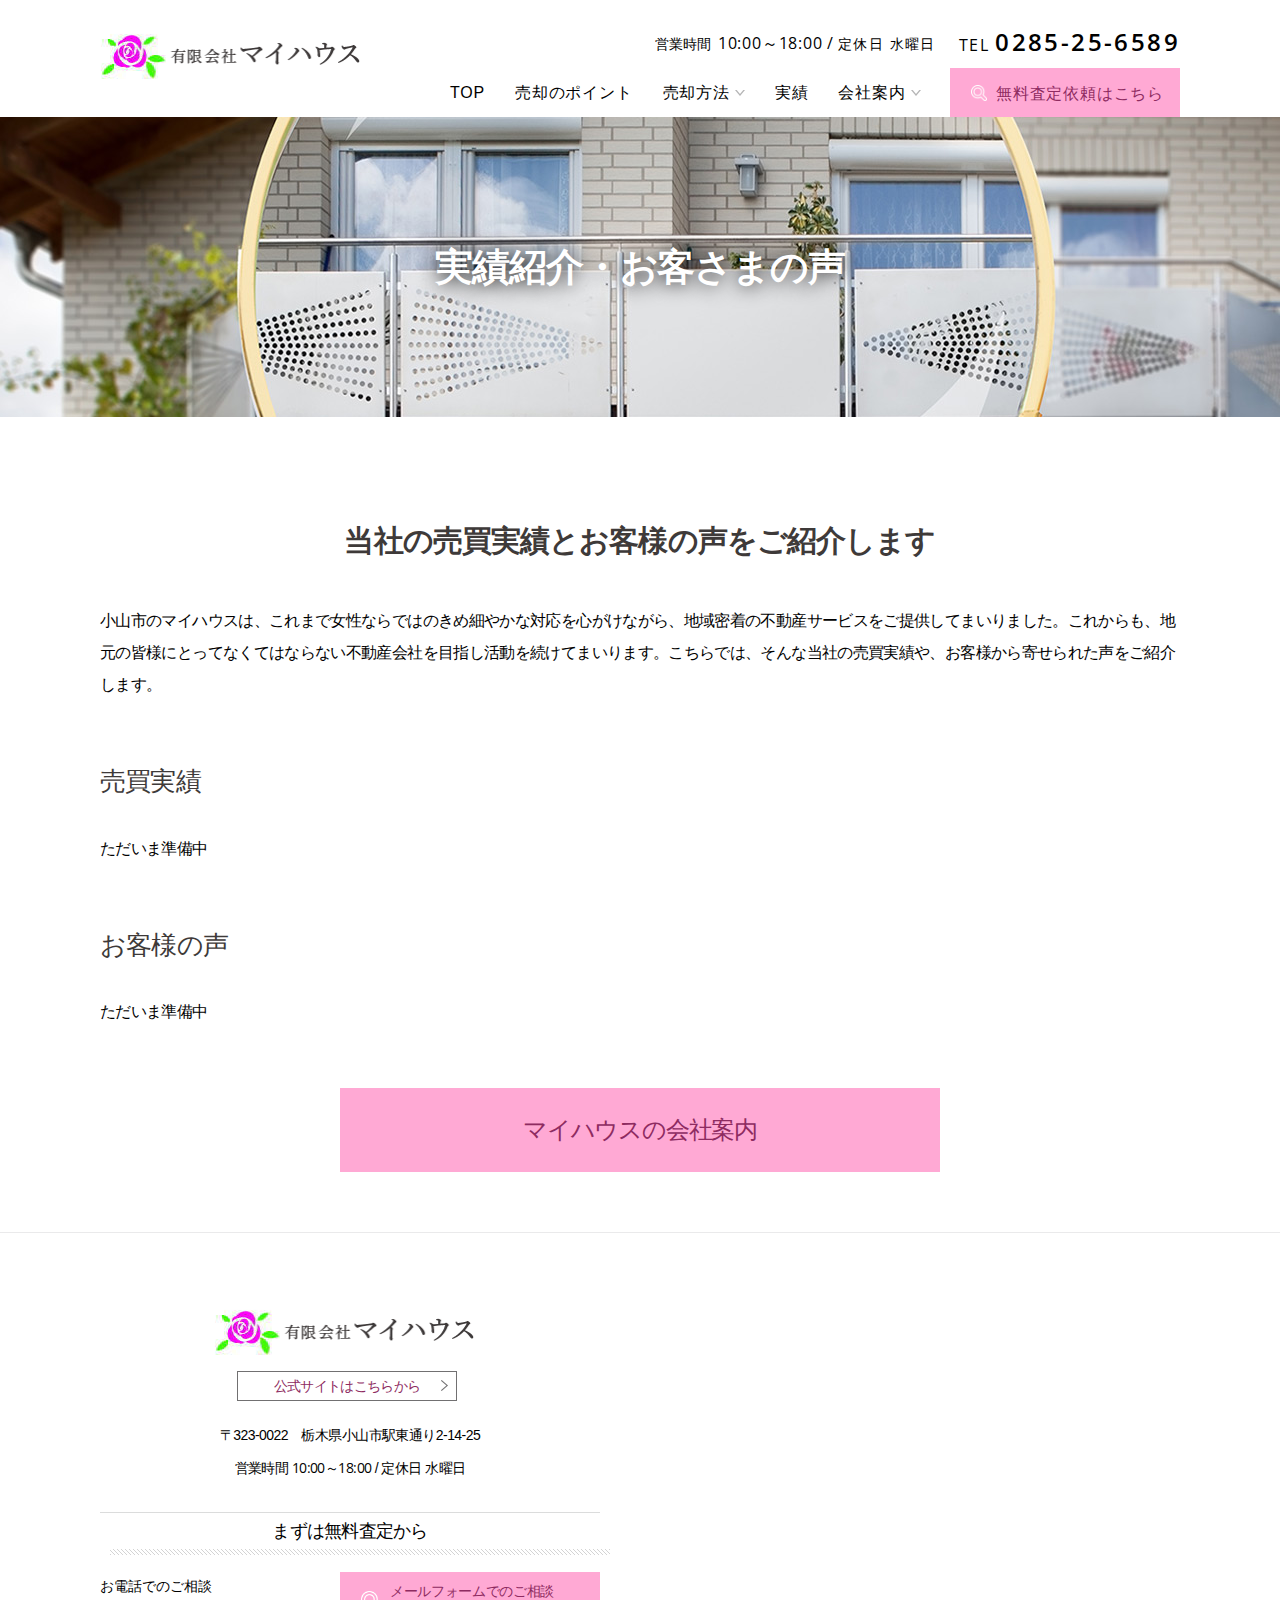
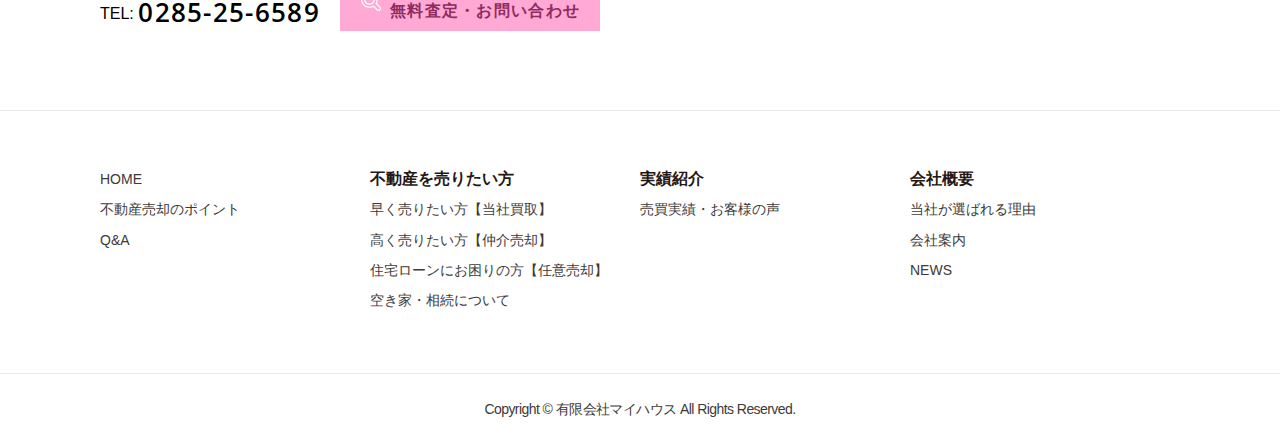
<file: work.html>
<!doctype html>
<html lang="ja">
<head>
<meta charset="utf-8">
<meta name="viewport" content="width=device-width, initial-scale=-100%, user-scalable=yes" />
<meta name="format-detection" content="telephone=no">
<meta property="og:type" content="website">
<title>売却実績・お客様の声｜小山市の不動産売却（土地、戸建て、マンション）ならマイハウスへ。</title>
<meta name="keywords" content="売却実績,お客様の声">
<meta name="description" content="小山市で不動産売却・買取を手がけるマイハウスの売却実績を掲載しております。合わせて、当社に寄せられたお客様の声もご紹介しておりますので、ぜひご覧ください。">
<link rel="stylesheet" href="css/styles.css">
<link rel="stylesheet" href="css/responsive.css">
<!-- Begin Google Analytics -->
<!-- Google Analytics Start -->
<script>
  (function(i,s,o,g,r,a,m){i['GoogleAnalyticsObject']=r;i[r]=i[r]||function(){
  (i[r].q=i[r].q||[]).push(arguments)},i[r].l=1*new Date();a=s.createElement(o),
  m=s.getElementsByTagName(o)[0];a.async=1;a.src=g;m.parentNode.insertBefore(a,m)
  })(window,document,'script','https://www.google-analytics.com/analytics.js','ga');

  ga('create', 'UA-147450581-8', 'auto');
  ga('send', 'pageview');

</script>
<!-- Google Analytics End -->
<!-- End Google Analytics -->
</head>
<body class="under">
<div id="wrapper">
  <header id="header">
    <div class="container">
      <div class="h-top">
        <h1 id="logo"><a href="https://www.happy-myhouse.com"><img src="images/logo.png" alt="マイハウスの売却実績とお客様から寄せられた声"></a></h1>
      <div class="h-right">
        <ul class="h-contact">
          <li class="h-time">営業時間 <span class="h-time-txt">10:00～18:00 /</span> <span>定休日 水曜日</span></li>
          <li class="h-tel">TEL  <a class="sweetlink" href="tel:0285256589">0285-25-6589</a></li>
        </ul>
        <div id="gnavi">
          <div class="gnavi-ct">
            <ul class="gnavi-main">
              <li><a href="https://www.happy-myhouse.com">TOP</a></li>
              <li><a href="point.html">売却のポイント</a></li>
              <li class="over"><a>売却方法</a>
                <ul class="sub-menu">
                    <li><a href="broker.html">仲介売却</a></li>
                    <li><a href="buy.html">当社買取</a></li>
                    <li><a href="private.html">任意売却</a></li>
                    <li><a href="emptyhouse.html">空き家・相続・離婚問題</a></li>
                </ul>
              </li>
              <li><a href="work.html">実績</a></li>
              <li class="over"><a>会社案内</a>
                <ul class="sub-menu">
                    <li><a href="reason.html">当社が選ばれる理由</a></li>
                    <li><a href="company.html">会社案内</a></li>
                </ul>
              </li>
            </ul>
            <p class="h-btn"><a href="contact/">無料査定依頼はこちら</a></p>
          </div>
        </div>
      </div>
      <label class="menu-icon"><span></span></label>
    </div>
  </div>
  </header>
  <div class="mainvisual"> 
    <div class="container">
      <h2>実績紹介・<br class="sp">お客さまの声</h2>
    </div>
  </div>
  <main id="main">
    <div id="content">
      <section>
        <h3>当社の売買実績とお客様の声をご紹介します</h3>
        <p>小山市のマイハウスは、これまで女性ならではのきめ細やかな対応を心がけながら、地域密着の不動産サービスをご提供してまいりました。これからも、地元の皆様にとってなくてはならない不動産会社を目指し活動を続けてまいります。こちらでは、そんな当社の売買実績や、お客様から寄せられた声をご紹介します。</p>
      </section>
      <section>
        <h4>売買実績</h4>
        <p>ただいま準備中</p>
      </section>
      <section>
        <h4>お客様の声</h4>
        <p>ただいま準備中</p>
      </section>
      <div class="section">
        <ul class="under-bnr">
          <li><a href="company.html">マイハウスの会社案内</a></li>
        </ul>
      </div>
    </div>
  </main>
  <footer id="footer">
    <div class="f-top">
      <div class="container">
          <div class="f-top-ct">
            <div class="f-info">
              <p class="f-logo"><a href="https://www.happy-myhouse.com"><img src="images/logo.png" alt="有限会社マイハウス"></a></p>
              <p class="f-link"><a href="http://www.happy-myhouse.co.jp" target="_blank">公式サイトはこちらから</a></p>
              <p class="f-add">〒323-0022　栃木県小山市駅東通り2-14-25</p>
              <p class="f-time">営業時間 <span>10:00～18:00</span> / 定休日 水曜日</p>
              <p class="f-txt">まずは無料査定から</p>
              <ul class="f-contact"> 
                <li class="f-tel">
                  <dl>
                    <dt>お電話でのご相談</dt>
                    <dd><a href="tel:0285256589" class="sweetlink">TEL: <span>0285-25-6589</span></a></dd>
                  </dl>
                </li>
                <li class="f-btn js-click">
                  <dl>
                    <dt><a href="contact/">メールフォームでのご相談</a></dt>
                    <dd>無料査定・お問い合わせ</dd>
                  </dl>
                </li>
              </ul>
            </div>
            <div class="f-map">
              <iframe src="https://www.google.com/maps/embed?pb=!1m18!1m12!1m3!1d3214.926446525314!2d139.80806151527625!3d36.31409048005162!2m3!1f0!2f0!3f0!3m2!1i1024!2i768!4f13.1!3m3!1m2!1s0x601f4ef6e664c745%3A0x1dc28387a1e6fb08!2z5pel5pys44CB44CSMzIzLTAwMjIg5qCD5pyo55yM5bCP5bGx5biC6aeF5p2x6YCa44KK77yS5LiB55uu77yR77yU4oiS77yS77yV!5e0!3m2!1sja!2s!4v1577250031366!5m2!1sja!2s" frameborder="0" style="border:0;" allowfullscreen=""></iframe>
            </div>
          </div>
      </div>
    </div>
    <div class="f-menu">
      <div class="container">
        <div class="f-menu-ct">
          <ul>
            <li><a href="https://www.happy-myhouse.com/">HOME</a></li>
            <li><a href="point.html">不動産売却のポイント</a></li>
            <li><a href="company.html#ttl01">Q&amp;A</a></li>
          </ul>
          <ul>
            <li class="f-ttl">不動産を売りたい方</li>
            <li><a href="broker.html">早く売りたい方【当社買取】</a></li>
            <li><a href="buy.html">高く売りたい方【仲介売却】</a></li>
            <li><a href="private.html">住宅ローンにお困りの方【任意売却】</a></li>
            <li><a href="emptyhouse.html">空き家・相続について</a></li>
          </ul>
          <ul>
            <li class="f-ttl">実績紹介</li>
            <li><a href="work.html">売買実績・お客様の声</a></li>
          </ul>
          <ul>
            <li class="f-ttl">会社概要</li>
            <li><a href="reason.html">当社が選ばれる理由</a></li>
            <li><a href="company.html">会社案内</a></li>
            <li><a href="news/">NEWS</a></li>
          </ul>
        </div>
      </div>
    </div>
    <p id="totop"><a href="#wrapper"><img src="images/totop.png" alt="to top" /></a></p>
    <p class="copyright">Copyright &copy; 有限会社マイハウス <br class="sp475">All Rights Reserved.</p>
  </footer>
</div>
<script src="js/jquery-2.0.0.min.js"></script> 
<script src="js/sweetlink.js"></script> 
<script src="js/track-tel.js"></script> 
<script src="js/common.js"></script>
</body>
</html>
</file>
<file: css/responsive.css>
.pc {
  display: block;
}
.sp {
  display: none;
}
.pc475{
  display: block;
}
.sp475{
  display: none;
}
.sp375{
  display: none;
}
@media screen and (min-width: 641px){
  #gnavi .gnavi-main > li.over >a:hover::after{
    background: url(../images/ico_arrow02.png) no-repeat right center;
    background-size: 10px 6px;
    transition: all 0.5s;
  }
  #totop:hover{
    opacity: 0.7;
  }
}
@media screen and (min-width: 641px) and (max-width: 1460px){
  .idx-main-circle li {
    width: 145px;
    height: 145px;
    margin: 0 15px;
    font-size: 16px;
}
  #mainvisual h2{
    font-size: 25px;
    top:-15px;
    line-height: 2em;
  }
  #mainvisual h2 span{
    font-size: 22px;
    line-height: 2em;
  }
}
@media only screen and (max-width: 640px) {
  h1, h2, h3, h4, h5, h6, input, button, textarea, select, p, blockquote, th, td, pre, address, li, dt, dd {
    font-size: 140%;
}
  .pc {
    display: none;
  }
  .sp {
    display: block;
  }

  #wrapper {
    min-width: 100%;
  }
  .container {
    width: 100%;
    padding: 0 3%;
  }
  /* MENU-ICON */
  .menu-icon {
    flex-shrink: 0;
    width: 45px;
    height: 45px;
    cursor: pointer;
    background: #FFA9D4;
    display: flex;
    justify-content: center;
    align-items: center;
    margin-left: 15px;
    -webkit-tap-highlight-color: rgba(0,0,0,0);
  }
  .menu-icon span {
    display: block;
    margin: 0;
    width: 30px;
    height: 2px;
    background-color: #8E2B61;
    -webkit-transition-duration: 0;
    -moz-transition-duration: 0;
    -ms-transition-duration: 0;
    -o-transition-duration: 0;
    transition-duration: 0;
    -webkit-transition-delay: 0.2s;
    -moz-transition-delay: 0.2s;
    -ms-transition-delay: 0.2s;
    -o-transition-delay: 0.2s;
    transition-delay: 0.2s;
    position: relative;
  }
  .menu-icon span::after, .menu-icon span::before {
    display: block;
    content: '';
    position: absolute;
    width: 30px;
    height: 2px;
    background-color: #8E2B61;
    -webkit-transition-property: margin, -webkit-transform;
    -webkit-transition-duration: 0.2s;
    -moz-transition-duration: 0.2s;
    -ms-transition-duration: 0.2s;
    -o-transition-duration: 0.2s;
    transition-duration: 0.2s;
    -webkit-transition-delay: 0.2s, 0;
    -moz-transition-delay: 0.2s, 0;
    -ms-transition-delay: 0.2s, 0;
    -o-transition-delay: 0.2s, 0;
    transition-delay: 0.2s, 0;
  }
  .menu-icon span::before {
    margin-top: -10px;
  }
  .menu-icon span::after {
    margin-top: 10px;
  }
  .menu-icon.active span {
    background-color: transparent;
  }
  .menu-icon.active span::before, .menu-icon.active span::after {
    margin-top: 0px;
    -webkit-transition-delay: 0, 0.2s;
    -moz-transition-delay: 0, 0.2s;
    -ms-transition-delay: 0, 0.2s;
    -o-transition-delay: 0, 0.2s;
    transition-delay: 0, 0.2s;
  }
  .menu-icon.active span::before {
    -webkit-transform: rotate(45deg);
    -moz-transform: rotate(45deg);
    -ms-transform: rotate(45deg);
    -o-transform: rotate(45deg);
    transform: rotate(45deg);
  }
  .menu-icon.active span::after {
    -webkit-transform: rotate(-45deg);
    -moz-transform: rotate(-45deg);
    -ms-transform: rotate(-45deg);
    -o-transform: rotate(-45deg);
    transform: rotate(-45deg);
  }
  
  /*Header*/
  #header{
    position: fixed;
    top: 0;
    left:0;
    background: #fff;
    width: 100%;
    z-index: 999;
    box-shadow: 0 0 2px rgba(0,0,0,0.7);
  }
  .h-contact{
    display: none;
  }

  .h-top{
    padding: 10px 0;
  }
  #logo{
    position: relative;
    top: 8px;
    width: 200px;
  }
  #gnavi{
    position: fixed;
    top: 65px;
    left:0;
    display: none;
    background: #FFCBE5;
    height: calc(100% - 65px);
    width: 100%;
    overflow: auto;
  }
  #gnavi .gnavi-main {
    margin: 0;
    width: 100%;
  }
  .h-btn{
    margin: 30px auto;
  }
  #gnavi .gnavi-ct{
    width: 100%;
  }
  #gnavi .gnavi-main > li{
    width: 100%;
  }
  #gnavi .gnavi-main > li > a{
    border-bottom: dashed 1px #fff;
    padding: 15px;
  }
  #gnavi .sub-menu{
    position: static;
    width: 100%;
    height: auto;

  }
  #gnavi .gnavi-main > li.over > a::after{
    background: none ;
    border-top: solid 5px #fff;
    border-left: solid 5px transparent;
    border-right: solid 5px transparent;
    right:3%;
    height: 5px;
    transition: all 0.3s linear;
    top:48%;
    transform: translateY(-48%);
  }
  #gnavi .gnavi-main > li.over.active > a:after{
    transition: all 0.3s linear;
    top: 40%;
    transform: rotate(180deg) translateY(-40%);
  }
  #gnavi .sub-menu{
    background: #8E2B61;
  }
  #gnavi .sub-menu a{
    color: #fff;
    padding: 15px;
  }
  /*Mainvisual*/
  #mainvisual{
    padding-top: 65px;
  }
  #mainvisual h2{
    font-size: 5.5vw;
    margin-bottom: 30px;
    top:0;
    text-shadow: unset;
  }
  #mainvisual h2 span{
    font-size: 4vw;
  }
  #mainvisual .idx-main-sp{
    position: relative;
    width: 100%;
    height: 80vw;
    overflow: hidden;
  }
  .idx-main-sp .slick-slide {
    overflow: hidden;
    margin-bottom: 0;
    z-index: 1;
  }
  .idx-main-sp .slick-slide::before {
    position: absolute;
    content: '';
    width: 100%;
    height: 100%;
    top: 0;
    left: 0;
    background: rgba(0,0,0,0.3);
    z-index: 0;
  }
  .idx-main-txt{
    width: 100%;
    padding: 0 3%;
    flex-wrap: wrap;
  }
  .idx-main-circle{
    justify-content: center;
  }
  .idx-main-circle li{
    width: 25vmin;
    height: 25vmin;
    margin: 0 1vw;
    font-size: 2.5vmin;
    top:0;
  }
  .idx-main-btn li{
    width: 25%;
    margin-right: 10px;
  }
  .idx-main-btn li a{
    font-size: 3vw;
    padding: 5px 5px 4px 5px;
    line-height: 1.5em;
    align-items: center;
    height: 100%;
    text-align: center;
  }
  .idx-main-btn li a::after{
    left:5px;
    top:5px;
  }
  /**************/
  /*Index content*/
  .idx-btn a{
    padding: 10px;
  }
  #box01 h3{
    text-align: center;
  }
  .box01-img{
    width: 100%;
    height: auto;
  }
  .box01-img img{
    position: relative;
    height: auto;
    width: 100vw;
  }
  /***************/
  #box01 h3{
    font-size: 21px;
  }
  #index h3.s01{
    font-size: 21px;
    margin-bottom: 35px;
  }
  #index .idx-ttl-item{
    font-size: 16px;
  }
  #box01 h3::before{
    left:50%;
    transform: translateX(-50%);
  }
  .box01-ct{
    padding: 20px 0 50px;
  }
  .box01-l{
    width: 100%;
    margin-right: 0;
  }
  .box01-img{
    width: 100%;
  }
  #box01 h3.s01::after{
    left: -50%;
    transform: translateX(-50%);
  }
  #box02{
    padding: 50px 0;
  }
  #box02 h3.s01::after{
    top: -50px;
  }
  .box02-img-l::after, .box02-img-r::after{
    width: 100%;
    height: 100%;
    left:5px;
    top: 5px;
  }
  .box02-item{
    height: auto;
    margin-bottom: 15px;
  }
  .box02-img-l{
    width: 85vw;
    margin-right: auto;
    margin-bottom: 20px;
  }
  .box02-img-l img{
    position: relative;
    max-width: 100%;
    height: auto;
    width: 100vw;
    margin-right: 0;
  }
  .box02-info{
    width: 85vw;
    position: relative;
    padding-top: 0;
    order: 2;
  }
  .box02-item:nth-child(odd) .box02-info {
    margin-left: auto;
  }
  .box02-item:nth-child(even) .box02-info {
    margin-right: auto;
  }
  .box02-img-r{
    margin-left: auto;
    margin-bottom: 20px;
    width: 85vw;
  }
  .box02-img-r img{
    position: relative;
    max-width: 100%;
    width: 100vw;
    height: auto;
  }
  #box03{
    padding: 50px 0;
  }
  .box03-ct{
    flex-wrap: wrap;
    height: auto;
  }
  .box03-img{
    width: 100%;
    height: auto;
  }
  .box03-img img{
    position: relative;
    height: auto;
    max-width: 1000px;
    height: auto;
    width: 100vw;
    left: -3vw;
  }
  .box03-r{
    width: 100%;
  }
  .box03-r-ct{
    position: relative;
    top: -10px;
    left: 0;
    padding: 20px;
    width: 100%;
  }
  .box04-ct{
    padding-bottom: 30px;
  }
  .box04-ct::after{
    background-size: cover;
    height: 100%;
  }
  .box04-cate li{
    width: 30%;
    font-size: 14px;
  }
  .box04-item{
    width: 100%;
    margin-right: 0;
    padding: 20px;
    margin-bottom: 10px;
  }
  .box04-item:last-child{
    margin-bottom: 0;
  }
  .box04-list-item{
    top: 0;
  }
  #box05{
    padding: 50px 0;
  }
  .box05-l{
    width: 100%;
    margin-right: 0;
  }
  #box05 h3.s01{
    margin-bottom: 5px;
  }
  .box05-ct .box05-img{
    width: 90vw;
    right: -3vw;
    margin-left: auto;
  }
  .box05-ct .box05-img img{
    position: relative;
    width: 100vw;
    height: auto;
  }
  .box05-img-l{
    height: auto;
    width: 60vw;
    left: -3vw;
  }
  .box05-img-l::after{
    top: -55px;
    left: 3vw;
    width: 70vw;
    height: 30vw;
  }
  .box05-img-l img{
    position: relative;
    width: 100vw;
    height: auto;
    max-width: 100%;
  }
  .box05-list-item{
    flex-wrap: wrap;
  }
  .box05-item{
    width: 100%;
    margin-right: 0;
  }
  .box06-ct{
    flex-wrap: wrap;
    margin-bottom: 0;
  }
  .box06-img{
    width: 100%;
    height: auto;
  }
  .box06-img img{
    position: relative;
    top: 0;
    max-width: 1000px;
    height: auto;
    left: -3vw;
    width: 100vw;
  }
  .box06-r{
    width: 100%;
    margin-bottom: 15px;
  }
  .box06-r-ct{
    position: relative;
    top: -10px;
    left: 0;
    width: 100%;
    padding: 20px;
  }
  .box06-ttl{
    font-size: 20px;
  }
  .box06-list-btn{
    flex-wrap: wrap;
  }
  .box06-list-btn li{
    width: 100%;
  }
  .box06-list-btn li:last-child{
    margin-bottom: 0;
  }
  .box06-list-btn li span{
    font-size: 16px;
  }
  #box07{
    padding: 50px 0;
  }
  .box07-ttl{
    display: flex;
    justify-content: center;
    align-items: center;
    margin-bottom: 35px;
  }
  .box07-ttl h3{
    margin-right: 10px;
    font-size: 20px;
    margin-bottom: 0;
  }
  .box07-ttl .idx-btn{
    position: relative;
    top: 0;
    left: 0;
  }
  .box07-list-news{
    padding: 0;
  }
  .box07-desc{
    line-height: 1.5em;
  }
  #totop {
    bottom: 45px;
    width: 40px;
    height: 40px;
  }
  /*Footer*/
  .f-top{
    padding: 50px 0;
  }
  .f-top-ct{
    flex-wrap: wrap;
  }
  .f-info{
    width: 100%;
    margin-right: 0;
    margin-bottom: 20px;
  }
  .f-map{
    width: 100%;
  }
  .f-map iframe{
    width: 100%;
  }
  .f-contact{
    flex-wrap: wrap;
    justify-content: center;
  }
  .f-tel{
    margin-bottom: 20px;
    width: 100%;
  }
  .f-tel dl{
    display: flex;
    align-items: center;
    justify-content: center;
  }
  .f-tel dt{
    margin: 0 5px;
  }
  .f-tel dd{
    margin: 0 5px;
  }
  .f-tel span{
    font-size: 18px;
    top:0;
  }
  .f-time{
    margin-bottom: 15px;
  }
  .f-menu{
    display: none;
  }
  .f-btn a{
    font-size: 12px;
  }
  .copyright{
    padding: 5px 20px;
  }
  /*Under*/
  .under .mainvisual {
    height: 200px;
    margin: 65px 0 50px;
  }
  .under h2 {
    font-size: 30px;
    line-height: 1.4em;
    letter-spacing: 0;
  }
  .under #content {
    padding: 0 3%;
  }
  section, .section{
    margin-bottom: 40px;
  }
  .image-r, .image-l {
    float: none;
    text-align: center;
    margin: 0 auto 20px;
  }
  /*<p class="sp note">※表は左右にスクロールして確認することができます。</p>*/
  .tbl-scroll {
    overflow-x: auto;
  }
  .tbl-scroll table {
    min-width: 640px;
  }
  .under-tbl .tbl-img {
    margin: 0 auto;
  }
  .under-tbl th, .under-tbl td {
    padding: 12px;
  }
  .tbl-block th, .tbl-block td {
    display: block;
    width: 100%;
  }
  .under-tbl.style02 th {
    text-align: center;
  }
  .under-tbl.style02 td:last-child {
    text-align: left;
  }
  .under h3, .under h4, .under h5, .under h6 {
    line-height: 1.4em;
    letter-spacing: 0;
    margin-bottom: 20px;
  }
  .under h3 {
    font-size: 24px;
    margin-bottom: 30px;
  }
  .under h4 {
    font-size: 22px;
  }
  .under h5 {
    font-size: 20px;
  }
  .under h6 {
    font-size: 18px;
  }
  .under-list li {
    padding-left: 15px;
  }
  .under-list li:before {
    width: 6px;
    height: 6px;
    top: 10px;
  }
  .under-frame {
    padding: 15px;
    margin: 0 8px 8px 0;
  }
  .under-frame::before {
    bottom: -8px;
    right: -8px;
  }
  .under-bnr, .under-bnr.col-2, .under-bnr.col-3 {
    flex-wrap: wrap;
    justify-content: center;
  }
  .under-bnr li, .under-bnr.col-2 li, .under-bnr.col-3 li {
    max-width: 420px;
    margin-bottom: 30px;
  }
  .under-bnr li:last-child {
    margin-bottom: 0;
  }
  .under-bnr li a {
    font-size: 18px;
    padding: 20px;
  }
  .under-bnr li a:hover::before {
    bottom: 0;
    right: 0;
  }
  .under-pickup {
    margin: 0 5px 5px 0;
    padding: 15px;
  }
  .under-pickup::before {
    bottom: -5px;
    right: -5px;
  }
  .under-pickup dt {
    padding: 14px;
    margin-bottom: 20px;
    font-size: 16px;
  }
  .blog-date {
    margin-right: 0;
    width: auto;
    display: block;
  }
  /*EndUnder*/
}
@media only screen and (max-width: 475px) {
  .pc475{
    display: none;
  }
  .sp475{
    display: block;
  }
  .copyright {
    padding: 10px 20px;
    line-height: 1.6em !important;
  }
  #totop {
    bottom: 13px;
    right: 10px;
  }
}
@media only screen and (max-width: 375px) {
  .sp375{
    display: block;
  }
  .box04-cate li{
    padding: 5px;
  }
  #box03 h3.s01{
    
  }
}
/* IE */
@media screen\0 {
  .h-btn a{
    padding:10px 10px 4px 46px
  }
  .box06-list-btn img{
    max-width: 460px;
  }
  .box07-img img{
    max-width: 80px;
  }
}
/* Safari */
@media not all and (min-resolution:.001dpcm) { 
  @media {
    #logo{
      top:3px;
      width: auto;
    }
    .box07-list-news p{
      margin-bottom: 0;
      padding: 0;
    }
  }
}
</file>
<file: css/styles.css>
@charset "UTF-8";
@import "base.css";
@import "fonts.css";
@import "normalize.css";
@import url('https://fonts.googleapis.com/css?family=Open+Sans:400,600&display=swap');
* {
  padding: 0;
  margin: 0;
}
*, *:before, *:after {
  -moz-box-sizing: border-box;
  -ms-box-sizing: border-box;
  box-sizing: border-box;
}
h1, h2, h3, h4, h5, h6, input, button, textarea, select, p, blockquote, th, td, pre, address, li, dt, dd {
  font-size: 160%;
  -webkit-text-size-adjust: none;
}
header, section, footer, aside, nav, main, article, figure {
  display: block;
}
a {
  color: #8e2b61;
}
a:hover, a:active {
  color: #ffa9d4;
  text-decoration: underline;
}
p, dd, td, th, li {
  line-height: 2em;
}
p {
  margin: 0 0 1.5em;
}
img {
  max-width: 100%;
  vertical-align: bottom;
}
body {
  font-family: "游ゴシック体", "Yu Gothic", YuGothic, sans-serif;
  color: #000;
}
/***************************************************************/
/* *        Index         **/
/**************************************************************/
#wrapper {
  min-width: 1080px;
  overflow: hidden;
  margin: 0 auto;
}
.container {
  width: 1080px;
  margin: 0 auto;
}



/*********************Header***********************/

.h-top{
  padding: 33px 0 0;
  display: flex;
  align-items: flex-start;
}
#logo{
  margin: 0;
  margin-right: auto;
  width: 260px;
}
#logo a{
  display: block;
  flex-shrink: 0;
}
.h-right{
  width: calc(100% - 260px);
}
.h-contact {
    display: flex;
    flex-wrap: wrap;
    justify-content: flex-end;
    align-items: center;
    position: relative;
    top: -7px;
}
.h-time{
  font-size: 14px;
  font-weight: 500;
  margin-right: 26px;
}
.h-time .h-time-txt{
  font-family: 'Open Sans', sans-serif;
  font-weight: 400;
  font-size: 16px;
  position: relative;
  left: 3px;
  letter-spacing: 0.05em;
}
.h-time span:last-child{
  position: relative;
  left: 3px;
  letter-spacing: 0.1em;
}
.h-tel {
  font-family: 'Open Sans', sans-serif;
  font-weight: 400;
  letter-spacing: 0.1em;
}
.h-tel a {
  font-weight: 600;
  font-family: 'Open Sans', sans-serif;
  font-size: 24px;
  letter-spacing: 0.1em;
  color: #000;
  text-decoration: none;
}
/***Gnavi********/
#gnavi{
  z-index: 1500;
}
#gnavi .gnavi-ct{
	display: flex;
  flex-wrap: wrap;
  align-items: center;
  margin-left: auto;
  width: 745px;
}

#gnavi .gnavi-main{
	display: flex;
  flex-wrap: wrap;
  margin-right: auto;
}
#gnavi .gnavi-main > li{
  line-height: 1.5em;
}
#gnavi .gnavi-main > li.over{
  position: relative;
}
#gnavi .gnavi-main > li > a{
  position: relative;
  display: flex;
  justify-content: center;
  color: #000;
  text-decoration: none;
  font-size: 16px;
  padding:10px 15px;
  letter-spacing: 0.05em;
}
#gnavi .gnavi-main > li.over >a{ 
  position: relative;
  cursor: pointer;
  padding-right: 30px;
} 
#gnavi .gnavi-main > li.over >a::after{
  position: absolute;
  content:'';
  right: 15px;
  top: 50%;
  transform: translateY(-50%);
  width: 10px;
  height: 6px;
  background: url(../images/ico_arrow.png) no-repeat right center;
  background-size: 10px 6px;
}

#gnavi ul li a:hover{
  transition: all 0.5s;
  color: #8E2B61;
}
#gnavi ul > li > a::after{
	position: absolute;
	content:'';
	right:0;
	top:50%;
	transform: translateY(-50%);
	content:'';
	width: 1px;
	height: 26px;
  background: rgba(255,255,255,0.2);
  transition: all 0.5s;
}

#gnavi .sub-menu{
	display: none;
  position: absolute;
  left: -58px;
  top: 100%;
  width: 250px;
  z-index: 3;
  background: rgba(255, 203, 229, 0.9);
}
#gnavi .sub-menu.show{
	display: block;
}
#gnavi .sub-menu li{ 
  border-bottom: dashed 1px #fff;
}
#gnavi .sub-menu li:last-child{
  border-bottom: 0;
}


#gnavi .sub-menu a{
	position: relative;
	text-align: left;
	font-size: 16px;
	text-decoration: none;
  display: flex;
  justify-content: center;
  color: #8E2B61;
  text-decoration: none;
  padding: 10px 15px;
	letter-spacing: 0.05em;
}
#gnavi .sub-menu a:hover{
  background: rgba(142, 43, 97, 0.9);
  color: #fff;
}
#gnavi .sub-menu li:last-child a::after{
	content:none;
}
.h-btn{
  margin-bottom: 0;
}
.h-btn a{
  font-weight: 500;
  padding: 10px 10px 7px 46px;
  min-width: 230px;
  background: url(../images/ico_search.png) no-repeat left 21px center #FFA9D4;
  background-size: 16px;
  display: flex;
  align-items: center;
  text-decoration: none;
  letter-spacing: 0.05em;
  transition: all 0.7s ease;
}
.h-btn a:hover{
  color: #8E2B61;
  opacity: 0.7;
  transition: all 0.7s ease;
}
/*****End Gnavi***/
/***Mainvisual*****/
#mainvisual {
  position: relative;

}
/*****/
#mainvisual .idx-main-pc{
  position: relative;
  width: 100%;
  height: 600px;
  overflow: hidden;
}
#mainvisual .idx-main-pc .slick-slide {
  overflow: hidden;
  margin-bottom: 0;
}
#mainvisual .slick-track, #mainvisual .slick-list{
  height: 100%;
}
#mainvisual .slider01{
  background: url(../images/idx_main01.jpg) no-repeat center center;
  background-size: cover;
}
#mainvisual .slider02{
  background: url(../images/idx_main02.jpg) no-repeat center center;
  background-size: cover;
}
#mainvisual .slider03{
  background: url(../images/idx_main03.jpg) no-repeat center center;
  background-size: cover;
}
.idx-main-txt{
  width: 100%;
  position: absolute;
  top: 50%;
  left: 50%;
  transform: translate(-50%, -50%);
  text-align: center;
  display: flex;
  align-items: center;
  justify-content: center;
}
#mainvisual h2{
  font-size: 38px;
  text-shadow: rgb(0, 0, 0) 2px 0px 0px, rgb(0, 0, 0) 1.75517px 0.958851px 0px, rgb(0, 0, 0) 1.0806px 1.68294px 0px, rgb(0, 0, 0) 0.141474px 1.99499px 0px, rgb(0, 0, 0) -0.832294px 1.81859px 0px, rgb(0, 0, 0) -1.60229px 1.19694px 0px, rgb(0, 0, 0) -1.97998px 0.28224px 0px, rgb(0, 0, 0) -1.87291px -0.701566px 0px, rgb(0, 0, 0) -1.30729px -1.5136px 0px, rgb(0, 0, 0) -0.421592px -1.95506px 0px, rgb(0, 0, 0) 0.567324px -1.91785px 0px, rgb(0, 0, 0) 1.41734px -1.41108px 0px, rgb(0, 0, 0) 1.92034px -0.558831px 0px;  color: #fff;
  font-weight: bold;
  position: relative;
  top: -8px;
  letter-spacing: 0.05em;
  line-height: 1.3em;
}
#mainvisual h2 span{
  display: block;
  font-size: 30px;
  font-weight: 500;
  letter-spacing: 0.06em;
}
.idx-main-circle{
  display: flex;
  position: relative;
  top: -18px;
  justify-content: center;
}
.idx-main-circle li{
  width: 180px;
  height: 180px;
  margin: 0 25px;
  border-radius: 50%;
  background: #FFCBE5;
  display: flex;
  color: #8E2B61;
  align-items: center;
  flex-direction: column;
  justify-content: center;
  font-size: 18px;
  font-weight: bold;
  letter-spacing: 0.05em;
  line-height: 1.8em;
}
.idx-main-btn{
  position: relative;
  top: -30px;
  z-index: 900;
}
.idx-main-btn ul{
  display: flex;
  max-width: 920px;
  margin: 0 auto;
}
.idx-main-btn li{
  width: 200px;
  margin-right: 40px;
}
.idx-main-btn li:last-child{
  margin-right: 0;
}
.idx-main-btn li a{
  position: relative;
  background: #fff;
  font-size: 18px;
  font-weight: bold;
  display: flex;
  justify-content: center;
  padding: 10px;
  text-decoration: none;
}
.idx-main-btn li a::after{
  position: absolute;
  content: '';
  top: 10px;
  left: 10px;
  background: url(../images/idx_bg_drop.png) repeat center;
  width: 100%;
  z-index: -1;
  height: 100%;
}
/*****end Mainvisual******/
/*Index Content*/
#index h3{
  letter-spacing: 0.05em;
  color: #3E3A39;
  font-weight: bold;
  line-height: 2em;
}
#index h3.s01{
  position: relative;
  font-size: 28px;
  text-align: center;
  line-height: 2em;
}
#box01 h3{
  font-size: 26px;
  position: relative;
  margin-bottom: 15px;
}
#index .idx-ttl-item{
  font-size: 20px;
  font-weight: 600; 
  color: #3E3A39;
  line-height: 1.8em;
  margin-bottom: 15px;
}
#index .idx-ttl-item span{
  display: block;
}
.idx-btn {
  display: flex;
  justify-content: center;
}
.idx-btn a{
  display: flex;
  background: #FFA9D4;
  min-width: 240px;
  padding: 10px 35px;
  text-decoration: none;
  transition: all 0.5s ease;
  justify-content: center;
  align-items: center;
  flex-direction: column;
}
.idx-btn a span{
  display: flex;
  flex-direction: column;
}
.idx-btn a:hover{
  color: #8e2b61;
  opacity: 0.8;
  transition: all 0.5s ease;
}
#box01 h3::before{
  position: absolute;
  content: '';
  top: -48px;
  left: 45%;
  transform: translateX(-45%);
  width: 52px;
  height: 37px;
  background: url(../images/idx_ico01.png) no-repeat center;
  background-size: 100% auto;
}
.box01-ct{
  display: flex;
  flex-wrap: wrap;
  padding: 45px 0;
}
.box01-l{
  width: 600px;
  margin-right: 40px;
  padding-top: 70px;
}
.box01-img{
  position: relative;
  width: calc(100% - 640px);
  height: 400px;
}
.box01-img img{
  position: absolute;
  left:0;
  top: 0;
  max-width: 810px;
  height: 400px;
}
.box01-l p{
  letter-spacing: 0.1em;
  font-weight: 200;
  line-height: 1.7em;
}
#box02{
  padding: 50px 0;
}
#box02 h3.s01{
  margin-bottom: 28px;
}
#box02 h3.s01::after{
  position: absolute;
  content: '';
  top: -35px;
  left: 50%;
  transform: translateX(-50%);
  width: 47px;
  height: 41px;
  background: url(../images/idx_ico02.png) no-repeat center;
  background-size: 100% auto;
}
.box02-item{
  display: flex;
  flex-wrap: wrap;
  margin-bottom: 40px;
  height: 300px;
}
.box02-img-l{
  width: 580px;
  position: relative;
  margin-right: 35px;
  margin-bottom: 0;
}
.box02-img-l::after{
  position: absolute;
  content: '';
  top: 10px;
  left:-70px;
  background: url(../images/idx_bg_drop.png) repeat center;
  width: 660px;
  z-index: -1;
  height: 100%;
}
.box02-img-l img{
  position: absolute;
  right: 0;
  top: 0;
  max-width: 660px;
  height: 300px;
}
.box02-img-r{
  width: 580px;
  position: relative;
  margin-left: 35px;
  margin-bottom: 0;
}
.box02-img-r::after{
  position: absolute;
  content: '';
  top: 10px;
  right:-10px;
  background: url(../images/idx_bg_drop.png) repeat center;
  width: 580px;
  z-index: -1;
  height: 263px;
}
.box02-info{
  width: calc(100% - 615px);
  padding-top: 35px;
}
.box02-desc{
  margin-bottom: 0;
}
#box03{
  padding: 40px 0 120px;
}
#box03 h3.s01{
  margin-bottom: 40px;
}
#box03 h3.s01::after{
  position: absolute;
  content: '';
  top: -46px;
  left: 50%;
  transform: translateX(-50%);
  width: 50px;
  height: 51px;
  background: url(../images/idx_ico03.png) no-repeat center;
  background-size: 100% auto;
}
.box03-ct{
  display: flex;
  height: 400px;
  position: relative;
}
.box03-img{
  position: relative;
  width: 630px;
  height: 100%;
  margin-bottom: 0;
}
.box03-img img{
  position: absolute;
  right: 0;
  top: 0;
  max-width: 1000px;
  height: 400px;
}
.box03-r{
  width: calc(100% - 630px);
  position: relative;
}
.box03-r-ct{
  position: absolute;
  left: -80px;
  top: 100px;
  background: #fff;
  padding: 46px 60px 60px 60px;
  width: 585px;
}
.box03-ttl{
  font-size: 28px;
  font-weight: bold;
  letter-spacing: 0.1em;
  margin-bottom: 0;
}
.box03-desc{
  line-height: 1.9em;
}
#box04{
  padding: 50px 0;
}
#box04 h3.s01{
  margin-bottom: 23px;
}
#box04 h3.s01::after{
  position: absolute;
  content: '';
  top: -46px;
  left: 50%;
  transform: translateX(-50%);
  width: 50px;
  height: 51px;
  background: url(../images/idx_ico04.png) no-repeat center;
  background-size: 100% auto;
}
.box04-ct{
  position: relative;
}
.box04-ct::after{
  position: absolute;
  content: '';
  left:0;
  top:0;
  background: url(../images/idx_b04_bg.jpg) no-repeat top center;
  background-size: 100% auto;
  width: 100%;
  height: 460px;
  z-index: -2;
}
.box04-cate{
  display: flex;
  flex-wrap: wrap;
  max-width: 680px;
  margin: 0 auto;
  justify-content: space-between;
  position: relative;
  top: -18px;
  margin-bottom: 30px;
}
.box04-cate li{
  background: #fff;
  color: #000;
  font-size: 18px;
  border: solid 1px #B4B4B5;
  width: 200px;
  text-align: center;
  padding: 6px 10px;
  font-weight: bold;
} 
.box04-list-item {
  position: relative;
  top: 55px;
  display: flex;
  flex-wrap: wrap;
}
.box04-item{
  position: relative;
  width: 320px;
  margin-right: 60px;
  background: #fff;
  text-align: center;
  padding: 35px 30px 30px 30px;
}
.box04-item:last-child{
  margin-right: 0;
}
.box04-item::after{
  position: absolute;
  content: '';
  top: 10px;
  left: 10px;
  background: url(../images/idx_bg_drop.png) repeat center;
  width: 100%;
  z-index: -1;
  height: 100%;
}
.box04-img{
  margin-bottom: 20px;
}
.box04-txt{
  position: relative;
  top: -3px;
  font-size: 18px;
  font-weight: 500;
  line-height: 1.7em;
  margin-bottom: 0;
}
.box04-ttl{
  font-size: 28px;
  font-weight: bold;
  margin-bottom: 12px;
  letter-spacing: 0.05em;
}
.box04-desc{
  text-align: left;
  font-weight: 200;
  margin-bottom: 3px;
}
.box04-item:first-child img{
  width: 59px;
}
.box04-item:nth-child(2) img{
  width: 33px;
}
.box04-item:nth-child(3) img{
  width: 51px;
}
#box04 .idx-btn {
  position: relative;
  top: 4px;
  margin-bottom: 0;
}
#box04 .idx-btn a{
  padding: 6px 35px;
}
#box05{
  padding: 120px 0 60px 0;
}
#box05 h3.s01{
  margin-bottom: 25px;
}
#box05 h3.s01::after{
  position: absolute;
  content: '';
  top: -38px;
  left: 50%;
  transform: translateX(-50%);
  width: 42px;
  height: 41px;
  background: url(../images/idx_ico08.png) no-repeat center;
  background-size: 100% auto;
}
.box05-ct{
  display: flex;
  flex-wrap: wrap;
}
.box05-l{
  width: 410px;
  margin-right: 40px;
  padding: 15px 0;
}
.box05-ct .box05-img{
  width: calc(100% - 450px);
  position: relative;
}
.box05-ct .box05-img img{
  position: absolute;
  left:0;
  top: 0;
  max-width: 1000px;
}
.box05-ct .box05-desc{
  line-height: 1.9em;
  margin-bottom: 15px;
  font-weight: 200;
}
.box05-img-l{
  position: relative;
  height: 320px;
}
.box05-img-l::after{
  position: absolute;
  content: '';
  top: -38px;
  left: 73%;
  background: url(../images/idx_bg_drop.png) repeat center;
  width: 500px;
  height: 300px;
  z-index: -1;
}
.box05-img-l img{
  position: absolute;
  right: 0;
  top: 0;
  max-width: 490px;
}
.box05-list-item{
  display: flex;
}
.box05-item{
  width: 320px;
  margin-right: 60px;
  text-align: center;
  margin-bottom: 24px;
}
.box05-item:last-child{
  margin-right: 0;
}
.box05-item .box05-desc{
  text-align: left;
  margin-bottom: 0;
}
.box05-item .box05-img{
  position: relative;
  margin-bottom: 18px;
}
.box05-item .box05-img::after{
  position: absolute;
  content: '';
  top: 10px;
  left: 10px;
  background: url(../images/idx_bg_drop.png) repeat center;
  width: 100%;
  z-index: -1;
  height: 100%;
}
.box05-item .box05-ttl{
  font-size: 20px;
  font-weight: 500;
  margin-bottom: 10px;
}
.box05-item .box05-desc{
  line-height: 1.9em;
  font-weight: 200;
  padding-bottom: 30px;
}
#box06{
  padding: 45px 0 70px;
}
.box06-ct {
  display: flex;
  margin-bottom: 200px;
}
.box06-img{
  position: relative;
  width: 630px;
  height: 400px;
  margin-bottom: 0;
}
.box06-img img{
  position: absolute;
  right: 0;
  top: 0;
  max-width: 1000px;
}
.box06-r{
  width: calc(100% - 630px);
  position: relative;
}
.box06-r-ct{
  position: absolute;
  left: -90px;
  top: 40px;
  background: #fff;
  padding: 46px 73px 60px 73px;
  width: 630px;
}
.box06-ttl{
  font-size: 28px;
  font-weight: bold;
  margin-bottom: 0;
}
.box06-desc{
  line-height: 1.9em;
}
.box06-list-btn{
  display: flex;
  max-width: 980px;
  margin: 0 auto;
  justify-content: space-between;
}
.box06-list-btn li{
  width: 460px;
  margin-bottom: 30px;
}
.box06-list-btn a{
  position: relative;
  display: flex;
  flex-direction: column;
  transition: all 0.5s ease;
}

.box06-list-btn a:hover{
  transition: all 0.5s ease;
  opacity: 0.7;
}
.box06-list-btn li span{
  position: absolute;
  left: 0;
  top: 50%;
  transform: translateY(-50%);
  background: #fff;
  letter-spacing: 0.1em;
  color: #3E3A39;
  font-size: 18px;
  font-weight: 500;
}
.box06-list-btn li:first-child span{
  padding: 4px 30px;
}
.box06-list-btn li:last-child span{
  padding: 4px 36px;
}
#box07{
  padding: 87px 0 97px;
  background: url(../images/idx_b07_bg.png) no-repeat center;
  background-size: cover;
}

#box07 .idx-btn a{
  min-width: 140px;
  font-size: 14px;
  padding: 0 5px;
}
.box07-ttl{
  text-align: center;
  position: relative;
}
.box07-ttl .idx-btn{
  position: absolute;
  top: 12px;
  left: calc(50% + 80px);
  margin-bottom: 0;
}
.box07-ttl h3{
  font-weight: bold;
  font-size: 24px;
  margin-bottom: 15px;
}
.box07-list-news{
  max-width: 940px;
  margin: 0 auto;
  padding: 0 10px 0 30px;
  height: 245px;
  overflow: auto;
}
.box07-list-news dl{
  display: flex;
  border-top: dashed 1px #000;
  padding: 10px 0;
}
.box07-list-news dl:last-child{
  border-bottom: dashed 1px #000;
}
.box07-list-news dl:hover{
cursor: pointer;
}
.box07-list-news dl:hover p{
  color: #8e2b61;
}

.box07-img a{
  align-items: center;
  display: flex;
  width: 80px;
  justify-content: center;
  height: 60px;
  margin-bottom: 0;
  margin-right: 20px;
  background: #fff;
}
.box07-img img{
  max-height: 60px;
}
.box07-news-ttl{
  margin-bottom: 0;
}
.box07-desc{
  font-size: 14px;
  font-weight: 200;
  margin-bottom: 0;
  word-break: break-word; /* Chrome, Safari */
  word-wrap: break-word; /* IE11, Firefox */
}
.box07-news-ttl{
  font-weight: 500;
  line-height: 1.7em;
  word-break: break-word; /* Chrome, Safari */
  word-wrap: break-word; /* IE11, Firefox */
}
.box07-news-ttl span{
  font-size: 14px;
  font-weight: 400;
  font-family: 'Open Sans', sans-serif;
  margin-right: 5px;
  letter-spacing: 0.1em;
}
/**end Index content*/
/**custom scrollbar top page*/
.mCS-my-theme.mCSB_scrollTools .mCSB_dragger .mCSB_dragger_bar{ background-color: #DBDCDC;width: 25px; }
.mCS-my-theme.mCSB_scrollTools .mCSB_draggerRail{ background-color: #fff; } 
/**end custom scrollbar*/
/**************under******************/
.under #content {
  margin: 0 auto;
  max-width: 1080px;
}
section, .section{
  margin-bottom: 60px;
}
section p:last-child, .section p:last-child {
  margin-bottom: 0;
}
.image-l {
  float: left;
  margin: 0 40px 8px 0;
}
.image-r {
  float: right;
  margin: 0 0 8px 40px;
}
.under p {
  letter-spacing: -0.04em;
  line-height: 2em;
}
.under .mainvisual {
  height: 300px;
  background: url('../images/under_main.jpg') no-repeat center center;
  background-size: cover;
  margin-bottom: 100px;
}
.under .mainvisual .container {
  display: flex;
  align-items: center;
  justify-content: center;
  text-align: center;
  height: 100%;
}
.under h2, .under h3, .under h4, .under h5, .under h6 {
  line-height: 1.6em;
  letter-spacing: -0.03em;
}
.under h2 {
  color: #fff;
  font-size: 38px;
  font-weight: 700;
  text-shadow: 0 0 20px #000;
}
.under h3 {
  text-align: center;
  color: #3e3a39;
  font-size: 30px;
  font-weight: 700;
  margin-bottom: 40px;
}
.under h4 {
  font-size: 26px;
  font-weight: 500;
  color: #3e3a39;
  margin-bottom: 30px;
}
.under h5 {
  font-size: 26px;
  font-weight: 500;
  color: #8e2b61;
  margin-bottom: 30px;
}
.under h6 {
  font-size: 24px;
  margin-bottom: 30px;
  color: #ffa9d4;
}
.under-tbl {
  width: 100%;
  border-width: 1px 0;
  border-style: solid;
  border-color: #b4b4b5;
}
.under-tbl .tbl-img {
  max-width: 320px;
  width: 100%;
  text-align: center;
  background: #d2d2d3;
}
.under-tbl th, .under-tbl td {
  padding: 14px;
}
.under-tbl th {
  background: #ffeef6;
  color: #8e2b61;
}
.under-tbl.style01 th, .under-tbl.style01 td,
.under-tbl.style02 th, .under-tbl.style02 td {
  border-width: 0 0 1px;
  border-style: solid;
  border-color: #d2d2d3;
}
.under-tbl.style01 tr:last-child th, .under-tbl.style01 tr:last-child td,
.under-tbl.style02 tr:last-child th, .under-tbl.style02 tr:last-child td {
  border-width: 0;
}
.under-tbl.style02 th {
  text-align: left;
}
.under-tbl.style02 td:last-child {
  text-align: right;
  background: #f3f3f3;
}
.under-tbl.style03 th, .under-tbl.style03 td {
  border-width: 0 1px 1px 0;
  border-style: solid;
  border-color: #d2d2d3;
}
.under-tbl.style03 th:last-child, .under-tbl.style03 td:last-child {
  border-width: 0 0 1px;
}
.under-tbl.style03 tr:last-child td, .under-tbl.style03 tr:last-child th {
  border-width: 0 1px 0 0;
}
.under-tbl.style03 tr:last-child td:last-child {
  border-width: 0;
}
.under-list li {
  position: relative;
  padding-left: 20px;
  margin-bottom: 5px;
  white-space: nowrap;
  overflow: hidden;
  text-overflow: ellipsis;
}
.under-list li:before {
  position: absolute;
  content: '';
  width: 7px;
  left: 0;
  height: 7px;
  background: #ffa9d4;
  top: 12px;
}
.under-frame {
  position: relative;
  padding: 20px;
  z-index: 1;
  margin: 0 10px 10px 0;
}
.under-frame::after {
  background: #fff;
  bottom: 0;
  right: 0;
}
.under-frame::before {
  background: url('../images/under_frame_bg.png') center center repeat;
  background-size: 4px;
  bottom: -10px;
  right: -10px;
}
.under-frame::after, .under-frame::before {
  position: absolute;
  width: 100%;
  height: 100%;
  content: '';
  transition: all 0.3s ease;
  z-index: -1;
}
.under-bnr {
  display: flex;
  justify-content: center;
}
.under-bnr.col-2 {
  max-width: 800px;
  margin: 0 auto;
}
.under-bnr.col-2, .under-bnr.col-3 {
  justify-content: space-between;
}
.under-bnr li {
  max-width: 600px;
  width: 100%;
}
.under-bnr.col-2 li {
  max-width: 380px;
  width: 100%;
}
.under-bnr.col-3 li {
  max-width: 340px;
  width: 100%;
}
.under-bnr li a {
  position: relative;
  display: block;
  text-align: center;
  color: #8e2b61;
  font-size: 24px;
  padding: 25px;
  line-height: 1.4em;
  letter-spacing: -0.05em;
  text-decoration: none;
  transition: all 0.3s ease;
  z-index: 1;
}
.under-bnr li a::after, .under-bnr li a::before {
  position: absolute;
  width: 100%;
  height: 100%;
  content: '';
  transition: all 0.3s ease;
  z-index: -1;
  bottom: 0;
  right: 0;
}
.under-bnr li a::after {
  background: #ffa9d4;
  border: 1px solid transparent;
}
.under-bnr li a::before {
  background: url('../images/under_frame_bg.png') center center repeat;
  background-size: 4px;
}
.under-bnr li a:hover::after {
  background: #ffeef6;
  border: 1px solid #8e2b61;
}
.under-bnr li a:hover::before {
  bottom: -5px;
  right: -5px;
}
.under-pickup {
  position: relative;
  margin: 0 10px 10px 0;
  padding: 20px;
}
.under-pickup::after, .under-pickup::before {
  position: absolute;
  width: 100%;
  height: 100%;
  content: '';
  z-index: -1;
}
.under-pickup::after {
  background: #ffeef6;
  border: 1px solid #8e2b61;
  bottom: 0;
  right: 0;
}
.under-pickup::before {
  background: url('../images/under_frame_bg.png') center center repeat;
  background-size: 4px;
  bottom: -10px;
  right: -10px;
}
.under-pickup dt {
  text-align: center;
  margin: 0 auto;
  padding: 16px;
  color: #fff;
  background: #8e2b61;
  margin-bottom: 30px;
  font-size: 20px;
  font-weight: 700;
}
.under-qa {
  position: relative;
  padding: 30px 20px 20px 70px;
  margin: 0 5px 40px 0;
}
.under-qa:last-child {
  margin-bottom: 0;
}
.under-qa::after, .under-qa::before {
  position: absolute;
  width: 100%;
  height: 100%;
  content: '';
  z-index: -1;
}
.under-qa::after {
  background: #ffffff;
  bottom: 0;
  right: 0;
  border: 1px dotted #8e2b61;
}
.under-qa::before {
  background: url('../images/under_frame_bg.png') center center repeat;
  background-size: 4px;
  bottom: -5px;
  right: -5px;
}
.under-qa dt {
  font-weight: 700;
  color: #8e2b61;
  font-size: 18px;
  margin-bottom: 25px;
  position: relative;
}
.under-qa dt::before {
  position: absolute;
  content: 'Q';
  top: -10px;
  left: -50px;
  color: #fff;
  font-family: 'Open Sans', sans-serif;
  background: #8e2b61;
  color: #fff;
  padding: 8px;
  width: 41px;
  height: 41px;
  text-align: center;
}
.under-qa dd p {
  margin-bottom: 10px;
}
.under-qa dd p:last-child {
  margin-bottom: 0;
}
.under-qa dd {
  position: relative;
}
.under-qa dd::before {
  position: absolute;
  content: 'A';
  display: flex;
  justify-content: center;
  align-items: center;
  top: -8px;
  left: -50px;
  font-family: 'Open Sans', sans-serif;
  padding: 8px;
  font-size: 18px;
  background: #fff;
  color: #8e2b61;
  border: 1px dashed #8e2b61;
  width: 41px;
  height: 41px;
  text-align: center;
}
.under-qa dd .under-list li:before {
  background: #8e2b61;
}
.contact-frame {
  position: relative;
  max-width: 320px;
  padding: 20px;
  margin: 0 auto 40px;
}
.contact-frame::after, .contact-frame::before {
  position: absolute;
  width: 100%;
  height: 100%;
  content: '';
  z-index: -1;
}
.contact-frame::after {
  background: #ffeef6;
  bottom: 0;
  right: 0;
  border: 1px dotted #8e2b61;
}
.contact-frame::before {
  background: url('../images/under_frame_bg.png') center center repeat;
  background-size: 4px;
  bottom: -5px;
  right: -5px;
}
.contact-frame p {
  text-align: center;
  color: #8e2b61;
  margin-bottom: 0px;
  line-height: 1.4em;
}
.ct-frm-tlt {
  font-size: 18px;
}
.ct-frm-tel a {
  color: #8e2b61;
  text-decoration: none;
  font-size: 34px;
  font-family: 'Open Sans', sans-serif;
  font-weight: 700;
  display: block;
  line-height: 1.4em;
  letter-spacing: 0.04em;
  margin-bottom: 5px;
}
.ct-frm-date {
  font-size: 14px;
}
.note {
  color: #8e2b61;
  font-size: 12px;
  margin-bottom: 10px;
}
.vtop {
  vertical-align: top;
}
.vmid{
  vertical-align: middle;
}
.w33{
  width: 33.33%;
}
.overflow {
  overflow: hidden;
}
.bold {
  font-weight: bold;
}
/*Kijkaku*/
.pager {
  text-align: center;
}
.pagi ul {
  margin-bottom: 20px
}
.pager li, .pagi li {
  display: inline-block;
  font-size: 12px;
}
.pager li a, .pagi li a {
  text-decoration: none;
  padding: 8px 16px;
  background: #8e2b61;
  color: #fff;
  display: block;
  border-radius: 2px;
  line-height: 1.4em;
  transition: all 0.2s ease;
}
.pager li a:hover, .pagi li a:hover {
  opacity: 0.8;
}
.pager li.active a {
  background: #ffa9d4;
}
.pager li.disabled {
  display: none;
}
.blog li a {
  text-decoration: none;
}
.blog li a:hover {
  text-decoration: underline;
}
.blog-date {
  font-weight: 700;
  margin-right: 15px;
  width: 87px;
  display: inline-block;
}
.btn-blog {
  text-align: center;
}
.btn-blog a {
  color: #fff;
  font-weight: 700;
  padding: 0 30px;
  background: #8e2b61;
  display: inline-block;
  text-decoration: none;
  transition: all ease 0.5s;
  -webkit-transition: all ease 0.5s;
  -moz-transition: all ease 0.5s;
  -ms-transition: all ease 0.5s;
  border-radius: 5px;
}
.btn-blog a:hover {
  opacity: 0.8;
}
.col-img {
  max-width: 420px;
  width: 100%;
  text-align: center;
}
.col-img img {
  max-height: 280px;
}
.m-auto {
  margin: 0 auto;
}
/*Endkij*/
/************end under*************/
/************footer*****************/
.f-top {
  padding: 80px 0 73px;
  border-top: solid 1px #EAEAEB;
}
.f-logo {
  margin: 0 auto 12px auto;
  width: 260px;
  position: relative;
  left: -6px;
  top: -4px;
}
.f-logo a {
  display: flex;
  flex-shrink: 0;
}
.f-top-ct{
  display: flex;
}
.f-info{
  width: 500px;
  margin-right: 40px;
  text-align: center;
}
.f-map{
  width: calc(100% - 540px);
}
.f-link{
  position: relative;
  left:-3px;
  margin-bottom: 20px;
}
.f-link a{
  display: flex;
  justify-content: center;
  padding: 0px 10px;
  border: solid 1px #717071;
  text-decoration: none;
  width: 220px;
  margin: 0 auto;
  line-height: 28px;
  background: url(../images/ico_arrow01.png) no-repeat right 8px center;
  background-size: 7px 11px;
  font-size: 14px;
}
.f-link:hover a{
  color: #8E2B61;
}
.f-add {
  font-size: 14px;
  font-weight: 200;
  letter-spacing: 0.05em;
  margin-bottom: 5px;
}
.f-time{
  font-size: 14px;
  font-weight: 200;
  letter-spacing: 0.1em;
  margin-bottom: 30px;
}
.f-time span{
  font-family: 'Open Sans', sans-serif;
  font-weight: 400;
  font-size: 14px;
}
.f-txt{
  position: relative;
  font-weight: 500;
  font-size: 18px;
  letter-spacing: 0.01em;
  border-top: solid 1px #DBDCDC;
}
.f-txt::after{
  position: absolute;
  content: '';
  top: 100%;
  left: 10px;
  background: url(../images/idx_bg_drop.png) repeat center;
  width: 100%;
  z-index: -1;
  height: 6px;
}
.f-contact {
  display: flex;
  justify-content: space-between;
  text-align: left;
}
.f-tel dt{
  font-size: 14px;
  font-weight: 400;
  line-height: 1.5em;
}
.f-tel dd{
  line-height: 1.5em;
}
.f-tel span {
  position: relative;
  top: 3px;
  font-size: 26px;
  font-family: 'Open Sans', sans-serif;
  font-weight: 600;
  letter-spacing: 0.05em;
}

.f-tel a{
  text-decoration: none;
  color: #000;
}
.f-btn{
  transition: all 0.5s ease;
  cursor: pointer;
}
.f-btn:hover{
  opacity: 0.7;
  transition: all 0.5s ease;
}
.f-btn:hover a{
  color: #8e2b61;
}
.f-btn a {
  text-decoration: none;
  font-weight: 500;
  font-size: 14px;
}
.f-btn dt{
  line-height: 1.3em;
  letter-spacing: -0.02em;
}
.f-btn dd{
  font-weight: bold;
  color: #8e2b61;
  line-height: 1.3em;
  letter-spacing: 0.08em;
}
.f-btn {
  min-width: 260px;
  background: url(../images/ico_search.png) no-repeat left 21px center #FFA9D4;
  background-size: 20px;
  position: relative;
  top: -4px;
  padding: 9px 0 9px 50px;
}
.f-map iframe {
  width: 540px;
  height: 320px;
}
.f-menu {
  padding: 53px 0 57px;
  border-top: solid 1px #EAEAEB;
}
.f-menu-ct > ul{
  width: 25%;
}
.f-menu .f-menu-ct {
  display: flex;
  justify-content: space-between;
}
.f-menu li{
  line-height: 1.9em;
}
.f-menu li a {
  text-decoration: none;
  font-size: 14px;
  color: #3E3A39;
  line-height: 1.5em;
  display: inline-block;
  transition: all 0.5s ease;
}
.f-menu li a:hover {
  color: #8E2B61;
  text-decoration: underline;
  transition: all 0.5s ease;
}
.f-menu .f-ttl{
  color: #231815;
  font-weight: bold;
}
#totop {
  position: fixed;
  bottom: 40px;
  right: 60px;
  z-index: 4;
  line-height: 0;
  margin-bottom: 0;
  width: 74px;
  height: 74px;
}
#totop a {
  display: block;
}
.copyright {
  text-align: center;
  margin-bottom: 0;
  color: #3E3A39;
  font-size: 14px;
  font-weight: 200;
  letter-spacing: 0.08em;
  border-top: solid 1px #EAEAEB;
  padding: 21px 0 20px;
}
/*
	font-family: 'YuGothic';
  font-family: 'Open Sans', sans-serif;
*/
</file>
